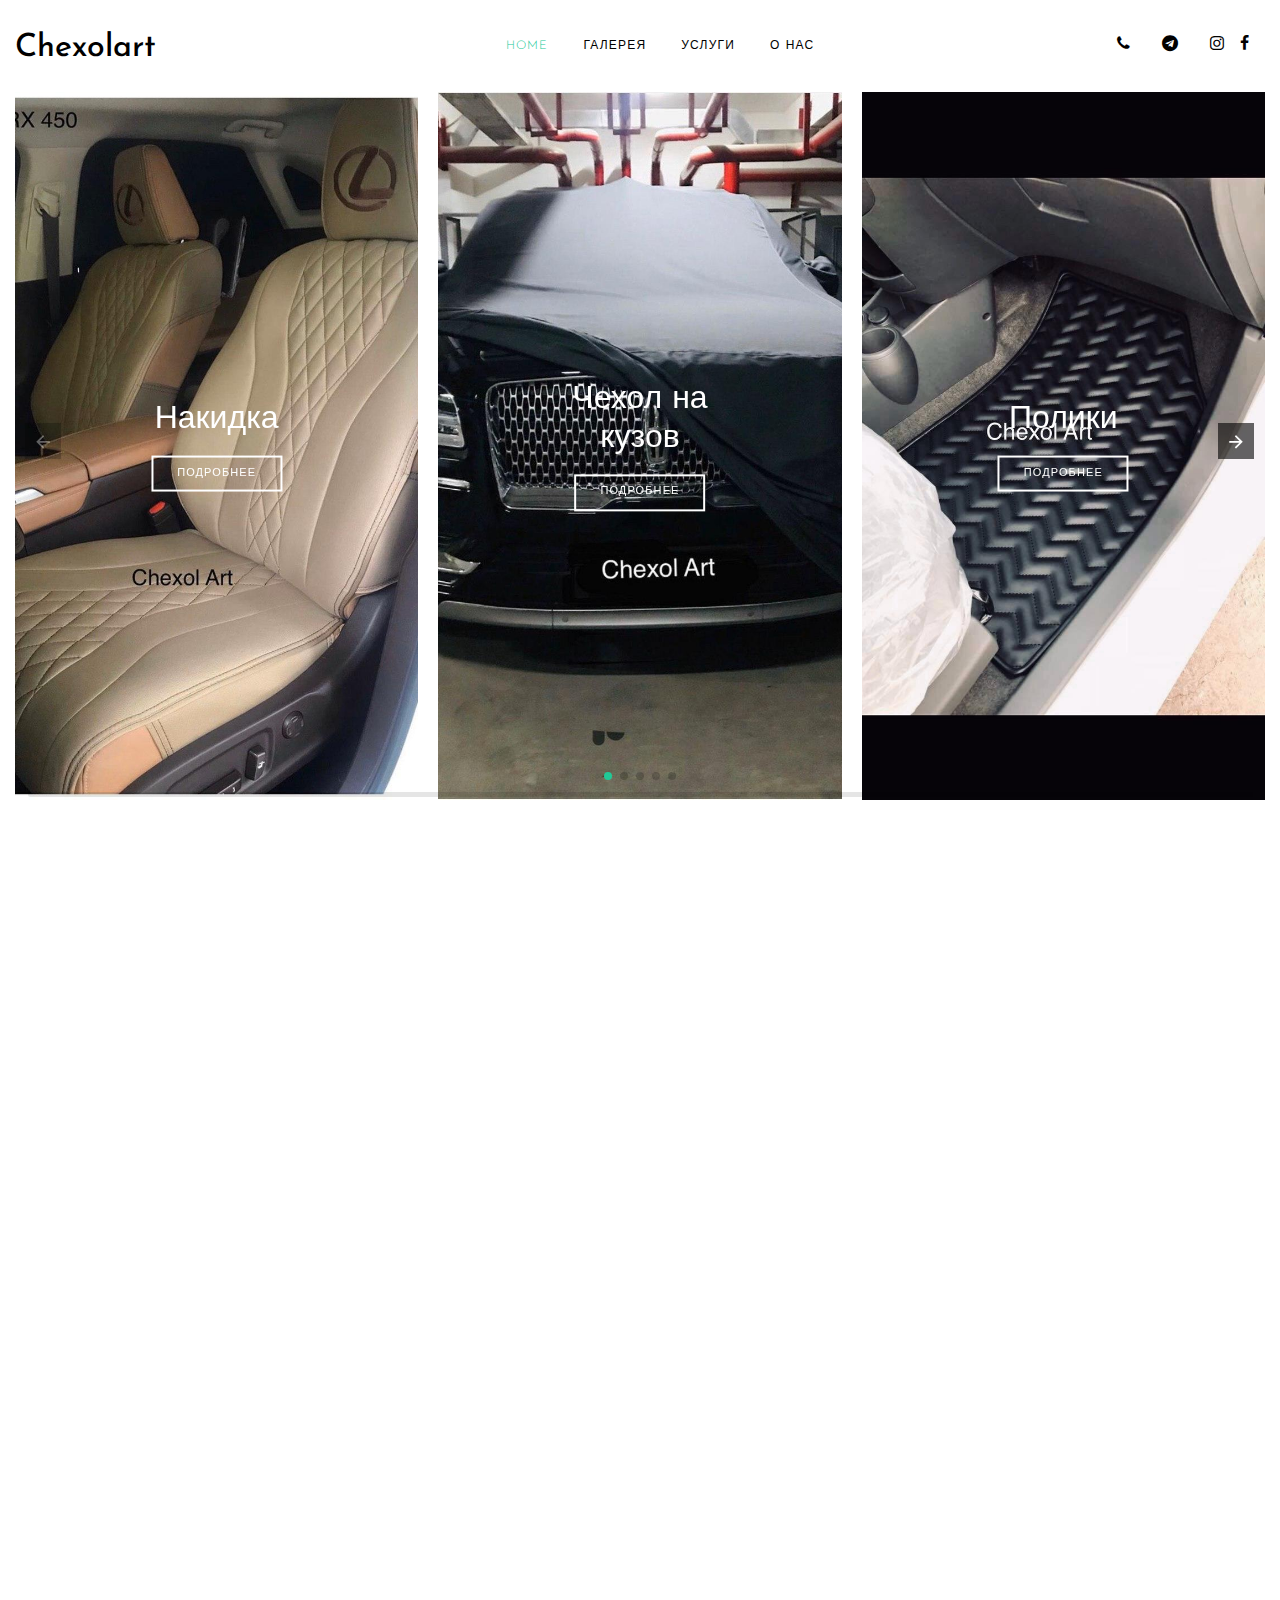
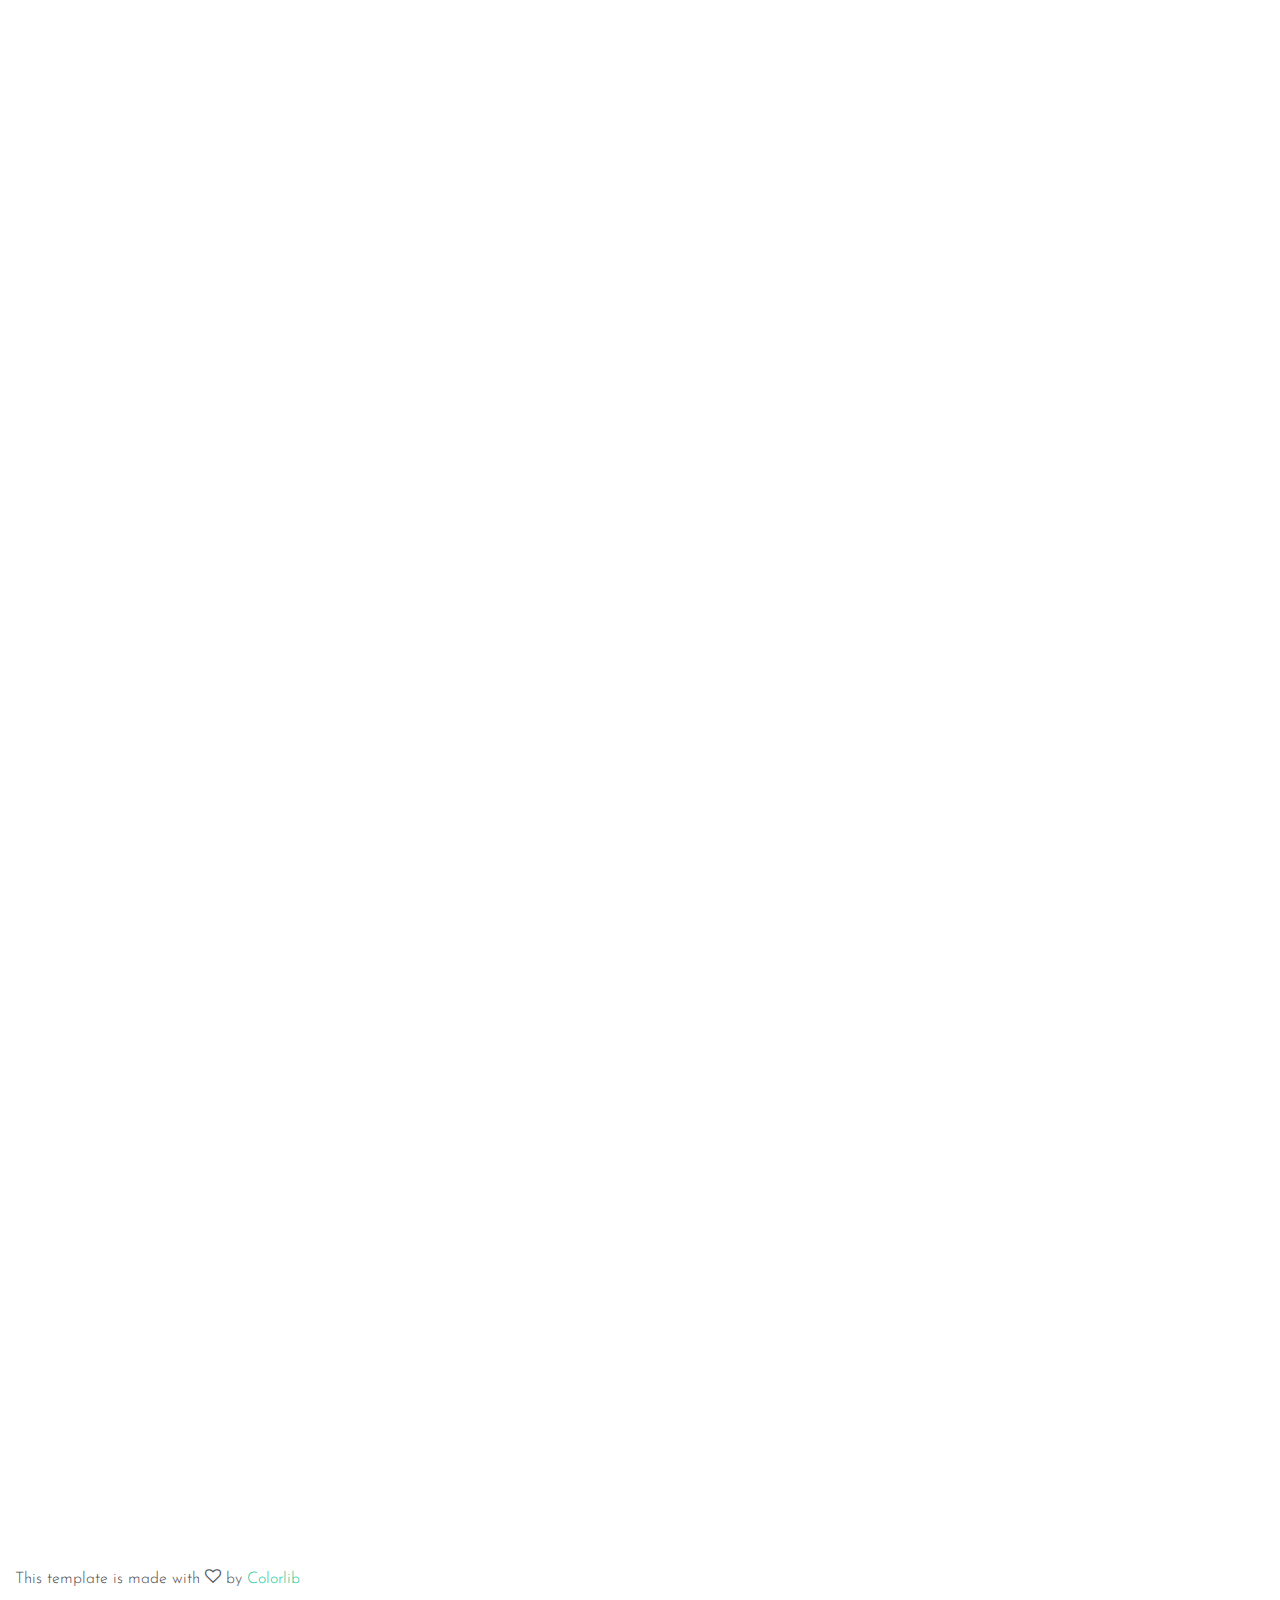
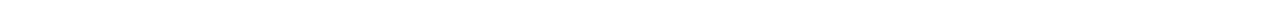
<file: index.html>
<!DOCTYPE html>
<html lang="en">
  <head>
    <title>ChexolArt</title>
    <meta charset="utf-8">
    <meta name="viewport" content="width=device-width, initial-scale=1, shrink-to-fit=no">

    <link href="https://fonts.googleapis.com/css?family=Josefin+Sans:300i,400,700" rel="stylesheet">
    <link rel="stylesheet" href="fonts/icomoon/style.css">

    <link rel="stylesheet" href="css/bootstrap.min.css">
    <link rel="stylesheet" href="css/magnific-popup.css">
    <link rel="stylesheet" href="css/jquery-ui.css">
    <link rel="stylesheet" href="css/owl.carousel.min.css">
    <link rel="stylesheet" href="css/owl.theme.default.min.css">

    <link rel="stylesheet" href="css/lightgallery.min.css">    
    
    <link rel="stylesheet" href="css/bootstrap-datepicker.css">

    <link rel="stylesheet" href="fonts/flaticon/font/flaticon.css">
    
    <link rel="stylesheet" href="css/swiper.css">

    <link rel="stylesheet" href="css/aos.css">

    <link rel="stylesheet" href="css/style.css">
    
  </head>
  <body>
  
  <div class="site-wrap">

    <div class="site-mobile-menu">
      <div class="site-mobile-menu-header">
        <div class="site-mobile-menu-close mt-3">
          <span class="icon-close2 js-menu-toggle"></span>
        </div>
      </div>
      <div class="site-mobile-menu-body"></div>
    </div>
    



    <header class="site-navbar py-3" role="banner">

      <div class="container-fluid">
        <div class="row align-items-center">
          
          <div class="col-6 col-xl-2" data-aos="fade-down">
            <h1 class="mb-0"><a href="index.html" class="text-black h2 mb-0">Chexolart</a></h1>
          </div>
          <div class="col-10 col-md-8 d-none d-xl-block" data-aos="fade-down">
            <nav class="site-navigation position-relative text-right text-lg-center" role="navigation">

              <ul class="site-menu js-clone-nav mx-auto d-none d-lg-block">
                <li class="active"><a href="index.html">Home</a></li>
                <li class="">
                  <a href="single.html">Галерея</a>
        
                </li>
                <li><a href="services.html">Услуги</a></li>
                <li><a href="about.html">О нас</a></li>
               <!--  <li><a href="contact.html">Contact</a></li> -->
              </ul>
            </nav>
          </div>

                          <div class="col-6 col-xl-2 text-right" data-aos="fade-down">
                    <div class="d-none d-xl-inline-block">
                        <ul class="site-menu js-clone-nav ml-auto list-unstyled d-flex text-right mb-0" data-class="social">
                            <li>
                                <a href="tel:+99893 5073800" class="pl-3 pr-3"><span class="icon-phone"></span></a>
                            </li>

                            <li>
                                <a href="https://t.me/chexolart" class="pl-3 pr-3"><span class="icon-telegram"></span></a>
                            </li>
                            <li>
                                <a href="https://www.instagram.com/chexolart/?hl=ru" class="pl-3 pr-3"><span class="icon-instagram"></span></a>
                            </li>
                            <li>
                                <a href="https://www.facebook.com/chexolart1/" class="pl-0 pr-3"><span class="icon-facebook"></span></a>
                            </li>

                        </ul>
                    </div>

                    <div class="d-inline-block d-xl-none ml-md-0 mr-auto py-3" style="position: relative; top: 3px;"><a href="#" class="site-menu-toggle js-menu-toggle text-black"><span class="icon-menu h3"></span></a></div>

                </div>

        </div>
      </div>
      
    </header>



  <div class="container-fluid" data-aos="fade" data-aos-delay="500">
    <div class="swiper-container images-carousel">
        <div class="swiper-wrapper">
            <div class="swiper-slide">
              <div class="image-wrap">
                <div class="image-info">
                  <h2 class="mb-3">Накидка</h2>
                  <a href="single.html" class="btn btn-outline-white py-2 px-4">Подробнее</a>
                </div>
                <img src="images/img1.jpg" alt="Image">
              </div>
            </div>
            <div class="swiper-slide">
              <div class="image-wrap">
                <div class="image-info">
                  <h2 class="mb-3">Чехол на кузов</h2>
                  <a href="single.html" class="btn btn-outline-white py-2 px-4">Подробнее</a>
                </div>
                <img src="images/img2.jpg" alt="Image">
              </div>
            </div>
            <div class="swiper-slide">
              <div class="image-wrap">
                <div class="image-info">
                  <h2 class="mb-3">Полики</h2>
                  <a href="single.html" class="btn btn-outline-white py-2 px-4">Подробнее</a>
                </div>
                <img src="images/img7.jpg" alt="Image">
              </div>
            </div>
            <div class="swiper-slide">
              <div class="image-wrap">
                <div class="image-info">
                  <h2 class="mb-3">People</h2>
                  <a href="single.html" class="btn btn-outline-white py-2 px-4">Подробнее</a>
                </div>
                <img src="images/img3.jpg" alt="Image">
              </div>
            </div>

            <div class="swiper-slide">
              <div class="image-wrap">
                <div class="image-info">
                  <h2 class="mb-3">Подлокотник чехол для бара</h2>
                  <a href="single.html" class="btn btn-outline-white py-2 px-4">Подробнее</a>
                </div>
                <img src="images/img5.jpg" alt="Image">
              </div>
            </div>
            <div class="swiper-slide">
              <div class="image-wrap">
                <div class="image-info">
                  <h2 class="mb-3">Очень комфортно</h2>
                  <a href="single.html" class="btn btn-outline-white py-2 px-4">Подробнее</a>
                </div>
                <img src="images/img4.jpg" alt="Image">
              </div>
            </div>
            <div class="swiper-slide">
              <div class="image-wrap">
                <div class="image-info">
                  <h2 class="mb-3">Mercedes Benz</h2>
                  <a href="single.html" class="btn btn-outline-white py-2 px-4">Подробнее</a>
                </div>
                <img src="images/img6.jpg" alt="Image">
              </div>
            </div>
        </div>

        <div class="swiper-pagination"></div>
        <div class="swiper-button-prev"></div>
        <div class="swiper-button-next"></div>
        <div class="swiper-scrollbar"></div>
    </div>

       <div class="container-xl">
      <div class="col-12 cen pl-3">
        <div class="row">
          <div class="iframe-container">
                <iframe width="560" height="315" src="https://www.youtube.com/embed/JoiAlnuZCJw" frameborder="0" allow="accelerometer; autoplay; encrypted-media; gyroscope; picture-in-picture" allowfullscreen></iframe>
          </div>
        </div>
        <div class="row">
            <div class="iframe-container">
                <iframe  width="560" height="315" src="https://www.youtube.com/embed/muRujBncQ5w" frameborder="0" allow="accelerometer; autoplay; encrypted-media; gyroscope; picture-in-picture" allowfullscreen></iframe>
            </div>
        </div>
        <div class="row">
            <div class="iframe-container"> 
              <iframe width="560" height="315" src="https://www.youtube.com/embed/Iblhha1KH5Y?start=3" frameborder="0" allow="accelerometer; autoplay; encrypted-media; gyroscope; picture-in-picture" allowfullscreen></iframe>
            </div>        
        </div>
      </div>
     




    </div>
    
    
  </div>

  <div class="mb-5"></div>
  <div class="footer pt-5">
    <div class="container-fluid">
      <p>
      <!-- Link back to Colorlib can't be removed. Template is licensed under CC BY 3.0. -->
       This template is made with <i class="icon-heart-o" aria-hidden="true"></i> by <a href="https://colorlib.com" target="_blank" >Colorlib</a>
      <!-- Link back to Colorlib can't be removed. Template is licensed under CC BY 3.0. -->
      </p>
    </div>
  </div>

    

    
    
  </div>

  <script src="js/jquery-3.3.1.min.js"></script>
  <script src="js/jquery-migrate-3.0.1.min.js"></script>
  <script src="js/jquery-ui.js"></script>
  <script src="js/popper.min.js"></script>
  <script src="js/bootstrap.min.js"></script>
  <script src="js/owl.carousel.min.js"></script>
  <script src="js/jquery.stellar.min.js"></script>
  <script src="js/jquery.countdown.min.js"></script>
  <script src="js/jquery.magnific-popup.min.js"></script>
  <script src="js/bootstrap-datepicker.min.js"></script>
  <script src="js/swiper.min.js"></script>
  <script src="js/aos.js"></script>

  <script src="js/picturefill.min.js"></script>
  <script src="js/lightgallery-all.min.js"></script>
  <script src="js/jquery.mousewheel.min.js"></script>

  <script src="js/main.js"></script>
  
  <script>
    $(document).ready(function(){
      $('#lightgallery').lightGallery();
    });
  </script>
    
  </body>
</html>
</file>
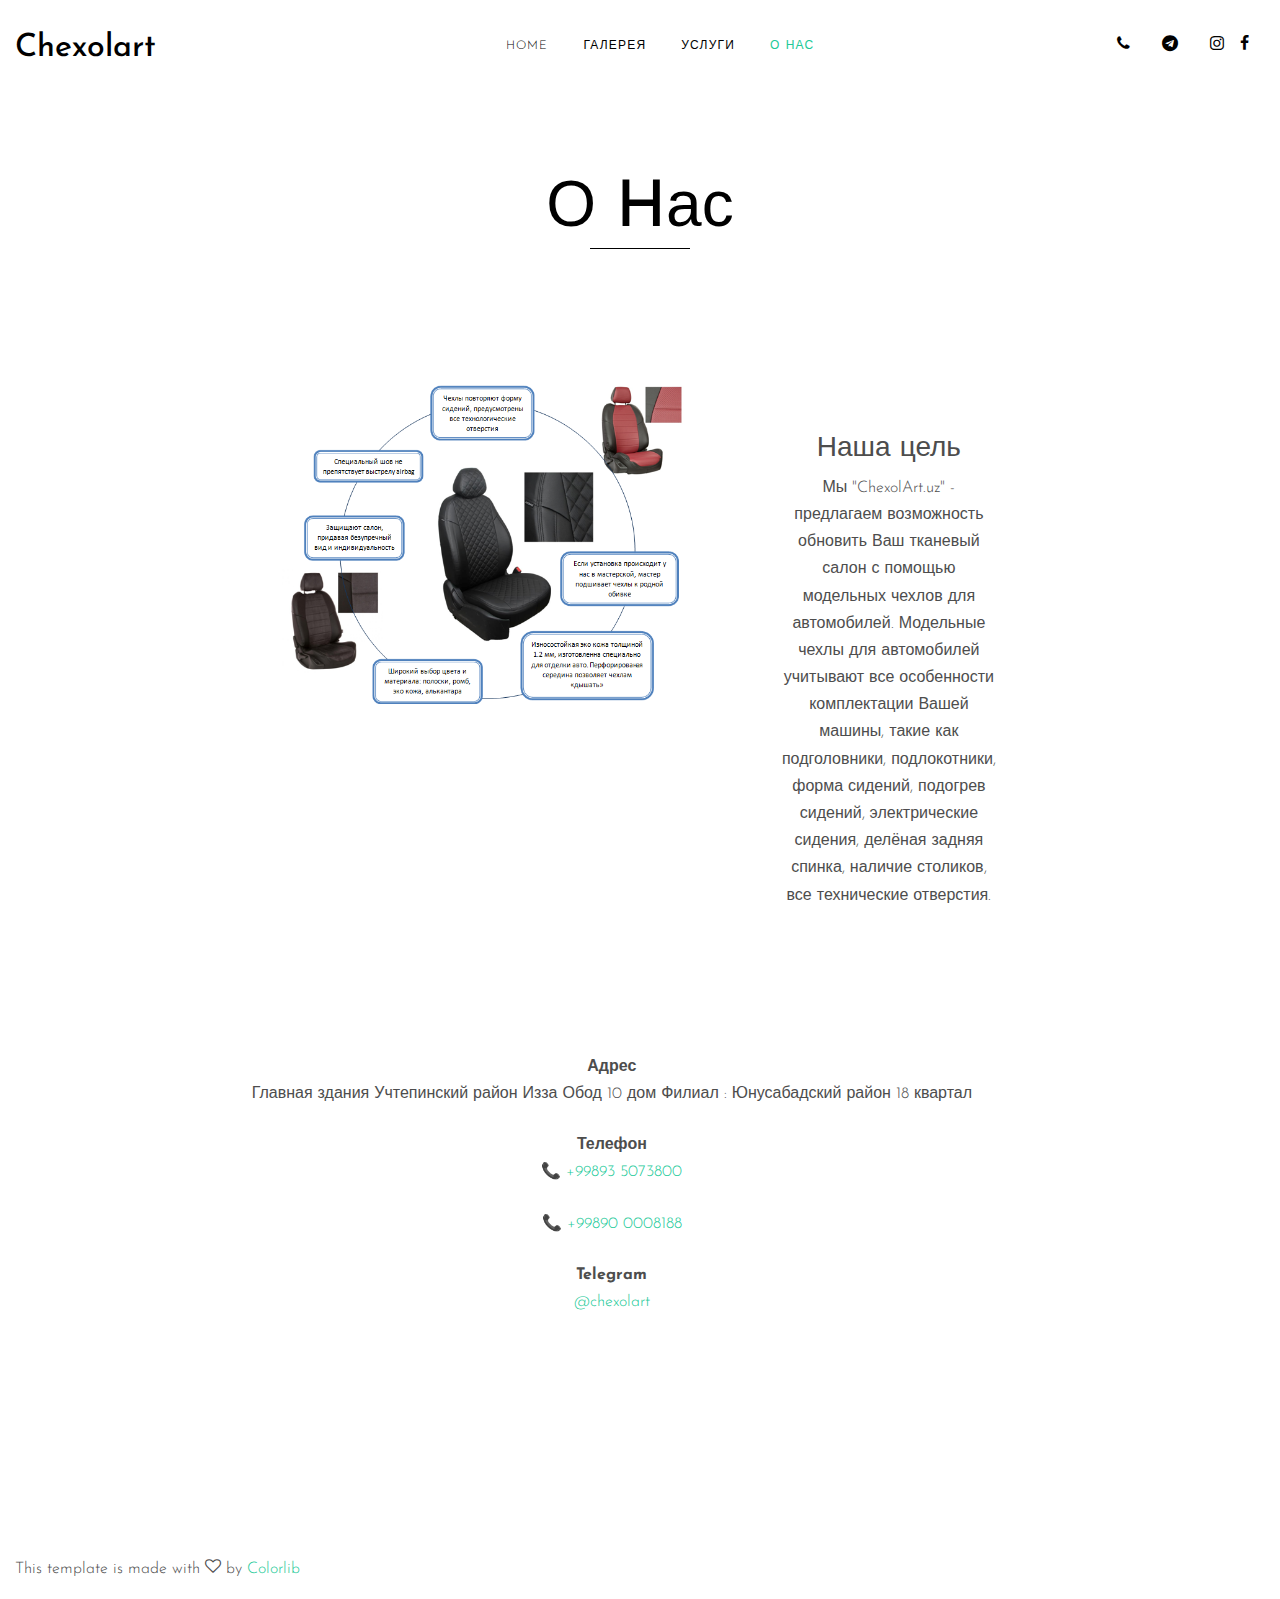
<file: about.html>
<!DOCTYPE html>
<html lang="en">
  <head>
    <title>ChexolArt</title>
    <meta charset="utf-8">
    <meta name="viewport" content="width=device-width, initial-scale=1, shrink-to-fit=no">

    <link href="https://fonts.googleapis.com/css?family=Josefin+Sans:300i,400,700" rel="stylesheet">
    <link rel="stylesheet" href="fonts/icomoon/style.css">

    <link rel="stylesheet" href="css/bootstrap.min.css">
    <link rel="stylesheet" href="css/magnific-popup.css">
    <link rel="stylesheet" href="css/jquery-ui.css">
    <link rel="stylesheet" href="css/owl.carousel.min.css">
    <link rel="stylesheet" href="css/owl.theme.default.min.css">

    <link rel="stylesheet" href="css/lightgallery.min.css">    
    
    <link rel="stylesheet" href="css/bootstrap-datepicker.css">

    <link rel="stylesheet" href="fonts/flaticon/font/flaticon.css">
    
    <link rel="stylesheet" href="css/swiper.css">

    <link rel="stylesheet" href="css/aos.css">

    <link rel="stylesheet" href="css/style.css">
    
  </head>
  <body>
  
  <div class="site-wrap">

    <div class="site-mobile-menu">
      <div class="site-mobile-menu-header">
        <div class="site-mobile-menu-close mt-3">
          <span class="icon-close2 js-menu-toggle"></span>
        </div>
      </div>
      <div class="site-mobile-menu-body"></div>
    </div>
    



    <header class="site-navbar py-3" role="banner">

      <div class="container-fluid">
        <div class="row align-items-center">
          
          <div class="col-6 col-xl-2" data-aos="fade-down">
            <h1 class="mb-0"><a href="index.html" class="text-black h2 mb-0">Chexolart</a></h1>
          </div>
          <div class="col-10 col-md-8 d-none d-xl-block" data-aos="fade-down">
            <nav class="site-navigation position-relative text-right text-lg-center" role="navigation">

              <ul class="site-menu js-clone-nav mx-auto d-none d-lg-block">
                <li ><a href="index.html">Home</a></li>
                <li class="">
                  <a href="single.html">Галерея</a>
        
                </li>
                <li><a href="services.html">Услуги</a></li>
                <li class="active"><a href="about.html">О нас</a></li>
               
              </ul>
            </nav>
          </div>

                          <div class="col-6 col-xl-2 text-right" data-aos="fade-down">
                    <div class="d-none d-xl-inline-block">
                        <ul class="site-menu js-clone-nav ml-auto list-unstyled d-flex text-right mb-0" data-class="social">
                            <li>
                                <a href="tel:+99893 5073800" class="pl-3 pr-3"><span class="icon-phone"></span></a>
                            </li>

                            <li>
                                <a href="https://t.me/chexolart" class="pl-3 pr-3"><span class="icon-telegram"></span></a>
                            </li>
                            <li>
                                <a href="https://www.instagram.com/chexolart/?hl=ru" class="pl-3 pr-3"><span class="icon-instagram"></span></a>
                            </li>
                            <li>
                                <a href="https://www.facebook.com/chexolart1/" class="pl-0 pr-3"><span class="icon-facebook"></span></a>
                            </li>

                        </ul>
                    </div>

                    <div class="d-inline-block d-xl-none ml-md-0 mr-auto py-3" style="position: relative; top: 3px;"><a href="#" class="site-menu-toggle js-menu-toggle text-black"><span class="icon-menu h3"></span></a></div>

                </div>

        </div>
      </div>
      
    </header>




  <div class=""  data-aos="fade">
    <div class="container-fluid">
      
      <div class="row justify-content-center">
        <div class="col-md-7">
          <div class="row mb-5 site-section">
            <div class="col-12 ">
              <h2 class="site-section-heading text-center">О Hас</h2>
            </div>
          </div>

          <div class="row my-5 text-center">
            <div class="col-md-7">
              <img src="images/info.png" alt="Images" class="img-fluid">
            </div>
            <div class="col-md-4 ml-auto my-5 text-center">
              <h3>Наша цель</h3>
              <p>Мы "ChexolArt.uz" - предлагаем возможность обновить Ваш тканевый салон с помощью модельных чехлов для автомобилей. Модельные чехлы для автомобилей учитывают все особенности комплектации Вашей машины, такие как подголовники, подлокотники, форма сидений,  подогрев сидений, электрические сидения, делёная  задняя спинка, наличие столиков, все технические отверстия.</p>
             


    
     
                 </div>
                 <div class="row site-section text-center">
            <div class="mb-3 bg-white">
                <p class="mb-0 font-weight-bold">Адрес</p>
                <p class="mb-4">Главная здания Учтепинский район
                    Изза Обод 10 дом
                    Филиал : Юнусабадский район 18 квартал </p>

                <p class="mb-0 font-weight-bold">Телефон</p>
                <p class="mb-4"><a href="tel:+99893 5073800">📞 +99893 5073800</a></p>
                <p class="mb-4"><a href="tel:+99890 0008188">📞 +99890 0008188</a></p>

                <p class="mb-0 font-weight-bold">Telegram</p>
                <p class="mb-0"><a href="https://t.me/chexolart">@chexolart</a></p>

            </div>
          </div>
          </div>

         
          
        </div>
    
      </div>
    </div>
  </div>

    <div class="mb-5"></div>
  <div class="footer pt-5">
    <div class="container-fluid">
      <p>
      <!-- Link back to Colorlib can't be removed. Template is licensed under CC BY 3.0. -->
       This template is made with <i class="icon-heart-o" aria-hidden="true"></i> by <a href="https://colorlib.com" target="_blank" >Colorlib</a>
      <!-- Link back to Colorlib can't be removed. Template is licensed under CC BY 3.0. -->
      </p>
    </div>
  </div>

    

    
    
  </div>

  <script src="js/jquery-3.3.1.min.js"></script>
  <script src="js/jquery-migrate-3.0.1.min.js"></script>
  <script src="js/jquery-ui.js"></script>
  <script src="js/popper.min.js"></script>
  <script src="js/bootstrap.min.js"></script>
  <script src="js/owl.carousel.min.js"></script>
  <script src="js/jquery.stellar.min.js"></script>
  <script src="js/jquery.countdown.min.js"></script>
  <script src="js/jquery.magnific-popup.min.js"></script>
  <script src="js/bootstrap-datepicker.min.js"></script>
  <script src="js/swiper.min.js"></script>
  <script src="js/aos.js"></script>

  <script src="js/picturefill.min.js"></script>
  <script src="js/lightgallery-all.min.js"></script>
  <script src="js/jquery.mousewheel.min.js"></script>

  <script src="js/main.js"></script>
  
  <script>
    $(document).ready(function(){
      $('#lightgallery').lightGallery();
    });
  </script>
    
  </body>
</html>
</file>
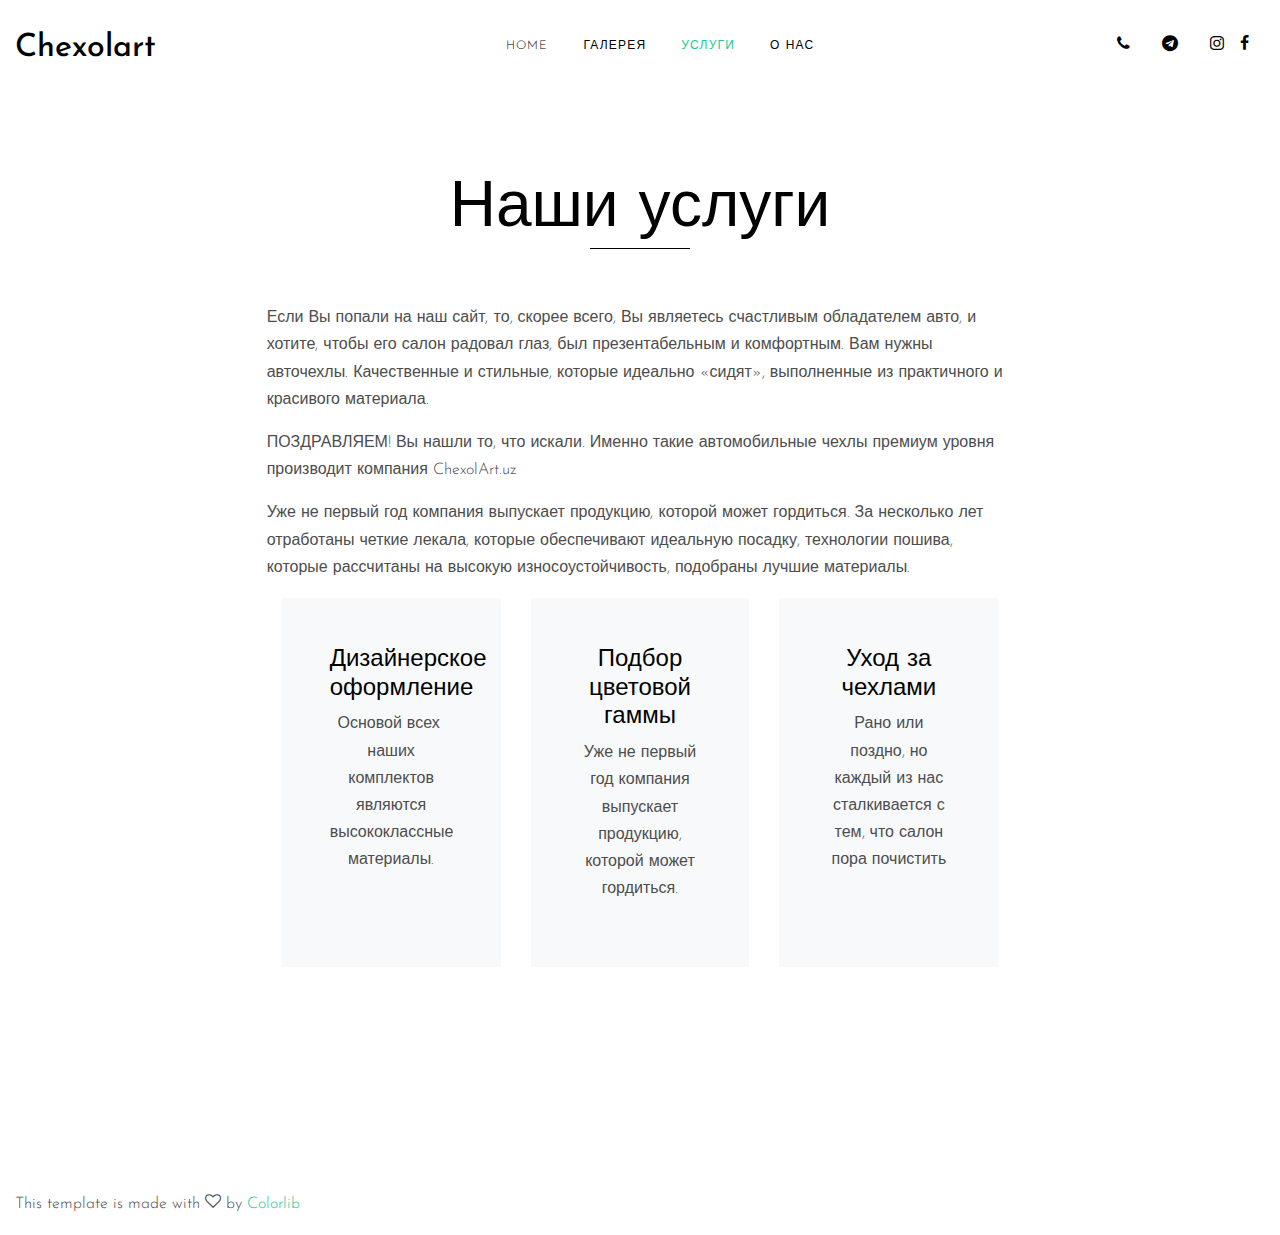
<file: services.html>
<!DOCTYPE html>
<html lang="en">
  <head>
   <title>ChexolArt</title>
    <meta charset="utf-8">
    <meta name="viewport" content="width=device-width, initial-scale=1, shrink-to-fit=no">

    <link href="https://fonts.googleapis.com/css?family=Josefin+Sans:300i,400,700" rel="stylesheet">
    <link rel="stylesheet" href="fonts/icomoon/style.css">

    <link rel="stylesheet" href="css/bootstrap.min.css">
    <link rel="stylesheet" href="css/magnific-popup.css">
    <link rel="stylesheet" href="css/jquery-ui.css">
    <link rel="stylesheet" href="css/owl.carousel.min.css">
    <link rel="stylesheet" href="css/owl.theme.default.min.css">

    <link rel="stylesheet" href="css/lightgallery.min.css">    
    
    <link rel="stylesheet" href="css/bootstrap-datepicker.css">

    <link rel="stylesheet" href="fonts/flaticon/font/flaticon.css">
    
    <link rel="stylesheet" href="css/swiper.css">

    <link rel="stylesheet" href="css/aos.css">

    <link rel="stylesheet" href="css/style.css">
    
  </head>
  <body>
  
  <div class="site-wrap">

    <div class="site-mobile-menu">
      <div class="site-mobile-menu-header">
        <div class="site-mobile-menu-close mt-3">
          <span class="icon-close2 js-menu-toggle"></span>
        </div>
      </div>
      <div class="site-mobile-menu-body"></div>
    </div>
    



    <header class="site-navbar py-3" role="banner">

      <div class="container-fluid">
        <div class="row align-items-center">
          
          <div class="col-6 col-xl-2" data-aos="fade-down">
            <h1 class="mb-0"><a href="index.html" class="text-black h2 mb-0">Chexolart</a></h1>
          </div>
          <div class="col-10 col-md-8 d-none d-xl-block" data-aos="fade-down">
            <nav class="site-navigation position-relative text-right text-lg-center" role="navigation">

              <ul class="site-menu js-clone-nav mx-auto d-none d-lg-block">
                <li><a href="index.html">Home</a></li>
                <li class="">
                  <a href="single.html">Галерея</a>
        
                </li>
                <li class="active"><a href="services.html">Услуги</a></li>
                <li><a href="about.html">О нас</a></li>
 
              </ul>
            </nav>
          </div>

                         <div class="col-6 col-xl-2 text-right" data-aos="fade-down">
                    <div class="d-none d-xl-inline-block">
                        <ul class="site-menu js-clone-nav ml-auto list-unstyled d-flex text-right mb-0" data-class="social">
                            <li>
                                <a href="tel:+99893 5073800" class="pl-3 pr-3"><span class="icon-phone"></span></a>
                            </li>

                            <li>
                                <a href="https://t.me/chexolart" class="pl-3 pr-3"><span class="icon-telegram"></span></a>
                            </li>
                            <li>
                                <a href="https://www.instagram.com/chexolart/?hl=ru" class="pl-3 pr-3"><span class="icon-instagram"></span></a>
                            </li>
                            <li>
                                <a href="https://www.facebook.com/chexolart1/" class="pl-0 pr-3"><span class="icon-facebook"></span></a>
                            </li>

                        </ul>
                    </div>

                    <div class="d-inline-block d-xl-none ml-md-0 mr-auto py-3" style="position: relative; top: 3px;"><a href="#" class="site-menu-toggle js-menu-toggle text-black"><span class="icon-menu h3"></span></a></div>

                </div>

        </div>
      </div>
      
    </header>



  <div class="site-section"  data-aos="fade">
    <div class="container-fluid">
      
      <div class="row justify-content-center">
        <div class="col-md-7">
          <div class="row mb-5">
            <div class="col-12 ">
              <h2 class="site-section-heading text-center">Наши услуги</h2>
            </div>
          </div>
          <div class="row">
            <p>
    Если Вы попали на наш сайт, то, скорее всего, Вы являетесь счастливым обладателем авто, и хотите, чтобы его салон радовал глаз, был презентабельным и комфортным. Вам нужны авточехлы. Качественные и стильные, которые идеально &laquo;сидят&raquo;, выполненные из практичного и красивого материала.</p>
  <p>
    ПОЗДРАВЛЯЕМ! Вы нашли то, что искали. Именно такие автомобильные чехлы премиум уровня производит компания ChexolArt.uz</p>
  <p>
    Уже не первый год компания выпускает продукцию, которой может гордиться. За несколько лет отработаны четкие лекала, которые обеспечивают идеальную посадку, технологии пошива, которые рассчитаны на высокую износоустойчивость, подобраны лучшие материалы.</p>
            <div class="col-md-6 col-lg-6 col-xl-4 text-center mb-5 mb-lg-5">
              <div class="h-100 p-4 p-lg-5 bg-light site-block-feature-7">
 
                <h3 class="text-black h4">Дизайнерское оформление</h3>
                <p>Основой всех&nbsp; наших комплектов являются высококлассные материалы.</p>

              </div>
            </div>
            <div class="col-md-6 col-lg-6 col-xl-4 text-center mb-5 mb-lg-5">
              <div class="h-100 p-4 p-lg-5 bg-light site-block-feature-7">
                <!-- <span class="icon flaticon-picture display-3 text-primary mb-4 d-block"></span> -->
                <h3 class="text-black h4">Подбор цветовой гаммы</h3>
                <p>Уже не первый год компания выпускает продукцию, которой может гордиться.</p>
                
              </div>
            </div>
            <div class="col-md-6 col-lg-6 col-xl-4 text-center mb-5 mb-lg-5">
              <div class="h-100 p-4 p-lg-5 bg-light site-block-feature-7">
               <!--  <span class="icon flaticon-sheep display-3 text-primary mb-4 d-block"></span> -->
                <h3 class="text-black h4">Уход за чехлами</h3>
                <p>Рано или поздно, но каждый из нас сталкивается с тем, что салон пора почистить</p>
              
              </div>
            </div>

           

          </div>
        </div>
      </div>
    </div>
  </div>

  <div class="mb-5"></div>
  <div class="footer pt-5">
    <div class="container-fluid">
      <p>
      <!-- Link back to Colorlib can't be removed. Template is licensed under CC BY 3.0. -->
       This template is made with <i class="icon-heart-o" aria-hidden="true"></i> by <a href="https://colorlib.com" target="_blank" >Colorlib</a>
      <!-- Link back to Colorlib can't be removed. Template is licensed under CC BY 3.0. -->
      </p>
    </div>
  </div>

    

    
    
  </div>

  <script src="js/jquery-3.3.1.min.js"></script>
  <script src="js/jquery-migrate-3.0.1.min.js"></script>
  <script src="js/jquery-ui.js"></script>
  <script src="js/popper.min.js"></script>
  <script src="js/bootstrap.min.js"></script>
  <script src="js/owl.carousel.min.js"></script>
  <script src="js/jquery.stellar.min.js"></script>
  <script src="js/jquery.countdown.min.js"></script>
  <script src="js/jquery.magnific-popup.min.js"></script>
  <script src="js/bootstrap-datepicker.min.js"></script>
  <script src="js/swiper.min.js"></script>
  <script src="js/aos.js"></script>

  <script src="js/picturefill.min.js"></script>
  <script src="js/lightgallery-all.min.js"></script>
  <script src="js/jquery.mousewheel.min.js"></script>

  <script src="js/main.js"></script>
  
  <script>
    $(document).ready(function(){
      $('#lightgallery').lightGallery();
    });
  </script>
    
  </body>
</html>
</file>
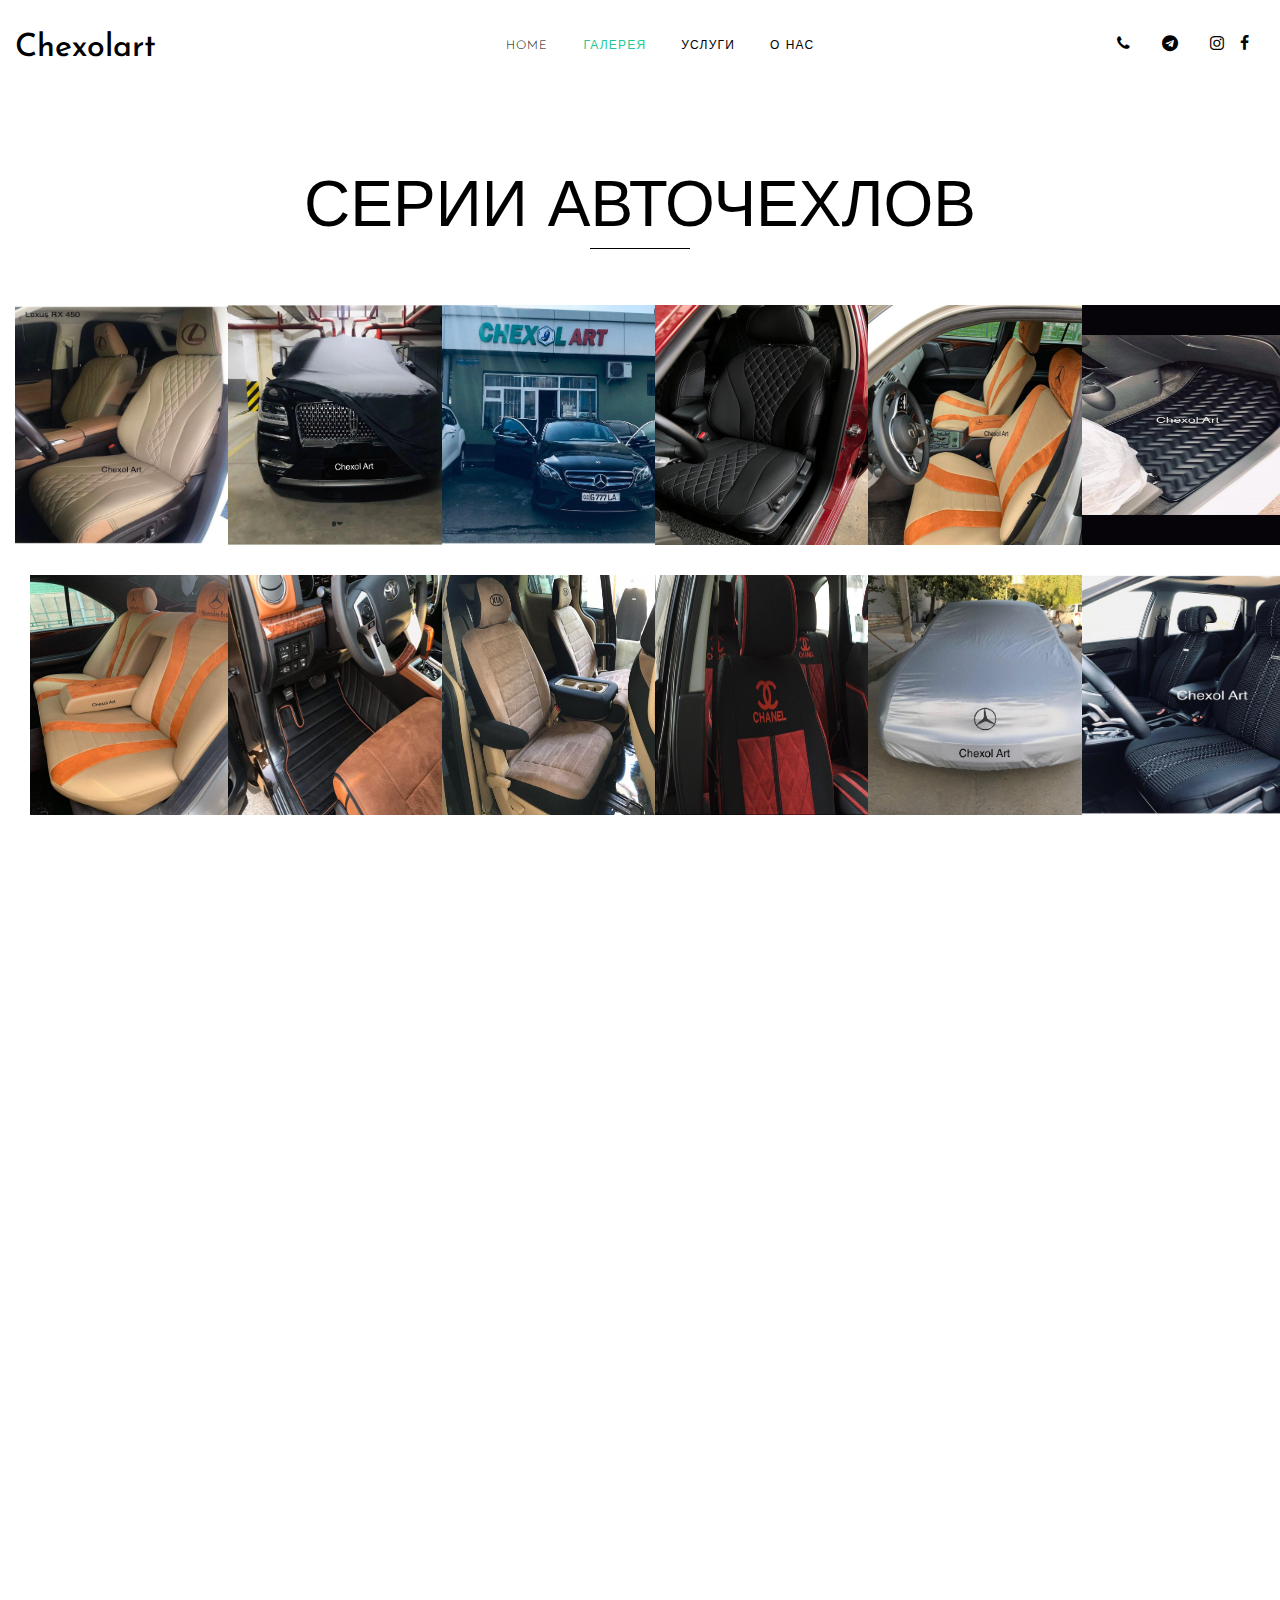
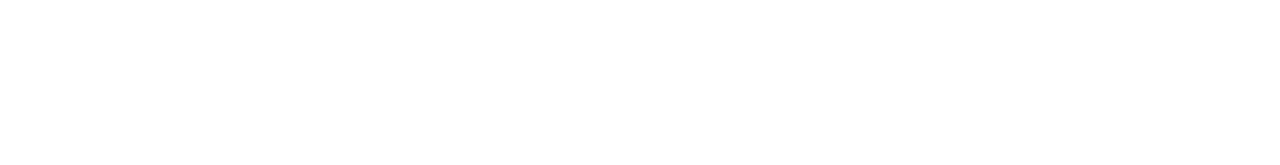
<file: single.html>
<!DOCTYPE html>
<html lang="en">
  <head>
    <title>ChexolArt</title>
    <meta charset="utf-8">
    <meta name="viewport" content="width=device-width, initial-scale=1, shrink-to-fit=no">

    <link href="https://fonts.googleapis.com/css?family=Josefin+Sans:300i,400,700" rel="stylesheet">
    <link rel="stylesheet" href="fonts/icomoon/style.css">

    <link rel="stylesheet" href="css/bootstrap.min.css">
    <link rel="stylesheet" href="css/magnific-popup.css">
    <link rel="stylesheet" href="css/jquery-ui.css">
    <link rel="stylesheet" href="css/owl.carousel.min.css">
    <link rel="stylesheet" href="css/owl.theme.default.min.css">

    <link rel="stylesheet" href="css/lightgallery.min.css">    
    
    <link rel="stylesheet" href="css/bootstrap-datepicker.css">

    <link rel="stylesheet" href="fonts/flaticon/font/flaticon.css">
    
    <link rel="stylesheet" href="css/swiper.css">

    <link rel="stylesheet" href="css/aos.css">

    <link rel="stylesheet" href="css/style.css">
    
  </head>
  <body>
  
  <div class="site-wrap">

    <div class="site-mobile-menu">
      <div class="site-mobile-menu-header">
        <div class="site-mobile-menu-close mt-3">
          <span class="icon-close2 js-menu-toggle"></span>
        </div>
      </div>
      <div class="site-mobile-menu-body"></div>
    </div>
    



    <header class="site-navbar py-3" role="banner">

      <div class="container-fluid">
        <div class="row align-items-center">
          
          <div class="col-6 col-xl-2" data-aos="fade-down">
            <h1 class="mb-0"><a href="index.html" class="text-black h2 mb-0">Chexolart</a></h1>
          </div>
          <div class="col-10 col-md-8 d-none d-xl-block" data-aos="fade-down">
            <nav class="site-navigation position-relative text-right text-lg-center" role="navigation">

              <ul class="site-menu js-clone-nav mx-auto d-none d-lg-block">
                <li ><a href="index.html">Home</a></li>
                <li class="active">
                  <a href="single.html">Галерея</a>
        
                </li>
                <li><a href="services.html">Услуги</a></li>
                <li><a href="about.html">О нас</a></li>
               
              </ul>
            </nav>
          </div>

                          <div class="col-6 col-xl-2 text-right" data-aos="fade-down">
                    <div class="d-none d-xl-inline-block">
                        <ul class="site-menu js-clone-nav ml-auto list-unstyled d-flex text-right mb-0" data-class="social">
                            <li>
                                <a href="tel:+99893 5073800" class="pl-3 pr-3"><span class="icon-phone"></span></a>
                            </li>

                            <li>
                                <a href="https://t.me/chexolart" class="pl-3 pr-3"><span class="icon-telegram"></span></a>
                            </li>
                            <li>
                                <a href="https://www.instagram.com/chexolart/?hl=ru" class="pl-3 pr-3"><span class="icon-instagram"></span></a>
                            </li>
                            <li>
                                <a href="https://www.facebook.com/chexolart1/" class="pl-0 pr-3"><span class="icon-facebook"></span></a>
                            </li>

                        </ul>
                    </div>

                    <div class="d-inline-block d-xl-none ml-md-0 mr-auto py-3" style="position: relative; top: 3px;"><a href="#" class="site-menu-toggle js-menu-toggle text-black"><span class="icon-menu h3"></span></a></div>

                </div>

        </div>
      </div>
      
    </header>




  <div class="site-section"  data-aos="fade">
    <div class="container-fluid">
      
      <div class="row justify-content-center">
        
        <div class="col-md-7">
          <div class="row mb-5">
            <div class="col-12 ">
              <h2 class="site-section-heading text-center">СЕРИИ АВТОЧЕХЛОВ</h2>
            </div>
          </div>
        </div>
    
      </div>
     <div class="row" id="lightgallery">
       <div class="col-sm-6 col-md-4 col-lg-3 col-xl-2 item" data-aos="fade" data-src="images/big-images/img1.jpg">
        <img class="dumy"  src="images/img1.jpg" alt="IMage" class="img-fluid"></a>
        
       </div>
       <div class="col-sm-6 col-md-4 col-lg-3 col-xl-2 item" data-aos="fade" data-src="images/big-images/img2.jpg">
        <div >
            <a href="#"><img class="dumy" src="images/img2.jpg" alt="IMage" class="img-fluid"></a>
        </div>
       
       </div>
       <div class="col-sm-6 col-md-4 col-lg-3 col-xl-2 item" data-aos="fade" data-src="images/big-images/img3.jpg">
     
         <a href="#"><img class="dumy"   src="images/img3.jpg" alt="IMage" class="img-fluid"></a>
       </div>
       <div class="col-sm-6 col-md-4 col-lg-3 col-xl-2 item" data-aos="fade" data-src="images/big-images/img4.jpg">
         <a href="#"><img class="dumy"  src="images/img4.jpg" alt="IMage" class="img-fluid"></a>
       </div>
       <div class="col-sm-6 col-md-4 col-lg-3 col-xl-2 item" data-aos="fade" data-src="images/big-images/img5.jpg">
         <a href="#"><img class="dumy"  src="images/img5.jpg" alt="IMage" class="img-fluid"></a>
       </div>
       <div class="col-sm-6 col-md-4 col-lg-3 col-xl-2 item" data-aos="fade" data-src="images/big-images/img7.jpg">
         <a href="#"><img class="dumy"  src="images/img7.jpg" alt="IMage" class="img-fluid"></a>
       </div>
     
       <div class="col-sm-6 col-md-4 col-lg-3 col-xl-2 item" data-aos="fade" data-src="images/big-images/img6.jpg">
         <div class="col-sm-6 col-md-4 col-lg-3 col-xl-2 item">
           <a href="#"><img class="dumy"  src="images/img6.jpg" alt="IMage"></a>
         </div>
         
       </div>
       <div class="col-sm-6 col-md-4 col-lg-3 col-xl-2 item" data-aos="fade" data-src="images/big-images/img8.jpg">
         <a href="#"><img class="dumy"  src="images/img8.jpg" alt="IMage" class="img-fluid"></a>
       </div>
       <div class="col-sm-6 col-md-4 col-lg-3 col-xl-2 item" data-aos="fade" data-src="images/big-images/img9.jpg">
         <a href="#"><img class="dumy"  src="images/img9.jpg" alt="IMage" class="img-fluid"></a>
       </div>
     
       <div class="col-sm-6 col-md-4 col-lg-3 col-xl-2 item" data-aos="fade" data-src="images/big-images/img10.jpg">
         <a href="#"><img class="dumy"  src="images/img10.jpg" alt="IMage" class="img-fluid"></a>
       </div>
       <div class="col-sm-6 col-md-4 col-lg-3 col-xl-2 item" data-aos="fade" data-src="images/big-images/img11.jpg">
         <a href="#"><img class="dumy"  src="images/img11.jpg" alt="IMage" class="img-fluid"></a>
       </div>
       <div class="col-sm-6 col-md-4 col-lg-3 col-xl-2 item" data-aos="fade" data-src="images/big-images/img12.jpg">
         <a href="#"><img class="dumy"   src="images/img12.jpg" alt="IMage" class="img-fluid"></a>
       </div>
       <div class="col-sm-6 col-md-4 col-lg-3 col-xl-2 item" data-aos="fade" data-src="images/big-images/img13.jpg">
         <a href="#"><img class="dumy"  src="images/img13.jpg" alt="IMage" class="img-fluid"></a>
       </div>
       <div class="col-sm-6 col-md-4 col-lg-3 col-xl-2 item" data-aos="fade" data-src="images/big-images/img14.jpg">
         <a href="#"><img class="dumy"  src="images/img14.jpg" alt="IMage" class="img-fluid"></a>
       </div>
       <div class="col-sm-6 col-md-4 col-lg-3 col-xl-2 item" data-aos="fade" data-src="images/big-images/img15.jpg">
         <a href="#"><img class="dumy"  src="images/img15.jpg" alt="IMage" class="img-fluid"></a>
       </div>
     
       <div class="col-sm-6 col-md-4 col-lg-3 col-xl-2 item" data-aos="fade" data-src="images/big-images/img16.jpg">
         <a href="#"><img class="dumy"  src="images/img16.jpg" alt="IMage" class="img-fluid"></a>
       </div>
       <div class="col-sm-6 col-md-4 col-lg-3 col-xl-2 item" data-aos="fade" data-src="images/big-images/img17.jpg">
         <a href="#"><img class="dumy"  src="images/img17.jpg" alt="IMage" class="img-fluid"></a>
       </div>
       <div class="col-sm-6 col-md-4 col-lg-3 col-xl-2 item" data-aos="fade" data-src="images/big-images/img18.jpg">
         <a href="#"><img class="dumy"  src="images/img18.jpg" alt="IMage" class="img-fluid"></a>
       </div>
     
     
       <div class="col-sm-6 col-md-4 col-lg-3 col-xl-2 item" data-aos="fade" data-src="images/big-images/img19.jpg">
         <a href="#"><img class="dumy" src="images/img19.jpg" alt="IMage" class="img-fluid"></a>
       </div>
       <div class="col-sm-6 col-md-4 col-lg-3 col-xl-2 item" data-aos="fade" data-src="images/big-images/img20.jpg">
         <a href="#"><img class="dumy" src="images/img20.jpg" alt="IMage" class="img-fluid"></a>
       </div>
       <div class="col-sm-6 col-md-4 col-lg-3 col-xl-2 item" data-aos="fade" data-src="images/big-images/img21.jpg" >
         <a href="#"><img class="dumy" src="images/img21.jpg" alt="IMage" class="img-fluid"></a>
       </div>
       <div class="col-sm-6 col-md-4 col-lg-3 col-xl-2 item" data-aos="fade" data-src="images/big-images/info.png">
         <a href="#"><img class="dumy" src="images/info.png" alt="IMage" class="img-fluid"></a>
       </div>
       <div class="col-sm-6 col-md-4 col-lg-3 col-xl-2 item" data-aos="fade" data-src="images/big-images/img1.jpg">
         <a href="#"><img class="dumy" src="images/img1.jpg" alt="IMage" class="img-fluid"></a>
       </div>
       <div class="col-sm-6 col-md-4 col-lg-3 col-xl-2 item" data-aos="fade" data-src="images/big-images/img2.jpg">
         <a href="#"><img class="dumy" src="images/img2.jpg" alt="IMage" class="img-fluid"></a>
       </div>
        <div class="col-sm-6 col-md-4 col-lg-3 col-xl-2 item" data-aos="fade" data-src="images/big-images/img22.jpg">
         <a href="#"><img class="dumy" src="images/img22.jpg" alt="IMage" class="img-fluid"></a>
       </div>
       <div class="col-sm-6 col-md-4 col-lg-3 col-xl-2 item" data-aos="fade" data-src="images/big-images/img23.jpg">
         <a href="#"><img class="dumy" src="images/img23.jpg" alt="IMage" class="img-fluid"></a>
       </div>
       <div class="col-sm-6 col-md-4 col-lg-3 col-xl-2 item" data-aos="fade" data-src="images/big-images/img24.jpg">
         <a href="#"><img class="dumy" src="images/img24.jpg" alt="IMage" class="img-fluid"></a>
       </div>
     
    

      </div>
    </div>
  </div>

  
    

    
    
  </div>

  <script src="js/jquery-3.3.1.min.js"></script>
  <script src="js/jquery-migrate-3.0.1.min.js"></script>
  <script src="js/jquery-ui.js"></script>
  <script src="js/popper.min.js"></script>
  <script src="js/bootstrap.min.js"></script>
  <script src="js/owl.carousel.min.js"></script>
  <script src="js/jquery.stellar.min.js"></script>
  <script src="js/jquery.countdown.min.js"></script>
  <script src="js/jquery.magnific-popup.min.js"></script>
  <script src="js/bootstrap-datepicker.min.js"></script>
  <script src="js/swiper.min.js"></script>
  <script src="js/aos.js"></script>

  <script src="js/picturefill.min.js"></script>
  <script src="js/lightgallery-all.min.js"></script>
  <script src="js/jquery.mousewheel.min.js"></script>

  <script src="js/main.js"></script>
  
  <script>
    $(document).ready(function(){
      $('#lightgallery').lightGallery();
    });
  </script>
    
  </body>
</html>
</file>
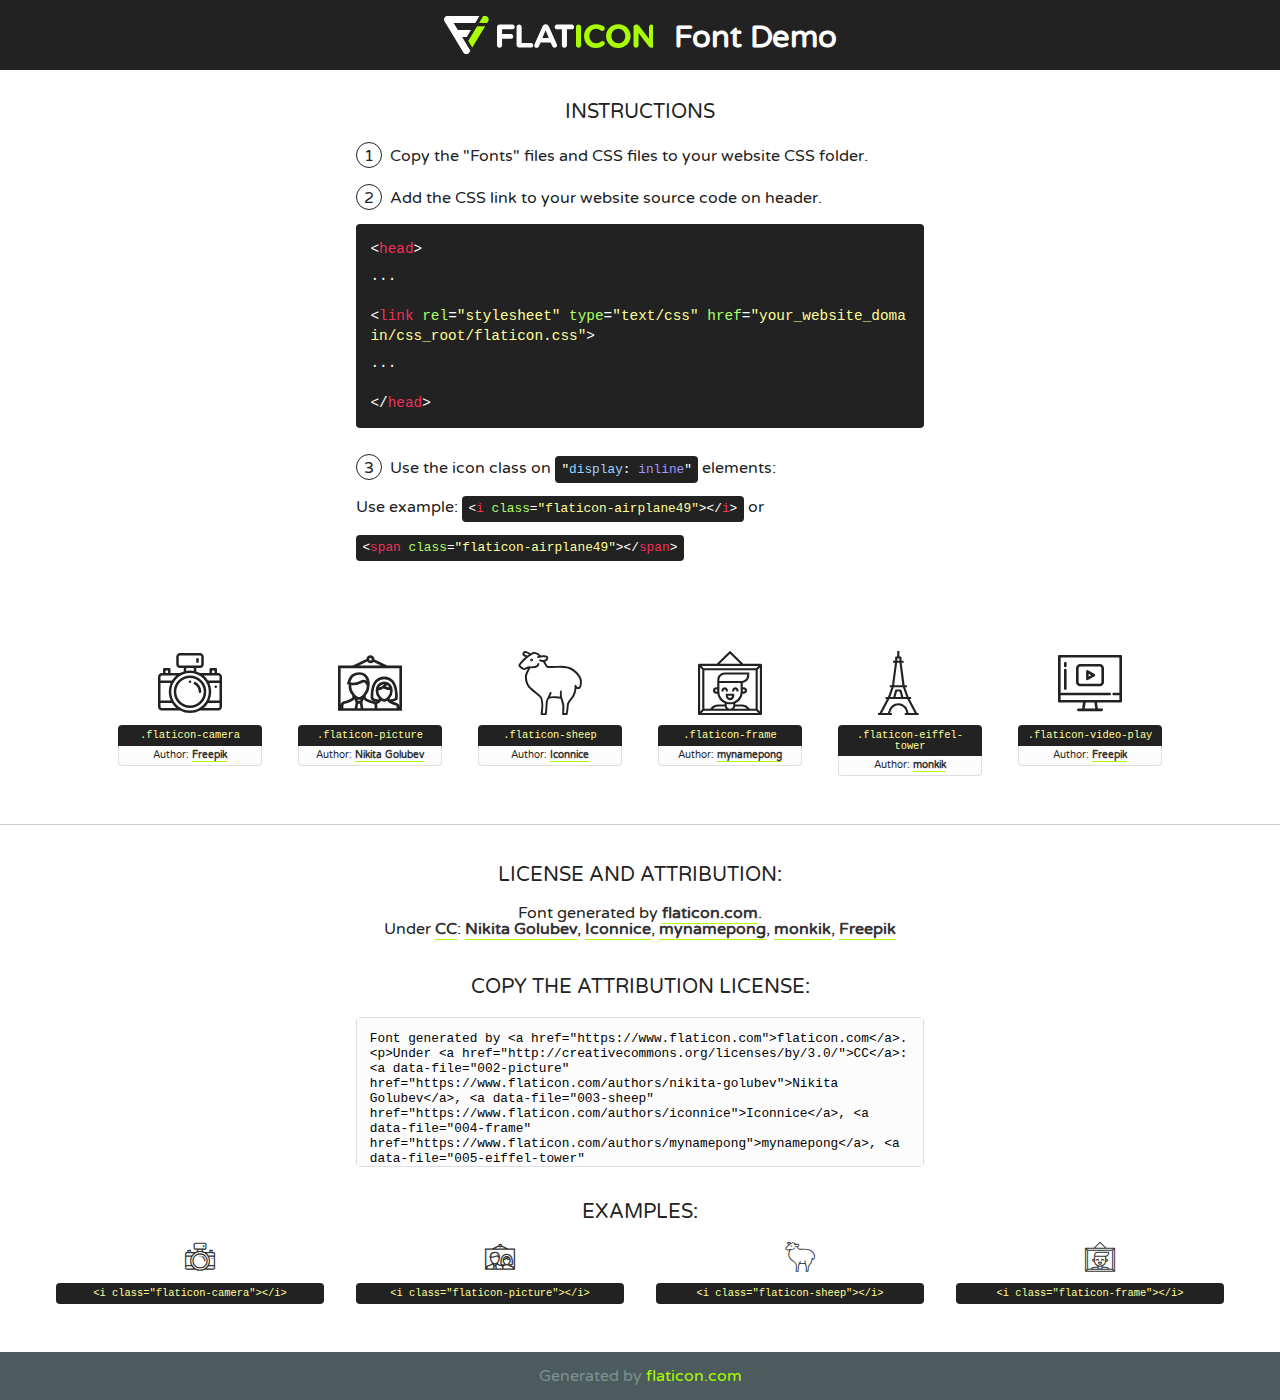
<file: fonts/flaticon/font/flaticon.html>
<!DOCTYPE html>
<!--
  Flaticon icon font: Flaticon
  Creation date: 07/12/2018 03:18
-->
<html>
<!DOCTYPE html>
<html>

<head>
    <title>Flaticon WebFont</title>
    <link href="http://fonts.googleapis.com/css?family=Varela+Round" rel="stylesheet" type="text/css" />
    <link rel="stylesheet" type="text/css" href="flaticon.css">
    <meta charset="UTF-8">
    <style>
    html, body, div, span, applet, object, iframe,
    h1, h2, h3, h4, h5, h6, p, blockquote, pre,
    a, abbr, acronym, address, big, cite, code,
    del, dfn, em, img, ins, kbd, q, s, samp,
    small, strike, strong, sub, sup, tt, var,
    b, u, i, center,
    dl, dt, dd, ol, ul, li,
    fieldset, form, label, legend,
    table, caption, tbody, tfoot, thead, tr, th, td,
    article, aside, canvas, details, embed, 
    figure, figcaption, footer, header, hgroup, 
    menu, nav, output, ruby, section, summary,
    time, mark, audio, video {
        margin: 0;
        padding: 0;
        border: 0;
        font-size: 100%;
        font: inherit;
        vertical-align: baseline;
    }
    /* HTML5 display-role reset for older browsers */
    article, aside, details, figcaption, figure, 
    footer, header, hgroup, menu, nav, section {
        display: block;
    }
    body {
        line-height: 1;
    }
    ol, ul {
        list-style: none;
    }
    blockquote, q {
        quotes: none;
    }
    blockquote:before, blockquote:after,
    q:before, q:after {
        content: '';
        content: none;
    }
    table {
        border-collapse: collapse;
        border-spacing: 0;
    }
    body {
        font-family: 'Varela Round', Helvetica, Arial, sans-serif;
        font-size: 16px;
        color: #222;
    }
    a {
        color: #333;
        border-bottom: 1px solid #a9fd00;
        font-weight: bold;
        text-decoration: none;
    }
    * {
        -moz-box-sizing: border-box;
        -webkit-box-sizing: border-box;
        box-sizing: border-box;
        margin: 0;
        padding: 0;
    }
    [class^="flaticon-"]:before, [class*=" flaticon-"]:before, [class^="flaticon-"]:after, [class*=" flaticon-"]:after {
        font-family: Flaticon;
        font-size: 30px;
        font-style: normal;
        margin-left: 20px;
        color: #333;
    }
    .wrapper {
        max-width: 600px;
        margin: auto;
        padding: 0 1em;
    }
    .title {
        font-size: 1.25em;
        text-align: center;
        margin-bottom: 1em;
        text-transform: uppercase;
    }
    header {
        text-align: center;
        background-color: #222;
        color: #fff;
        padding: 1em;
    }
    header .logo {
        width: 210px;
        height: 38px;
        display: inline-block;
        vertical-align: middle;
        margin-right: 1em;
        border: none;
    }
    header strong {
        font-size: 1.95em;
        font-weight: bold;
        vertical-align: middle;
        margin-top: 5px;
        display: inline-block;
    }
    .demo {
        margin: 2em auto;
        line-height: 1.25em;
    }
    .demo ul li {
        margin-bottom: 1em;
    }
    .demo ul li .num {
        color: #222;
        border-radius: 20px;
        display: inline-block;
        width: 26px;
        padding: 3px;
        height: 26px;
        text-align: center;
        margin-right: 0.5em;
        border: 1px solid #222;
    }
    .demo ul li code {
        background-color: #222;
        border-radius: 4px;
        padding: 0.25em 0.5em;
        display: inline-block;
        color: #fff;
        font-family: Consolas,Monaco,Lucida Console,Liberation Mono,DejaVu Sans Mono,Bitstream Vera Sans Mono,Courier New, monospace;
        font-weight: lighter;
        margin-top: 1em;
        font-size: 0.8em;
        word-break: break-all;
    }
    .demo ul li code.big {
        padding: 1em;
        font-size: 0.9em;
    }
    .demo ul li code .red {
        color: #EF3159;
    }
    .demo ul li code .green {
        color: #ACFF65;
    }
    .demo ul li code .yellow {
        color: #FFFF99;
    }
    .demo ul li code .blue {
        color: #99D3FF;
    }
    .demo ul li code .purple {
        color: #A295FF;
    }
    .demo ul li code .dots {
        margin-top: 0.5em;
        display: block;
    }
    #glyphs {
        border-bottom: 1px solid #ccc;
        padding: 2em 0;
        text-align: center;
    }
    .glyph {
        display: inline-block;
        width: 9em;
        margin: 1em;
        text-align: center;
        vertical-align: top;
        background: #FFF;
    }
    .glyph .glyph-icon {
        padding: 10px;
        display: block;
        font-family:"Flaticon";
        font-size: 64px;
        line-height: 1;
    }
    .glyph .glyph-icon:before {
        font-size: 64px;
        color: #222;
        margin-left: 0;
    }
    .class-name {
        font-size: 0.65em;
        background-color: #222;
        color: #fff;
        border-radius: 4px 4px 0 0;
        padding: 0.5em;
        color: #FFFF99;
        font-family: Consolas,Monaco,Lucida Console,Liberation Mono,DejaVu Sans Mono,Bitstream Vera Sans Mono,Courier New, monospace;
    }
    .author-name {
        font-size: 0.6em;
        background-color: #fcfcfd;
        border: 1px solid #DEDEE4;
        border-top: 0;
        border-radius: 0 0 4px 4px;
        padding: 0.5em;
    }
    .class-name:last-child {
        font-size: 10px;
        color:#888;
    }
    .class-name:last-child a {
        font-size: 10px;
        color:#555;
    }
    .class-name:last-child a:hover {
        color:#a9fd00;
    }
    .glyph > input {
        display: block;
        width: 100px;
        margin: 5px auto;
        text-align: center;
        font-size: 12px;
        cursor: text;
    }
    .glyph > input.icon-input {
        font-family:"Flaticon";
        font-size: 16px;
        margin-bottom: 10px;
    }
    .attribution .title {
        margin-top: 2em;
    }
    .attribution textarea {
        background-color: #fcfcfd;
        padding: 1em;
        border: none;
        box-shadow: none;
        border: 1px solid #DEDEE4;
        border-radius: 4px;
        resize: none;
        width: 100%;
        height: 150px;
        font-size: 0.8em;
        font-family: Consolas,Monaco,Lucida Console,Liberation Mono,DejaVu Sans Mono,Bitstream Vera Sans Mono,Courier New, monospace;
        -webkit-appearance: none;
    }
    .iconsuse {
        margin: 2em auto;
        text-align: center;
        max-width: 1200px;
    }
    .iconsuse:after {
        content: '';
        display: table;
        clear: both;
    }
    .iconsuse .image {
        float: left;
        width: 25%;
        padding: 0 1em;
    }
    .iconsuse .image p {
        margin-bottom: 1em;
    }
    .iconsuse .image span {
        display: block;
        font-size: 0.65em;
        background-color: #222;
        color: #fff;
        border-radius: 4px;
        padding: 0.5em;
        color: #FFFF99;
        margin-top: 1em;
        font-family: Consolas,Monaco,Lucida Console,Liberation Mono,DejaVu Sans Mono,Bitstream Vera Sans Mono,Courier New, monospace;
    }
    #footer {
        text-align: center;
        background-color: #4C5B5C;
        color: #7c9192;
        padding: 1em;
    }
    #footer a {
        border: none;
        color: #a9fd00;
        font-weight: normal;
    }
    @media (max-width: 960px) {
        .iconsuse .image {
            width: 50%;
        }
    }
    @media (max-width: 560px) {
        .iconsuse .image {
            width: 100%;
        }
    }
    </style>
</head>

<body class="characters-off">

    <header>
        <a href="https://www.flaticon.com" target="_blank" class="logo">
            <svg version="1.1" xmlns="http://www.w3.org/2000/svg" xmlns:xlink="http://www.w3.org/1999/xlink" xmlns:a="http://ns.adobe.com/AdobeSVGViewerExtensions/3.0/" viewBox="0 0 560.875 102.036" enable-background="new 0 0 560.875 102.036" xml:space="preserve">
                <defs>
                </defs>
                <g>
                    <g class="letters">
                        <path fill="#ffffff" d="M141.596,29.675c0-3.777,2.985-6.767,6.764-6.767h34.438c3.426,0,6.15,2.728,6.15,6.15
                        c0,3.43-2.724,6.149-6.15,6.149h-27.674v13.091h23.719c3.429,0,6.151,2.724,6.151,6.15c0,3.43-2.723,6.149-6.151,6.149h-23.719
                        v17.574c0,3.773-2.986,6.761-6.764,6.761c-3.779,0-6.764-2.989-6.764-6.761V29.675z"></path>
                        <path fill="#ffffff" d="M193.844,29.149c0-3.781,2.985-6.767,6.764-6.767c3.776,0,6.763,2.985,6.763,6.767v42.957h25.039
                        c3.426,0,6.149,2.726,6.149,6.153c0,3.425-2.723,6.15-6.149,6.15h-31.802c-3.779,0-6.764-2.986-6.764-6.768V29.149z"></path>
                        <path fill="#ffffff" d="M241.891,75.71l21.438-48.407c1.492-3.341,4.215-5.357,7.906-5.357h0.792
                        c3.686,0,6.323,2.017,7.815,5.357l21.439,48.407c0.436,0.967,0.701,1.845,0.701,2.723c0,3.602-2.809,6.501-6.414,6.501
                        c-3.161,0-5.269-1.845-6.499-4.655l-4.132-9.661h-27.059l-4.301,10.102c-1.144,2.631-3.426,4.214-6.237,4.214
                        c-3.517,0-6.24-2.81-6.24-6.325C241.1,77.64,241.451,76.677,241.891,75.71z M279.932,58.666l-8.521-20.297l-8.526,20.297H279.932
                        z"></path>
                        <path fill="#ffffff" d="M314.864,35.387H301.86c-3.429,0-6.239-2.813-6.239-6.238c0-3.429,2.811-6.24,6.239-6.24h39.533
                        c3.426,0,6.237,2.811,6.237,6.24c0,3.425-2.811,6.238-6.237,6.238h-13.001v42.785c0,3.773-2.99,6.761-6.764,6.761
                        c-3.779,0-6.764-2.989-6.764-6.761V35.387z"></path>
                        <path fill="#A9FD00" d="M352.615,29.149c0-3.781,2.985-6.767,6.767-6.767c3.774,0,6.761,2.985,6.761,6.767v49.024
                        c0,3.773-2.987,6.761-6.761,6.761c-3.781,0-6.767-2.989-6.767-6.761V29.149z"></path>
                        <path fill="#A9FD00" d="M374.132,53.836v-0.179c0-17.481,13.178-31.801,32.065-31.801c9.22,0,15.459,2.458,20.557,6.238
                        c1.402,1.054,2.637,2.985,2.637,5.357c0,3.692-2.985,6.59-6.681,6.59c-1.845,0-3.071-0.702-4.044-1.319
                        c-3.776-2.813-7.729-4.393-12.562-4.393c-10.364,0-17.831,8.611-17.831,19.154v0.173c0,10.542,7.291,19.329,17.831,19.329
                        c5.715,0,9.492-1.756,13.359-4.834c1.049-0.874,2.458-1.491,4.039-1.491c3.429,0,6.325,2.813,6.325,6.236
                        c0,2.106-1.056,3.78-2.282,4.834c-5.539,4.834-12.036,7.733-21.878,7.733C387.572,85.464,374.132,71.493,374.132,53.836z"></path>
                        <path fill="#A9FD00" d="M433.009,53.836v-0.179c0-17.481,13.79-31.801,32.766-31.801c18.981,0,32.592,14.143,32.592,31.628v0.173
                        c0,17.483-13.785,31.807-32.769,31.807C446.625,85.464,433.009,71.32,433.009,53.836z M484.224,53.836v-0.179
                        c0-10.539-7.725-19.326-18.626-19.326c-10.893,0-18.449,8.611-18.449,19.154v0.173c0,10.542,7.73,19.329,18.626,19.329
                        C476.676,72.986,484.224,64.378,484.224,53.836z"></path>
                        <path fill="#A9FD00" d="M506.233,29.321c0-3.774,2.99-6.763,6.767-6.763h1.401c3.252,0,5.183,1.583,7.029,3.953l26.093,34.265
                        V29.059c0-3.692,2.99-6.677,6.681-6.677c3.683,0,6.671,2.985,6.671,6.677v48.934c0,3.78-2.987,6.765-6.764,6.765h-0.436
                        c-3.257,0-5.188-1.581-7.034-3.953l-27.056-35.492v32.944c0,3.687-2.985,6.676-6.678,6.676c-3.683,0-6.673-2.989-6.673-6.676
                        V29.321z"></path>
                    </g>
                    <g class="insignia">
                        <path fill="#ffffff" d="M48.372,56.137h12.517l11.156-18.537H37.186L25.688,18.539h57.825L94.668,0H9.271
                        C5.925,0,2.842,1.801,1.198,4.716c-1.644,2.907-1.593,6.482,0.134,9.343l50.38,83.501c1.678,2.781,4.689,4.476,7.938,4.476
                        c3.246,0,6.257-1.695,7.935-4.476l2.898-4.804L48.372,56.137z"></path>
                        <g class="i">
                            <path fill="#A9FD00" d="M93.575,18.539h0.031v0.004l21.652,0.004l2.705-4.488c1.727-2.861,1.778-6.436,0.133-9.343
                            C116.454,1.801,113.371,0,110.026,0h-5.294L93.575,18.539z"></path>
                            <polygon fill="#A9FD00" points="88.291,27.356 64.725,66.486 75.519,84.404 109.942,27.356"></polygon>
                        </g>
                    </g>
                </g>
            </svg>
        </a>
        <strong>Font Demo</strong>
    </header>


    <section class="demo wrapper">

        <p class="title">Instructions</p>

        <ul>
            <li>
                <span class="num">1</span>Copy the "Fonts" files and CSS files to your website CSS folder.
            </li>
            <li>
                <span class="num">2</span>Add the CSS link to your website source code on header.
                <code class="big">
                    &lt;<span class="red">head</span>&gt;
                    <br/><span class="dots">...</span>
                    <br/>&lt;<span class="red">link</span> <span class="green">rel</span>=<span class="yellow">"stylesheet"</span> <span class="green">type</span>=<span class="yellow">"text/css"</span> <span class="green">href</span>=<span class="yellow">"your_website_domain/css_root/flaticon.css"</span>&gt;
                    <br/><span class="dots">...</span>
                    <br/>&lt;/<span class="red">head</span>&gt;
                </code>
            </li>

            <li>
                <p>
                    <span class="num">3</span>Use the icon class on <code>"<span class="blue">display</span>:<span class="purple"> inline</span>"</code> elements:
                    <br />
                    Use example: <code>&lt;<span class="red">i</span> <span class="green">class</span>=<span class="yellow">&quot;flaticon-airplane49&quot;</span>&gt;&lt;/<span class="red">i</span>&gt;</code> or <code>&lt;<span class="red">span</span> <span class="green">class</span>=<span class="yellow">&quot;flaticon-airplane49&quot;</span>&gt;&lt;/<span class="red">span</span>&gt;</code>
            </li>
        </ul>

    </section>




   <section id="glyphs">          
    
      
        <div class="glyph"><div class="glyph-icon flaticon-camera"></div>
            <div class="class-name">.flaticon-camera</div>
            <div class="author-name">Author: <a data-file="001-camera" href="http://www.freepik.com">Freepik</a> </div> 
        </div>        
        
        <div class="glyph"><div class="glyph-icon flaticon-picture"></div>
            <div class="class-name">.flaticon-picture</div>
            <div class="author-name">Author: <a data-file="002-picture" href="https://www.flaticon.com/authors/nikita-golubev">Nikita Golubev</a> </div> 
        </div>        
        
        <div class="glyph"><div class="glyph-icon flaticon-sheep"></div>
            <div class="class-name">.flaticon-sheep</div>
            <div class="author-name">Author: <a data-file="003-sheep" href="https://www.flaticon.com/authors/iconnice">Iconnice</a> </div> 
        </div>        
        
        <div class="glyph"><div class="glyph-icon flaticon-frame"></div>
            <div class="class-name">.flaticon-frame</div>
            <div class="author-name">Author: <a data-file="004-frame" href="https://www.flaticon.com/authors/mynamepong">mynamepong</a> </div> 
        </div>        
        
        <div class="glyph"><div class="glyph-icon flaticon-eiffel-tower"></div>
            <div class="class-name">.flaticon-eiffel-tower</div>
            <div class="author-name">Author: <a data-file="005-eiffel-tower" href="https://www.flaticon.com/authors/monkik">monkik</a> </div> 
        </div>        
        
        <div class="glyph"><div class="glyph-icon flaticon-video-play"></div>
            <div class="class-name">.flaticon-video-play</div>
            <div class="author-name">Author: <a data-file="006-video-play" href="http://www.freepik.com">Freepik</a> </div> 
        </div>        
        

    </section>



    <section class="attribution wrapper"   style="text-align:center;">

      <div class="title">License and attribution:</div><div class="attrDiv">Font generated by <a href="https://www.flaticon.com">flaticon.com</a>. <div><p>Under <a href="http://creativecommons.org/licenses/by/3.0/">CC</a>: <a data-file="002-picture" href="https://www.flaticon.com/authors/nikita-golubev">Nikita Golubev</a>, <a data-file="003-sheep" href="https://www.flaticon.com/authors/iconnice">Iconnice</a>, <a data-file="004-frame" href="https://www.flaticon.com/authors/mynamepong">mynamepong</a>, <a data-file="005-eiffel-tower" href="https://www.flaticon.com/authors/monkik">monkik</a>, <a data-file="001-camera" href="http://www.freepik.com">Freepik</a></p>  </div>
      </div>
      <div class="title">Copy the Attribution License:</div>

    <textarea onclick="this.focus();this.select();">Font generated by &lt;a href=&quot;https://www.flaticon.com&quot;&gt;flaticon.com&lt;/a&gt;. <p>Under <a href="http://creativecommons.org/licenses/by/3.0/">CC</a>: <a data-file="002-picture" href="https://www.flaticon.com/authors/nikita-golubev">Nikita Golubev</a>, <a data-file="003-sheep" href="https://www.flaticon.com/authors/iconnice">Iconnice</a>, <a data-file="004-frame" href="https://www.flaticon.com/authors/mynamepong">mynamepong</a>, <a data-file="005-eiffel-tower" href="https://www.flaticon.com/authors/monkik">monkik</a>, <a data-file="001-camera" href="http://www.freepik.com">Freepik</a></p>  
     </textarea>

    </section>

    <section class="iconsuse">

          <div class="title">Examples:</div>            
             
            <div class="image">
                <p>
                    <i class="glyph-icon flaticon-camera"></i> 
                    <span>&lt;i class=&quot;flaticon-camera&quot;&gt;&lt;/i&gt;</span>
                </p>
            </div>
            
            <div class="image">
                <p>
                    <i class="glyph-icon flaticon-picture"></i> 
                    <span>&lt;i class=&quot;flaticon-picture&quot;&gt;&lt;/i&gt;</span>
                </p>
            </div>
            
            <div class="image">
                <p>
                    <i class="glyph-icon flaticon-sheep"></i> 
                    <span>&lt;i class=&quot;flaticon-sheep&quot;&gt;&lt;/i&gt;</span>
                </p>
            </div>
            
            <div class="image">
                <p>
                    <i class="glyph-icon flaticon-frame"></i> 
                    <span>&lt;i class=&quot;flaticon-frame&quot;&gt;&lt;/i&gt;</span>
                </p>
            </div>
                       
        </div>
                            
    </section>

<div id="footer">
    <div>Generated by <a href="https://www.flaticon.com">flaticon.com</a>
    </div>
</div>



</body>
</html>
</file>
<file: fonts/icomoon/style.css>
@font-face {
  font-family: 'icomoon';
  src:  url('fonts/icomoon.eot?10si43');
  src:  url('fonts/icomoon.eot?10si43#iefix') format('embedded-opentype'),
    url('fonts/icomoon.ttf?10si43') format('truetype'),
    url('fonts/icomoon.woff?10si43') format('woff'),
    url('fonts/icomoon.svg?10si43#icomoon') format('svg');
  font-weight: normal;
  font-style: normal;
}

[class^="icon-"], [class*=" icon-"] {
  /* use !important to prevent issues with browser extensions that change fonts */
  font-family: 'icomoon' !important;
  speak: none;
  font-style: normal;
  font-weight: normal;
  font-variant: normal;
  text-transform: none;
  line-height: 1;

  /* Better Font Rendering =========== */
  -webkit-font-smoothing: antialiased;
  -moz-osx-font-smoothing: grayscale;
}

.icon-asterisk:before {
  content: "\f069";
}
.icon-plus:before {
  content: "\f067";
}
.icon-question:before {
  content: "\f128";
}
.icon-minus:before {
  content: "\f068";
}
.icon-glass:before {
  content: "\f000";
}
.icon-music:before {
  content: "\f001";
}
.icon-search:before {
  content: "\f002";
}
.icon-envelope-o:before {
  content: "\f003";
}
.icon-heart:before {
  content: "\f004";
}
.icon-star:before {
  content: "\f005";
}
.icon-star-o:before {
  content: "\f006";
}
.icon-user:before {
  content: "\f007";
}
.icon-film:before {
  content: "\f008";
}
.icon-th-large:before {
  content: "\f009";
}
.icon-th:before {
  content: "\f00a";
}
.icon-th-list:before {
  content: "\f00b";
}
.icon-check:before {
  content: "\f00c";
}
.icon-close:before {
  content: "\f00d";
}
.icon-remove:before {
  content: "\f00d";
}
.icon-times:before {
  content: "\f00d";
}
.icon-search-plus:before {
  content: "\f00e";
}
.icon-search-minus:before {
  content: "\f010";
}
.icon-power-off:before {
  content: "\f011";
}
.icon-signal:before {
  content: "\f012";
}
.icon-cog:before {
  content: "\f013";
}
.icon-gear:before {
  content: "\f013";
}
.icon-trash-o:before {
  content: "\f014";
}
.icon-home:before {
  content: "\f015";
}
.icon-file-o:before {
  content: "\f016";
}
.icon-clock-o:before {
  content: "\f017";
}
.icon-road:before {
  content: "\f018";
}
.icon-download:before {
  content: "\f019";
}
.icon-arrow-circle-o-down:before {
  content: "\f01a";
}
.icon-arrow-circle-o-up:before {
  content: "\f01b";
}
.icon-inbox:before {
  content: "\f01c";
}
.icon-play-circle-o:before {
  content: "\f01d";
}
.icon-repeat:before {
  content: "\f01e";
}
.icon-rotate-right:before {
  content: "\f01e";
}
.icon-refresh:before {
  content: "\f021";
}
.icon-list-alt:before {
  content: "\f022";
}
.icon-lock:before {
  content: "\f023";
}
.icon-flag:before {
  content: "\f024";
}
.icon-headphones:before {
  content: "\f025";
}
.icon-volume-off:before {
  content: "\f026";
}
.icon-volume-down:before {
  content: "\f027";
}
.icon-volume-up:before {
  content: "\f028";
}
.icon-qrcode:before {
  content: "\f029";
}
.icon-barcode:before {
  content: "\f02a";
}
.icon-tag:before {
  content: "\f02b";
}
.icon-tags:before {
  content: "\f02c";
}
.icon-book:before {
  content: "\f02d";
}
.icon-bookmark:before {
  content: "\f02e";
}
.icon-print:before {
  content: "\f02f";
}
.icon-camera:before {
  content: "\f030";
}
.icon-font:before {
  content: "\f031";
}
.icon-bold:before {
  content: "\f032";
}
.icon-italic:before {
  content: "\f033";
}
.icon-text-height:before {
  content: "\f034";
}
.icon-text-width:before {
  content: "\f035";
}
.icon-align-left:before {
  content: "\f036";
}
.icon-align-center:before {
  content: "\f037";
}
.icon-align-right:before {
  content: "\f038";
}
.icon-align-justify:before {
  content: "\f039";
}
.icon-list:before {
  content: "\f03a";
}
.icon-dedent:before {
  content: "\f03b";
}
.icon-outdent:before {
  content: "\f03b";
}
.icon-indent:before {
  content: "\f03c";
}
.icon-video-camera:before {
  content: "\f03d";
}
.icon-image:before {
  content: "\f03e";
}
.icon-photo:before {
  content: "\f03e";
}
.icon-picture-o:before {
  content: "\f03e";
}
.icon-pencil:before {
  content: "\f040";
}
.icon-map-marker:before {
  content: "\f041";
}
.icon-adjust:before {
  content: "\f042";
}
.icon-tint:before {
  content: "\f043";
}
.icon-edit:before {
  content: "\f044";
}
.icon-pencil-square-o:before {
  content: "\f044";
}
.icon-share-square-o:before {
  content: "\f045";
}
.icon-check-square-o:before {
  content: "\f046";
}
.icon-arrows:before {
  content: "\f047";
}
.icon-step-backward:before {
  content: "\f048";
}
.icon-fast-backward:before {
  content: "\f049";
}
.icon-backward:before {
  content: "\f04a";
}
.icon-play:before {
  content: "\f04b";
}
.icon-pause:before {
  content: "\f04c";
}
.icon-stop:before {
  content: "\f04d";
}
.icon-forward:before {
  content: "\f04e";
}
.icon-fast-forward:before {
  content: "\f050";
}
.icon-step-forward:before {
  content: "\f051";
}
.icon-eject:before {
  content: "\f052";
}
.icon-chevron-left:before {
  content: "\f053";
}
.icon-chevron-right:before {
  content: "\f054";
}
.icon-plus-circle:before {
  content: "\f055";
}
.icon-minus-circle:before {
  content: "\f056";
}
.icon-times-circle:before {
  content: "\f057";
}
.icon-check-circle:before {
  content: "\f058";
}
.icon-question-circle:before {
  content: "\f059";
}
.icon-info-circle:before {
  content: "\f05a";
}
.icon-crosshairs:before {
  content: "\f05b";
}
.icon-times-circle-o:before {
  content: "\f05c";
}
.icon-check-circle-o:before {
  content: "\f05d";
}
.icon-ban:before {
  content: "\f05e";
}
.icon-arrow-left:before {
  content: "\f060";
}
.icon-arrow-right:before {
  content: "\f061";
}
.icon-arrow-up:before {
  content: "\f062";
}
.icon-arrow-down:before {
  content: "\f063";
}
.icon-mail-forward:before {
  content: "\f064";
}
.icon-share:before {
  content: "\f064";
}
.icon-expand:before {
  content: "\f065";
}
.icon-compress:before {
  content: "\f066";
}
.icon-exclamation-circle:before {
  content: "\f06a";
}
.icon-gift:before {
  content: "\f06b";
}
.icon-leaf:before {
  content: "\f06c";
}
.icon-fire:before {
  content: "\f06d";
}
.icon-eye:before {
  content: "\f06e";
}
.icon-eye-slash:before {
  content: "\f070";
}
.icon-exclamation-triangle:before {
  content: "\f071";
}
.icon-warning:before {
  content: "\f071";
}
.icon-plane:before {
  content: "\f072";
}
.icon-calendar:before {
  content: "\f073";
}
.icon-random:before {
  content: "\f074";
}
.icon-comment:before {
  content: "\f075";
}
.icon-magnet:before {
  content: "\f076";
}
.icon-chevron-up:before {
  content: "\f077";
}
.icon-chevron-down:before {
  content: "\f078";
}
.icon-retweet:before {
  content: "\f079";
}
.icon-shopping-cart:before {
  content: "\f07a";
}
.icon-folder:before {
  content: "\f07b";
}
.icon-folder-open:before {
  content: "\f07c";
}
.icon-arrows-v:before {
  content: "\f07d";
}
.icon-arrows-h:before {
  content: "\f07e";
}
.icon-bar-chart:before {
  content: "\f080";
}
.icon-bar-chart-o:before {
  content: "\f080";
}
.icon-twitter-square:before {
  content: "\f081";
}
.icon-facebook-square:before {
  content: "\f082";
}
.icon-camera-retro:before {
  content: "\f083";
}
.icon-key:before {
  content: "\f084";
}
.icon-cogs:before {
  content: "\f085";
}
.icon-gears:before {
  content: "\f085";
}
.icon-comments:before {
  content: "\f086";
}
.icon-thumbs-o-up:before {
  content: "\f087";
}
.icon-thumbs-o-down:before {
  content: "\f088";
}
.icon-star-half:before {
  content: "\f089";
}
.icon-heart-o:before {
  content: "\f08a";
}
.icon-sign-out:before {
  content: "\f08b";
}
.icon-linkedin-square:before {
  content: "\f08c";
}
.icon-thumb-tack:before {
  content: "\f08d";
}
.icon-external-link:before {
  content: "\f08e";
}
.icon-sign-in:before {
  content: "\f090";
}
.icon-trophy:before {
  content: "\f091";
}
.icon-github-square:before {
  content: "\f092";
}
.icon-upload:before {
  content: "\f093";
}
.icon-lemon-o:before {
  content: "\f094";
}
.icon-phone:before {
  content: "\f095";
}
.icon-square-o:before {
  content: "\f096";
}
.icon-bookmark-o:before {
  content: "\f097";
}
.icon-phone-square:before {
  content: "\f098";
}
.icon-twitter:before {
  content: "\f099";
}
.icon-facebook:before {
  content: "\f09a";
}
.icon-facebook-f:before {
  content: "\f09a";
}
.icon-github:before {
  content: "\f09b";
}
.icon-unlock:before {
  content: "\f09c";
}
.icon-credit-card:before {
  content: "\f09d";
}
.icon-feed:before {
  content: "\f09e";
}
.icon-rss:before {
  content: "\f09e";
}
.icon-hdd-o:before {
  content: "\f0a0";
}
.icon-bullhorn:before {
  content: "\f0a1";
}
.icon-bell-o:before {
  content: "\f0a2";
}
.icon-certificate:before {
  content: "\f0a3";
}
.icon-hand-o-right:before {
  content: "\f0a4";
}
.icon-hand-o-left:before {
  content: "\f0a5";
}
.icon-hand-o-up:before {
  content: "\f0a6";
}
.icon-hand-o-down:before {
  content: "\f0a7";
}
.icon-arrow-circle-left:before {
  content: "\f0a8";
}
.icon-arrow-circle-right:before {
  content: "\f0a9";
}
.icon-arrow-circle-up:before {
  content: "\f0aa";
}
.icon-arrow-circle-down:before {
  content: "\f0ab";
}
.icon-globe:before {
  content: "\f0ac";
}
.icon-wrench:before {
  content: "\f0ad";
}
.icon-tasks:before {
  content: "\f0ae";
}
.icon-filter:before {
  content: "\f0b0";
}
.icon-briefcase:before {
  content: "\f0b1";
}
.icon-arrows-alt:before {
  content: "\f0b2";
}
.icon-group:before {
  content: "\f0c0";
}
.icon-users:before {
  content: "\f0c0";
}
.icon-chain:before {
  content: "\f0c1";
}
.icon-link:before {
  content: "\f0c1";
}
.icon-cloud:before {
  content: "\f0c2";
}
.icon-flask:before {
  content: "\f0c3";
}
.icon-cut:before {
  content: "\f0c4";
}
.icon-scissors:before {
  content: "\f0c4";
}
.icon-copy:before {
  content: "\f0c5";
}
.icon-files-o:before {
  content: "\f0c5";
}
.icon-paperclip:before {
  content: "\f0c6";
}
.icon-floppy-o:before {
  content: "\f0c7";
}
.icon-save:before {
  content: "\f0c7";
}
.icon-square:before {
  content: "\f0c8";
}
.icon-bars:before {
  content: "\f0c9";
}
.icon-navicon:before {
  content: "\f0c9";
}
.icon-reorder:before {
  content: "\f0c9";
}
.icon-list-ul:before {
  content: "\f0ca";
}
.icon-list-ol:before {
  content: "\f0cb";
}
.icon-strikethrough:before {
  content: "\f0cc";
}
.icon-underline:before {
  content: "\f0cd";
}
.icon-table:before {
  content: "\f0ce";
}
.icon-magic:before {
  content: "\f0d0";
}
.icon-truck:before {
  content: "\f0d1";
}
.icon-pinterest:before {
  content: "\f0d2";
}
.icon-pinterest-square:before {
  content: "\f0d3";
}
.icon-google-plus-square:before {
  content: "\f0d4";
}
.icon-google-plus:before {
  content: "\f0d5";
}
.icon-money:before {
  content: "\f0d6";
}
.icon-caret-down:before {
  content: "\f0d7";
}
.icon-caret-up:before {
  content: "\f0d8";
}
.icon-caret-left:before {
  content: "\f0d9";
}
.icon-caret-right:before {
  content: "\f0da";
}
.icon-columns:before {
  content: "\f0db";
}
.icon-sort:before {
  content: "\f0dc";
}
.icon-unsorted:before {
  content: "\f0dc";
}
.icon-sort-desc:before {
  content: "\f0dd";
}
.icon-sort-down:before {
  content: "\f0dd";
}
.icon-sort-asc:before {
  content: "\f0de";
}
.icon-sort-up:before {
  content: "\f0de";
}
.icon-envelope:before {
  content: "\f0e0";
}
.icon-linkedin:before {
  content: "\f0e1";
}
.icon-rotate-left:before {
  content: "\f0e2";
}
.icon-undo:before {
  content: "\f0e2";
}
.icon-gavel:before {
  content: "\f0e3";
}
.icon-legal:before {
  content: "\f0e3";
}
.icon-dashboard:before {
  content: "\f0e4";
}
.icon-tachometer:before {
  content: "\f0e4";
}
.icon-comment-o:before {
  content: "\f0e5";
}
.icon-comments-o:before {
  content: "\f0e6";
}
.icon-bolt:before {
  content: "\f0e7";
}
.icon-flash:before {
  content: "\f0e7";
}
.icon-sitemap:before {
  content: "\f0e8";
}
.icon-umbrella:before {
  content: "\f0e9";
}
.icon-clipboard:before {
  content: "\f0ea";
}
.icon-paste:before {
  content: "\f0ea";
}
.icon-lightbulb-o:before {
  content: "\f0eb";
}
.icon-exchange:before {
  content: "\f0ec";
}
.icon-cloud-download:before {
  content: "\f0ed";
}
.icon-cloud-upload:before {
  content: "\f0ee";
}
.icon-user-md:before {
  content: "\f0f0";
}
.icon-stethoscope:before {
  content: "\f0f1";
}
.icon-suitcase:before {
  content: "\f0f2";
}
.icon-bell:before {
  content: "\f0f3";
}
.icon-coffee:before {
  content: "\f0f4";
}
.icon-cutlery:before {
  content: "\f0f5";
}
.icon-file-text-o:before {
  content: "\f0f6";
}
.icon-building-o:before {
  content: "\f0f7";
}
.icon-hospital-o:before {
  content: "\f0f8";
}
.icon-ambulance:before {
  content: "\f0f9";
}
.icon-medkit:before {
  content: "\f0fa";
}
.icon-fighter-jet:before {
  content: "\f0fb";
}
.icon-beer:before {
  content: "\f0fc";
}
.icon-h-square:before {
  content: "\f0fd";
}
.icon-plus-square:before {
  content: "\f0fe";
}
.icon-angle-double-left:before {
  content: "\f100";
}
.icon-angle-double-right:before {
  content: "\f101";
}
.icon-angle-double-up:before {
  content: "\f102";
}
.icon-angle-double-down:before {
  content: "\f103";
}
.icon-angle-left:before {
  content: "\f104";
}
.icon-angle-right:before {
  content: "\f105";
}
.icon-angle-up:before {
  content: "\f106";
}
.icon-angle-down:before {
  content: "\f107";
}
.icon-desktop:before {
  content: "\f108";
}
.icon-laptop:before {
  content: "\f109";
}
.icon-tablet:before {
  content: "\f10a";
}
.icon-mobile:before {
  content: "\f10b";
}
.icon-mobile-phone:before {
  content: "\f10b";
}
.icon-circle-o:before {
  content: "\f10c";
}
.icon-quote-left:before {
  content: "\f10d";
}
.icon-quote-right:before {
  content: "\f10e";
}
.icon-spinner:before {
  content: "\f110";
}
.icon-circle:before {
  content: "\f111";
}
.icon-mail-reply:before {
  content: "\f112";
}
.icon-reply:before {
  content: "\f112";
}
.icon-github-alt:before {
  content: "\f113";
}
.icon-folder-o:before {
  content: "\f114";
}
.icon-folder-open-o:before {
  content: "\f115";
}
.icon-smile-o:before {
  content: "\f118";
}
.icon-frown-o:before {
  content: "\f119";
}
.icon-meh-o:before {
  content: "\f11a";
}
.icon-gamepad:before {
  content: "\f11b";
}
.icon-keyboard-o:before {
  content: "\f11c";
}
.icon-flag-o:before {
  content: "\f11d";
}
.icon-flag-checkered:before {
  content: "\f11e";
}
.icon-terminal:before {
  content: "\f120";
}
.icon-code:before {
  content: "\f121";
}
.icon-mail-reply-all:before {
  content: "\f122";
}
.icon-reply-all:before {
  content: "\f122";
}
.icon-star-half-empty:before {
  content: "\f123";
}
.icon-star-half-full:before {
  content: "\f123";
}
.icon-star-half-o:before {
  content: "\f123";
}
.icon-location-arrow:before {
  content: "\f124";
}
.icon-crop:before {
  content: "\f125";
}
.icon-code-fork:before {
  content: "\f126";
}
.icon-chain-broken:before {
  content: "\f127";
}
.icon-unlink:before {
  content: "\f127";
}
.icon-info:before {
  content: "\f129";
}
.icon-exclamation:before {
  content: "\f12a";
}
.icon-superscript:before {
  content: "\f12b";
}
.icon-subscript:before {
  content: "\f12c";
}
.icon-eraser:before {
  content: "\f12d";
}
.icon-puzzle-piece:before {
  content: "\f12e";
}
.icon-microphone:before {
  content: "\f130";
}
.icon-microphone-slash:before {
  content: "\f131";
}
.icon-shield:before {
  content: "\f132";
}
.icon-calendar-o:before {
  content: "\f133";
}
.icon-fire-extinguisher:before {
  content: "\f134";
}
.icon-rocket:before {
  content: "\f135";
}
.icon-maxcdn:before {
  content: "\f136";
}
.icon-chevron-circle-left:before {
  content: "\f137";
}
.icon-chevron-circle-right:before {
  content: "\f138";
}
.icon-chevron-circle-up:before {
  content: "\f139";
}
.icon-chevron-circle-down:before {
  content: "\f13a";
}
.icon-html5:before {
  content: "\f13b";
}
.icon-css3:before {
  content: "\f13c";
}
.icon-anchor:before {
  content: "\f13d";
}
.icon-unlock-alt:before {
  content: "\f13e";
}
.icon-bullseye:before {
  content: "\f140";
}
.icon-ellipsis-h:before {
  content: "\f141";
}
.icon-ellipsis-v:before {
  content: "\f142";
}
.icon-rss-square:before {
  content: "\f143";
}
.icon-play-circle:before {
  content: "\f144";
}
.icon-ticket:before {
  content: "\f145";
}
.icon-minus-square:before {
  content: "\f146";
}
.icon-minus-square-o:before {
  content: "\f147";
}
.icon-level-up:before {
  content: "\f148";
}
.icon-level-down:before {
  content: "\f149";
}
.icon-check-square:before {
  content: "\f14a";
}
.icon-pencil-square:before {
  content: "\f14b";
}
.icon-external-link-square:before {
  content: "\f14c";
}
.icon-share-square:before {
  content: "\f14d";
}
.icon-compass:before {
  content: "\f14e";
}
.icon-caret-square-o-down:before {
  content: "\f150";
}
.icon-toggle-down:before {
  content: "\f150";
}
.icon-caret-square-o-up:before {
  content: "\f151";
}
.icon-toggle-up:before {
  content: "\f151";
}
.icon-caret-square-o-right:before {
  content: "\f152";
}
.icon-toggle-right:before {
  content: "\f152";
}
.icon-eur:before {
  content: "\f153";
}
.icon-euro:before {
  content: "\f153";
}
.icon-gbp:before {
  content: "\f154";
}
.icon-dollar:before {
  content: "\f155";
}
.icon-usd:before {
  content: "\f155";
}
.icon-inr:before {
  content: "\f156";
}
.icon-rupee:before {
  content: "\f156";
}
.icon-cny:before {
  content: "\f157";
}
.icon-jpy:before {
  content: "\f157";
}
.icon-rmb:before {
  content: "\f157";
}
.icon-yen:before {
  content: "\f157";
}
.icon-rouble:before {
  content: "\f158";
}
.icon-rub:before {
  content: "\f158";
}
.icon-ruble:before {
  content: "\f158";
}
.icon-krw:before {
  content: "\f159";
}
.icon-won:before {
  content: "\f159";
}
.icon-bitcoin:before {
  content: "\f15a";
}
.icon-btc:before {
  content: "\f15a";
}
.icon-file:before {
  content: "\f15b";
}
.icon-file-text:before {
  content: "\f15c";
}
.icon-sort-alpha-asc:before {
  content: "\f15d";
}
.icon-sort-alpha-desc:before {
  content: "\f15e";
}
.icon-sort-amount-asc:before {
  content: "\f160";
}
.icon-sort-amount-desc:before {
  content: "\f161";
}
.icon-sort-numeric-asc:before {
  content: "\f162";
}
.icon-sort-numeric-desc:before {
  content: "\f163";
}
.icon-thumbs-up:before {
  content: "\f164";
}
.icon-thumbs-down:before {
  content: "\f165";
}
.icon-youtube-square:before {
  content: "\f166";
}
.icon-youtube:before {
  content: "\f167";
}
.icon-xing:before {
  content: "\f168";
}
.icon-xing-square:before {
  content: "\f169";
}
.icon-youtube-play:before {
  content: "\f16a";
}
.icon-dropbox:before {
  content: "\f16b";
}
.icon-stack-overflow:before {
  content: "\f16c";
}
.icon-instagram:before {
  content: "\f16d";
}
.icon-flickr:before {
  content: "\f16e";
}
.icon-adn:before {
  content: "\f170";
}
.icon-bitbucket:before {
  content: "\f171";
}
.icon-bitbucket-square:before {
  content: "\f172";
}
.icon-tumblr:before {
  content: "\f173";
}
.icon-tumblr-square:before {
  content: "\f174";
}
.icon-long-arrow-down:before {
  content: "\f175";
}
.icon-long-arrow-up:before {
  content: "\f176";
}
.icon-long-arrow-left:before {
  content: "\f177";
}
.icon-long-arrow-right:before {
  content: "\f178";
}
.icon-apple:before {
  content: "\f179";
}
.icon-windows:before {
  content: "\f17a";
}
.icon-android:before {
  content: "\f17b";
}
.icon-linux:before {
  content: "\f17c";
}
.icon-dribbble:before {
  content: "\f17d";
}
.icon-skype:before {
  content: "\f17e";
}
.icon-foursquare:before {
  content: "\f180";
}
.icon-trello:before {
  content: "\f181";
}
.icon-female:before {
  content: "\f182";
}
.icon-male:before {
  content: "\f183";
}
.icon-gittip:before {
  content: "\f184";
}
.icon-gratipay:before {
  content: "\f184";
}
.icon-sun-o:before {
  content: "\f185";
}
.icon-moon-o:before {
  content: "\f186";
}
.icon-archive:before {
  content: "\f187";
}
.icon-bug:before {
  content: "\f188";
}
.icon-vk:before {
  content: "\f189";
}
.icon-weibo:before {
  content: "\f18a";
}
.icon-renren:before {
  content: "\f18b";
}
.icon-pagelines:before {
  content: "\f18c";
}
.icon-stack-exchange:before {
  content: "\f18d";
}
.icon-arrow-circle-o-right:before {
  content: "\f18e";
}
.icon-arrow-circle-o-left:before {
  content: "\f190";
}
.icon-caret-square-o-left:before {
  content: "\f191";
}
.icon-toggle-left:before {
  content: "\f191";
}
.icon-dot-circle-o:before {
  content: "\f192";
}
.icon-wheelchair:before {
  content: "\f193";
}
.icon-vimeo-square:before {
  content: "\f194";
}
.icon-try:before {
  content: "\f195";
}
.icon-turkish-lira:before {
  content: "\f195";
}
.icon-plus-square-o:before {
  content: "\f196";
}
.icon-space-shuttle:before {
  content: "\f197";
}
.icon-slack:before {
  content: "\f198";
}
.icon-envelope-square:before {
  content: "\f199";
}
.icon-wordpress:before {
  content: "\f19a";
}
.icon-openid:before {
  content: "\f19b";
}
.icon-bank:before {
  content: "\f19c";
}
.icon-institution:before {
  content: "\f19c";
}
.icon-university:before {
  content: "\f19c";
}
.icon-graduation-cap:before {
  content: "\f19d";
}
.icon-mortar-board:before {
  content: "\f19d";
}
.icon-yahoo:before {
  content: "\f19e";
}
.icon-google:before {
  content: "\f1a0";
}
.icon-reddit:before {
  content: "\f1a1";
}
.icon-reddit-square:before {
  content: "\f1a2";
}
.icon-stumbleupon-circle:before {
  content: "\f1a3";
}
.icon-stumbleupon:before {
  content: "\f1a4";
}
.icon-delicious:before {
  content: "\f1a5";
}
.icon-digg:before {
  content: "\f1a6";
}
.icon-pied-piper-pp:before {
  content: "\f1a7";
}
.icon-pied-piper-alt:before {
  content: "\f1a8";
}
.icon-drupal:before {
  content: "\f1a9";
}
.icon-joomla:before {
  content: "\f1aa";
}
.icon-language:before {
  content: "\f1ab";
}
.icon-fax:before {
  content: "\f1ac";
}
.icon-building:before {
  content: "\f1ad";
}
.icon-child:before {
  content: "\f1ae";
}
.icon-paw:before {
  content: "\f1b0";
}
.icon-spoon:before {
  content: "\f1b1";
}
.icon-cube:before {
  content: "\f1b2";
}
.icon-cubes:before {
  content: "\f1b3";
}
.icon-behance:before {
  content: "\f1b4";
}
.icon-behance-square:before {
  content: "\f1b5";
}
.icon-steam:before {
  content: "\f1b6";
}
.icon-steam-square:before {
  content: "\f1b7";
}
.icon-recycle:before {
  content: "\f1b8";
}
.icon-automobile:before {
  content: "\f1b9";
}
.icon-car:before {
  content: "\f1b9";
}
.icon-cab:before {
  content: "\f1ba";
}
.icon-taxi:before {
  content: "\f1ba";
}
.icon-tree:before {
  content: "\f1bb";
}
.icon-spotify:before {
  content: "\f1bc";
}
.icon-deviantart:before {
  content: "\f1bd";
}
.icon-soundcloud:before {
  content: "\f1be";
}
.icon-database:before {
  content: "\f1c0";
}
.icon-file-pdf-o:before {
  content: "\f1c1";
}
.icon-file-word-o:before {
  content: "\f1c2";
}
.icon-file-excel-o:before {
  content: "\f1c3";
}
.icon-file-powerpoint-o:before {
  content: "\f1c4";
}
.icon-file-image-o:before {
  content: "\f1c5";
}
.icon-file-photo-o:before {
  content: "\f1c5";
}
.icon-file-picture-o:before {
  content: "\f1c5";
}
.icon-file-archive-o:before {
  content: "\f1c6";
}
.icon-file-zip-o:before {
  content: "\f1c6";
}
.icon-file-audio-o:before {
  content: "\f1c7";
}
.icon-file-sound-o:before {
  content: "\f1c7";
}
.icon-file-movie-o:before {
  content: "\f1c8";
}
.icon-file-video-o:before {
  content: "\f1c8";
}
.icon-file-code-o:before {
  content: "\f1c9";
}
.icon-vine:before {
  content: "\f1ca";
}
.icon-codepen:before {
  content: "\f1cb";
}
.icon-jsfiddle:before {
  content: "\f1cc";
}
.icon-life-bouy:before {
  content: "\f1cd";
}
.icon-life-buoy:before {
  content: "\f1cd";
}
.icon-life-ring:before {
  content: "\f1cd";
}
.icon-life-saver:before {
  content: "\f1cd";
}
.icon-support:before {
  content: "\f1cd";
}
.icon-circle-o-notch:before {
  content: "\f1ce";
}
.icon-ra:before {
  content: "\f1d0";
}
.icon-rebel:before {
  content: "\f1d0";
}
.icon-resistance:before {
  content: "\f1d0";
}
.icon-empire:before {
  content: "\f1d1";
}
.icon-ge:before {
  content: "\f1d1";
}
.icon-git-square:before {
  content: "\f1d2";
}
.icon-git:before {
  content: "\f1d3";
}
.icon-hacker-news:before {
  content: "\f1d4";
}
.icon-y-combinator-square:before {
  content: "\f1d4";
}
.icon-yc-square:before {
  content: "\f1d4";
}
.icon-tencent-weibo:before {
  content: "\f1d5";
}
.icon-qq:before {
  content: "\f1d6";
}
.icon-wechat:before {
  content: "\f1d7";
}
.icon-weixin:before {
  content: "\f1d7";
}
.icon-paper-plane:before {
  content: "\f1d8";
}
.icon-send:before {
  content: "\f1d8";
}
.icon-paper-plane-o:before {
  content: "\f1d9";
}
.icon-send-o:before {
  content: "\f1d9";
}
.icon-history:before {
  content: "\f1da";
}
.icon-circle-thin:before {
  content: "\f1db";
}
.icon-header:before {
  content: "\f1dc";
}
.icon-paragraph:before {
  content: "\f1dd";
}
.icon-sliders:before {
  content: "\f1de";
}
.icon-share-alt:before {
  content: "\f1e0";
}
.icon-share-alt-square:before {
  content: "\f1e1";
}
.icon-bomb:before {
  content: "\f1e2";
}
.icon-futbol-o:before {
  content: "\f1e3";
}
.icon-soccer-ball-o:before {
  content: "\f1e3";
}
.icon-tty:before {
  content: "\f1e4";
}
.icon-binoculars:before {
  content: "\f1e5";
}
.icon-plug:before {
  content: "\f1e6";
}
.icon-slideshare:before {
  content: "\f1e7";
}
.icon-twitch:before {
  content: "\f1e8";
}
.icon-yelp:before {
  content: "\f1e9";
}
.icon-newspaper-o:before {
  content: "\f1ea";
}
.icon-wifi:before {
  content: "\f1eb";
}
.icon-calculator:before {
  content: "\f1ec";
}
.icon-paypal:before {
  content: "\f1ed";
}
.icon-google-wallet:before {
  content: "\f1ee";
}
.icon-cc-visa:before {
  content: "\f1f0";
}
.icon-cc-mastercard:before {
  content: "\f1f1";
}
.icon-cc-discover:before {
  content: "\f1f2";
}
.icon-cc-amex:before {
  content: "\f1f3";
}
.icon-cc-paypal:before {
  content: "\f1f4";
}
.icon-cc-stripe:before {
  content: "\f1f5";
}
.icon-bell-slash:before {
  content: "\f1f6";
}
.icon-bell-slash-o:before {
  content: "\f1f7";
}
.icon-trash:before {
  content: "\f1f8";
}
.icon-copyright:before {
  content: "\f1f9";
}
.icon-at:before {
  content: "\f1fa";
}
.icon-eyedropper:before {
  content: "\f1fb";
}
.icon-paint-brush:before {
  content: "\f1fc";
}
.icon-birthday-cake:before {
  content: "\f1fd";
}
.icon-area-chart:before {
  content: "\f1fe";
}
.icon-pie-chart:before {
  content: "\f200";
}
.icon-line-chart:before {
  content: "\f201";
}
.icon-lastfm:before {
  content: "\f202";
}
.icon-lastfm-square:before {
  content: "\f203";
}
.icon-toggle-off:before {
  content: "\f204";
}
.icon-toggle-on:before {
  content: "\f205";
}
.icon-bicycle:before {
  content: "\f206";
}
.icon-bus:before {
  content: "\f207";
}
.icon-ioxhost:before {
  content: "\f208";
}
.icon-angellist:before {
  content: "\f209";
}
.icon-cc:before {
  content: "\f20a";
}
.icon-ils:before {
  content: "\f20b";
}
.icon-shekel:before {
  content: "\f20b";
}
.icon-sheqel:before {
  content: "\f20b";
}
.icon-meanpath:before {
  content: "\f20c";
}
.icon-buysellads:before {
  content: "\f20d";
}
.icon-connectdevelop:before {
  content: "\f20e";
}
.icon-dashcube:before {
  content: "\f210";
}
.icon-forumbee:before {
  content: "\f211";
}
.icon-leanpub:before {
  content: "\f212";
}
.icon-sellsy:before {
  content: "\f213";
}
.icon-shirtsinbulk:before {
  content: "\f214";
}
.icon-simplybuilt:before {
  content: "\f215";
}
.icon-skyatlas:before {
  content: "\f216";
}
.icon-cart-plus:before {
  content: "\f217";
}
.icon-cart-arrow-down:before {
  content: "\f218";
}
.icon-diamond:before {
  content: "\f219";
}
.icon-ship:before {
  content: "\f21a";
}
.icon-user-secret:before {
  content: "\f21b";
}
.icon-motorcycle:before {
  content: "\f21c";
}
.icon-street-view:before {
  content: "\f21d";
}
.icon-heartbeat:before {
  content: "\f21e";
}
.icon-venus:before {
  content: "\f221";
}
.icon-mars:before {
  content: "\f222";
}
.icon-mercury:before {
  content: "\f223";
}
.icon-intersex:before {
  content: "\f224";
}
.icon-transgender:before {
  content: "\f224";
}
.icon-transgender-alt:before {
  content: "\f225";
}
.icon-venus-double:before {
  content: "\f226";
}
.icon-mars-double:before {
  content: "\f227";
}
.icon-venus-mars:before {
  content: "\f228";
}
.icon-mars-stroke:before {
  content: "\f229";
}
.icon-mars-stroke-v:before {
  content: "\f22a";
}
.icon-mars-stroke-h:before {
  content: "\f22b";
}
.icon-neuter:before {
  content: "\f22c";
}
.icon-genderless:before {
  content: "\f22d";
}
.icon-facebook-official:before {
  content: "\f230";
}
.icon-pinterest-p:before {
  content: "\f231";
}
.icon-whatsapp:before {
  content: "\f232";
}
.icon-server:before {
  content: "\f233";
}
.icon-user-plus:before {
  content: "\f234";
}
.icon-user-times:before {
  content: "\f235";
}
.icon-bed:before {
  content: "\f236";
}
.icon-hotel:before {
  content: "\f236";
}
.icon-viacoin:before {
  content: "\f237";
}
.icon-train:before {
  content: "\f238";
}
.icon-subway:before {
  content: "\f239";
}
.icon-medium:before {
  content: "\f23a";
}
.icon-y-combinator:before {
  content: "\f23b";
}
.icon-yc:before {
  content: "\f23b";
}
.icon-optin-monster:before {
  content: "\f23c";
}
.icon-opencart:before {
  content: "\f23d";
}
.icon-expeditedssl:before {
  content: "\f23e";
}
.icon-battery:before {
  content: "\f240";
}
.icon-battery-4:before {
  content: "\f240";
}
.icon-battery-full:before {
  content: "\f240";
}
.icon-battery-3:before {
  content: "\f241";
}
.icon-battery-three-quarters:before {
  content: "\f241";
}
.icon-battery-2:before {
  content: "\f242";
}
.icon-battery-half:before {
  content: "\f242";
}
.icon-battery-1:before {
  content: "\f243";
}
.icon-battery-quarter:before {
  content: "\f243";
}
.icon-battery-0:before {
  content: "\f244";
}
.icon-battery-empty:before {
  content: "\f244";
}
.icon-mouse-pointer:before {
  content: "\f245";
}
.icon-i-cursor:before {
  content: "\f246";
}
.icon-object-group:before {
  content: "\f247";
}
.icon-object-ungroup:before {
  content: "\f248";
}
.icon-sticky-note:before {
  content: "\f249";
}
.icon-sticky-note-o:before {
  content: "\f24a";
}
.icon-cc-jcb:before {
  content: "\f24b";
}
.icon-cc-diners-club:before {
  content: "\f24c";
}
.icon-clone:before {
  content: "\f24d";
}
.icon-balance-scale:before {
  content: "\f24e";
}
.icon-hourglass-o:before {
  content: "\f250";
}
.icon-hourglass-1:before {
  content: "\f251";
}
.icon-hourglass-start:before {
  content: "\f251";
}
.icon-hourglass-2:before {
  content: "\f252";
}
.icon-hourglass-half:before {
  content: "\f252";
}
.icon-hourglass-3:before {
  content: "\f253";
}
.icon-hourglass-end:before {
  content: "\f253";
}
.icon-hourglass:before {
  content: "\f254";
}
.icon-hand-grab-o:before {
  content: "\f255";
}
.icon-hand-rock-o:before {
  content: "\f255";
}
.icon-hand-paper-o:before {
  content: "\f256";
}
.icon-hand-stop-o:before {
  content: "\f256";
}
.icon-hand-scissors-o:before {
  content: "\f257";
}
.icon-hand-lizard-o:before {
  content: "\f258";
}
.icon-hand-spock-o:before {
  content: "\f259";
}
.icon-hand-pointer-o:before {
  content: "\f25a";
}
.icon-hand-peace-o:before {
  content: "\f25b";
}
.icon-trademark:before {
  content: "\f25c";
}
.icon-registered:before {
  content: "\f25d";
}
.icon-creative-commons:before {
  content: "\f25e";
}
.icon-gg:before {
  content: "\f260";
}
.icon-gg-circle:before {
  content: "\f261";
}
.icon-tripadvisor:before {
  content: "\f262";
}
.icon-odnoklassniki:before {
  content: "\f263";
}
.icon-odnoklassniki-square:before {
  content: "\f264";
}
.icon-get-pocket:before {
  content: "\f265";
}
.icon-wikipedia-w:before {
  content: "\f266";
}
.icon-safari:before {
  content: "\f267";
}
.icon-chrome:before {
  content: "\f268";
}
.icon-firefox:before {
  content: "\f269";
}
.icon-opera:before {
  content: "\f26a";
}
.icon-internet-explorer:before {
  content: "\f26b";
}
.icon-television:before {
  content: "\f26c";
}
.icon-tv:before {
  content: "\f26c";
}
.icon-contao:before {
  content: "\f26d";
}
.icon-500px:before {
  content: "\f26e";
}
.icon-amazon:before {
  content: "\f270";
}
.icon-calendar-plus-o:before {
  content: "\f271";
}
.icon-calendar-minus-o:before {
  content: "\f272";
}
.icon-calendar-times-o:before {
  content: "\f273";
}
.icon-calendar-check-o:before {
  content: "\f274";
}
.icon-industry:before {
  content: "\f275";
}
.icon-map-pin:before {
  content: "\f276";
}
.icon-map-signs:before {
  content: "\f277";
}
.icon-map-o:before {
  content: "\f278";
}
.icon-map:before {
  content: "\f279";
}
.icon-commenting:before {
  content: "\f27a";
}
.icon-commenting-o:before {
  content: "\f27b";
}
.icon-houzz:before {
  content: "\f27c";
}
.icon-vimeo:before {
  content: "\f27d";
}
.icon-black-tie:before {
  content: "\f27e";
}
.icon-fonticons:before {
  content: "\f280";
}
.icon-reddit-alien:before {
  content: "\f281";
}
.icon-edge:before {
  content: "\f282";
}
.icon-credit-card-alt:before {
  content: "\f283";
}
.icon-codiepie:before {
  content: "\f284";
}
.icon-modx:before {
  content: "\f285";
}
.icon-fort-awesome:before {
  content: "\f286";
}
.icon-usb:before {
  content: "\f287";
}
.icon-product-hunt:before {
  content: "\f288";
}
.icon-mixcloud:before {
  content: "\f289";
}
.icon-scribd:before {
  content: "\f28a";
}
.icon-pause-circle:before {
  content: "\f28b";
}
.icon-pause-circle-o:before {
  content: "\f28c";
}
.icon-stop-circle:before {
  content: "\f28d";
}
.icon-stop-circle-o:before {
  content: "\f28e";
}
.icon-shopping-bag:before {
  content: "\f290";
}
.icon-shopping-basket:before {
  content: "\f291";
}
.icon-hashtag:before {
  content: "\f292";
}
.icon-bluetooth:before {
  content: "\f293";
}
.icon-bluetooth-b:before {
  content: "\f294";
}
.icon-percent:before {
  content: "\f295";
}
.icon-gitlab:before {
  content: "\f296";
}
.icon-wpbeginner:before {
  content: "\f297";
}
.icon-wpforms:before {
  content: "\f298";
}
.icon-envira:before {
  content: "\f299";
}
.icon-universal-access:before {
  content: "\f29a";
}
.icon-wheelchair-alt:before {
  content: "\f29b";
}
.icon-question-circle-o:before {
  content: "\f29c";
}
.icon-blind:before {
  content: "\f29d";
}
.icon-audio-description:before {
  content: "\f29e";
}
.icon-volume-control-phone:before {
  content: "\f2a0";
}
.icon-braille:before {
  content: "\f2a1";
}
.icon-assistive-listening-systems:before {
  content: "\f2a2";
}
.icon-american-sign-language-interpreting:before {
  content: "\f2a3";
}
.icon-asl-interpreting:before {
  content: "\f2a3";
}
.icon-deaf:before {
  content: "\f2a4";
}
.icon-deafness:before {
  content: "\f2a4";
}
.icon-hard-of-hearing:before {
  content: "\f2a4";
}
.icon-glide:before {
  content: "\f2a5";
}
.icon-glide-g:before {
  content: "\f2a6";
}
.icon-sign-language:before {
  content: "\f2a7";
}
.icon-signing:before {
  content: "\f2a7";
}
.icon-low-vision:before {
  content: "\f2a8";
}
.icon-viadeo:before {
  content: "\f2a9";
}
.icon-viadeo-square:before {
  content: "\f2aa";
}
.icon-snapchat:before {
  content: "\f2ab";
}
.icon-snapchat-ghost:before {
  content: "\f2ac";
}
.icon-snapchat-square:before {
  content: "\f2ad";
}
.icon-pied-piper:before {
  content: "\f2ae";
}
.icon-first-order:before {
  content: "\f2b0";
}
.icon-yoast:before {
  content: "\f2b1";
}
.icon-themeisle:before {
  content: "\f2b2";
}
.icon-google-plus-circle:before {
  content: "\f2b3";
}
.icon-google-plus-official:before {
  content: "\f2b3";
}
.icon-fa:before {
  content: "\f2b4";
}
.icon-font-awesome:before {
  content: "\f2b4";
}
.icon-handshake-o:before {
  content: "\f2b5";
}
.icon-envelope-open:before {
  content: "\f2b6";
}
.icon-envelope-open-o:before {
  content: "\f2b7";
}
.icon-linode:before {
  content: "\f2b8";
}
.icon-address-book:before {
  content: "\f2b9";
}
.icon-address-book-o:before {
  content: "\f2ba";
}
.icon-address-card:before {
  content: "\f2bb";
}
.icon-vcard:before {
  content: "\f2bb";
}
.icon-address-card-o:before {
  content: "\f2bc";
}
.icon-vcard-o:before {
  content: "\f2bc";
}
.icon-user-circle:before {
  content: "\f2bd";
}
.icon-user-circle-o:before {
  content: "\f2be";
}
.icon-user-o:before {
  content: "\f2c0";
}
.icon-id-badge:before {
  content: "\f2c1";
}
.icon-drivers-license:before {
  content: "\f2c2";
}
.icon-id-card:before {
  content: "\f2c2";
}
.icon-drivers-license-o:before {
  content: "\f2c3";
}
.icon-id-card-o:before {
  content: "\f2c3";
}
.icon-quora:before {
  content: "\f2c4";
}
.icon-free-code-camp:before {
  content: "\f2c5";
}
.icon-telegram:before {
  content: "\f2c6";
}
.icon-thermometer:before {
  content: "\f2c7";
}
.icon-thermometer-4:before {
  content: "\f2c7";
}
.icon-thermometer-full:before {
  content: "\f2c7";
}
.icon-thermometer-3:before {
  content: "\f2c8";
}
.icon-thermometer-three-quarters:before {
  content: "\f2c8";
}
.icon-thermometer-2:before {
  content: "\f2c9";
}
.icon-thermometer-half:before {
  content: "\f2c9";
}
.icon-thermometer-1:before {
  content: "\f2ca";
}
.icon-thermometer-quarter:before {
  content: "\f2ca";
}
.icon-thermometer-0:before {
  content: "\f2cb";
}
.icon-thermometer-empty:before {
  content: "\f2cb";
}
.icon-shower:before {
  content: "\f2cc";
}
.icon-bath:before {
  content: "\f2cd";
}
.icon-bathtub:before {
  content: "\f2cd";
}
.icon-s15:before {
  content: "\f2cd";
}
.icon-podcast:before {
  content: "\f2ce";
}
.icon-window-maximize:before {
  content: "\f2d0";
}
.icon-window-minimize:before {
  content: "\f2d1";
}
.icon-window-restore:before {
  content: "\f2d2";
}
.icon-times-rectangle:before {
  content: "\f2d3";
}
.icon-window-close:before {
  content: "\f2d3";
}
.icon-times-rectangle-o:before {
  content: "\f2d4";
}
.icon-window-close-o:before {
  content: "\f2d4";
}
.icon-bandcamp:before {
  content: "\f2d5";
}
.icon-grav:before {
  content: "\f2d6";
}
.icon-etsy:before {
  content: "\f2d7";
}
.icon-imdb:before {
  content: "\f2d8";
}
.icon-ravelry:before {
  content: "\f2d9";
}
.icon-eercast:before {
  content: "\f2da";
}
.icon-microchip:before {
  content: "\f2db";
}
.icon-snowflake-o:before {
  content: "\f2dc";
}
.icon-superpowers:before {
  content: "\f2dd";
}
.icon-wpexplorer:before {
  content: "\f2de";
}
.icon-meetup:before {
  content: "\f2e0";
}
.icon-3d_rotation:before {
  content: "\e84d";
}
.icon-ac_unit:before {
  content: "\eb3b";
}
.icon-alarm:before {
  content: "\e855";
}
.icon-access_alarms:before {
  content: "\e191";
}
.icon-schedule:before {
  content: "\e8b5";
}
.icon-accessibility:before {
  content: "\e84e";
}
.icon-accessible:before {
  content: "\e914";
}
.icon-account_balance:before {
  content: "\e84f";
}
.icon-account_balance_wallet:before {
  content: "\e850";
}
.icon-account_box:before {
  content: "\e851";
}
.icon-account_circle:before {
  content: "\e853";
}
.icon-adb:before {
  content: "\e60e";
}
.icon-add:before {
  content: "\e145";
}
.icon-add_a_photo:before {
  content: "\e439";
}
.icon-alarm_add:before {
  content: "\e856";
}
.icon-add_alert:before {
  content: "\e003";
}
.icon-add_box:before {
  content: "\e146";
}
.icon-add_circle:before {
  content: "\e147";
}
.icon-control_point:before {
  content: "\e3ba";
}
.icon-add_location:before {
  content: "\e567";
}
.icon-add_shopping_cart:before {
  content: "\e854";
}
.icon-queue:before {
  content: "\e03c";
}
.icon-add_to_queue:before {
  content: "\e05c";
}
.icon-adjust2:before {
  content: "\e39e";
}
.icon-airline_seat_flat:before {
  content: "\e630";
}
.icon-airline_seat_flat_angled:before {
  content: "\e631";
}
.icon-airline_seat_individual_suite:before {
  content: "\e632";
}
.icon-airline_seat_legroom_extra:before {
  content: "\e633";
}
.icon-airline_seat_legroom_normal:before {
  content: "\e634";
}
.icon-airline_seat_legroom_reduced:before {
  content: "\e635";
}
.icon-airline_seat_recline_extra:before {
  content: "\e636";
}
.icon-airline_seat_recline_normal:before {
  content: "\e637";
}
.icon-flight:before {
  content: "\e539";
}
.icon-airplanemode_inactive:before {
  content: "\e194";
}
.icon-airplay:before {
  content: "\e055";
}
.icon-airport_shuttle:before {
  content: "\eb3c";
}
.icon-alarm_off:before {
  content: "\e857";
}
.icon-alarm_on:before {
  content: "\e858";
}
.icon-album:before {
  content: "\e019";
}
.icon-all_inclusive:before {
  content: "\eb3d";
}
.icon-all_out:before {
  content: "\e90b";
}
.icon-android2:before {
  content: "\e859";
}
.icon-announcement:before {
  content: "\e85a";
}
.icon-apps:before {
  content: "\e5c3";
}
.icon-archive2:before {
  content: "\e149";
}
.icon-arrow_back:before {
  content: "\e5c4";
}
.icon-arrow_downward:before {
  content: "\e5db";
}
.icon-arrow_drop_down:before {
  content: "\e5c5";
}
.icon-arrow_drop_down_circle:before {
  content: "\e5c6";
}
.icon-arrow_drop_up:before {
  content: "\e5c7";
}
.icon-arrow_forward:before {
  content: "\e5c8";
}
.icon-arrow_upward:before {
  content: "\e5d8";
}
.icon-art_track:before {
  content: "\e060";
}
.icon-aspect_ratio:before {
  content: "\e85b";
}
.icon-poll:before {
  content: "\e801";
}
.icon-assignment:before {
  content: "\e85d";
}
.icon-assignment_ind:before {
  content: "\e85e";
}
.icon-assignment_late:before {
  content: "\e85f";
}
.icon-assignment_return:before {
  content: "\e860";
}
.icon-assignment_returned:before {
  content: "\e861";
}
.icon-assignment_turned_in:before {
  content: "\e862";
}
.icon-assistant:before {
  content: "\e39f";
}
.icon-flag2:before {
  content: "\e153";
}
.icon-attach_file:before {
  content: "\e226";
}
.icon-attach_money:before {
  content: "\e227";
}
.icon-attachment:before {
  content: "\e2bc";
}
.icon-audiotrack:before {
  content: "\e3a1";
}
.icon-autorenew:before {
  content: "\e863";
}
.icon-av_timer:before {
  content: "\e01b";
}
.icon-backspace:before {
  content: "\e14a";
}
.icon-cloud_upload:before {
  content: "\e2c3";
}
.icon-battery_alert:before {
  content: "\e19c";
}
.icon-battery_charging_full:before {
  content: "\e1a3";
}
.icon-battery_std:before {
  content: "\e1a5";
}
.icon-battery_unknown:before {
  content: "\e1a6";
}
.icon-beach_access:before {
  content: "\eb3e";
}
.icon-beenhere:before {
  content: "\e52d";
}
.icon-block:before {
  content: "\e14b";
}
.icon-bluetooth2:before {
  content: "\e1a7";
}
.icon-bluetooth_searching:before {
  content: "\e1aa";
}
.icon-bluetooth_connected:before {
  content: "\e1a8";
}
.icon-bluetooth_disabled:before {
  content: "\e1a9";
}
.icon-blur_circular:before {
  content: "\e3a2";
}
.icon-blur_linear:before {
  content: "\e3a3";
}
.icon-blur_off:before {
  content: "\e3a4";
}
.icon-blur_on:before {
  content: "\e3a5";
}
.icon-class:before {
  content: "\e86e";
}
.icon-turned_in:before {
  content: "\e8e6";
}
.icon-turned_in_not:before {
  content: "\e8e7";
}
.icon-border_all:before {
  content: "\e228";
}
.icon-border_bottom:before {
  content: "\e229";
}
.icon-border_clear:before {
  content: "\e22a";
}
.icon-border_color:before {
  content: "\e22b";
}
.icon-border_horizontal:before {
  content: "\e22c";
}
.icon-border_inner:before {
  content: "\e22d";
}
.icon-border_left:before {
  content: "\e22e";
}
.icon-border_outer:before {
  content: "\e22f";
}
.icon-border_right:before {
  content: "\e230";
}
.icon-border_style:before {
  content: "\e231";
}
.icon-border_top:before {
  content: "\e232";
}
.icon-border_vertical:before {
  content: "\e233";
}
.icon-branding_watermark:before {
  content: "\e06b";
}
.icon-brightness_1:before {
  content: "\e3a6";
}
.icon-brightness_2:before {
  content: "\e3a7";
}
.icon-brightness_3:before {
  content: "\e3a8";
}
.icon-brightness_4:before {
  content: "\e3a9";
}
.icon-brightness_low:before {
  content: "\e1ad";
}
.icon-brightness_medium:before {
  content: "\e1ae";
}
.icon-brightness_high:before {
  content: "\e1ac";
}
.icon-brightness_auto:before {
  content: "\e1ab";
}
.icon-broken_image:before {
  content: "\e3ad";
}
.icon-brush:before {
  content: "\e3ae";
}
.icon-bubble_chart:before {
  content: "\e6dd";
}
.icon-bug_report:before {
  content: "\e868";
}
.icon-build:before {
  content: "\e869";
}
.icon-burst_mode:before {
  content: "\e43c";
}
.icon-domain:before {
  content: "\e7ee";
}
.icon-business_center:before {
  content: "\eb3f";
}
.icon-cached:before {
  content: "\e86a";
}
.icon-cake:before {
  content: "\e7e9";
}
.icon-phone2:before {
  content: "\e0cd";
}
.icon-call_end:before {
  content: "\e0b1";
}
.icon-call_made:before {
  content: "\e0b2";
}
.icon-merge_type:before {
  content: "\e252";
}
.icon-call_missed:before {
  content: "\e0b4";
}
.icon-call_missed_outgoing:before {
  content: "\e0e4";
}
.icon-call_received:before {
  content: "\e0b5";
}
.icon-call_split:before {
  content: "\e0b6";
}
.icon-call_to_action:before {
  content: "\e06c";
}
.icon-camera2:before {
  content: "\e3af";
}
.icon-photo_camera:before {
  content: "\e412";
}
.icon-camera_enhance:before {
  content: "\e8fc";
}
.icon-camera_front:before {
  content: "\e3b1";
}
.icon-camera_rear:before {
  content: "\e3b2";
}
.icon-camera_roll:before {
  content: "\e3b3";
}
.icon-cancel:before {
  content: "\e5c9";
}
.icon-redeem:before {
  content: "\e8b1";
}
.icon-card_membership:before {
  content: "\e8f7";
}
.icon-card_travel:before {
  content: "\e8f8";
}
.icon-casino:before {
  content: "\eb40";
}
.icon-cast:before {
  content: "\e307";
}
.icon-cast_connected:before {
  content: "\e308";
}
.icon-center_focus_strong:before {
  content: "\e3b4";
}
.icon-center_focus_weak:before {
  content: "\e3b5";
}
.icon-change_history:before {
  content: "\e86b";
}
.icon-chat:before {
  content: "\e0b7";
}
.icon-chat_bubble:before {
  content: "\e0ca";
}
.icon-chat_bubble_outline:before {
  content: "\e0cb";
}
.icon-check2:before {
  content: "\e5ca";
}
.icon-check_box:before {
  content: "\e834";
}
.icon-check_box_outline_blank:before {
  content: "\e835";
}
.icon-check_circle:before {
  content: "\e86c";
}
.icon-navigate_before:before {
  content: "\e408";
}
.icon-navigate_next:before {
  content: "\e409";
}
.icon-child_care:before {
  content: "\eb41";
}
.icon-child_friendly:before {
  content: "\eb42";
}
.icon-chrome_reader_mode:before {
  content: "\e86d";
}
.icon-close2:before {
  content: "\e5cd";
}
.icon-clear_all:before {
  content: "\e0b8";
}
.icon-closed_caption:before {
  content: "\e01c";
}
.icon-wb_cloudy:before {
  content: "\e42d";
}
.icon-cloud_circle:before {
  content: "\e2be";
}
.icon-cloud_done:before {
  content: "\e2bf";
}
.icon-cloud_download:before {
  content: "\e2c0";
}
.icon-cloud_off:before {
  content: "\e2c1";
}
.icon-cloud_queue:before {
  content: "\e2c2";
}
.icon-code2:before {
  content: "\e86f";
}
.icon-photo_library:before {
  content: "\e413";
}
.icon-collections_bookmark:before {
  content: "\e431";
}
.icon-palette:before {
  content: "\e40a";
}
.icon-colorize:before {
  content: "\e3b8";
}
.icon-comment2:before {
  content: "\e0b9";
}
.icon-compare:before {
  content: "\e3b9";
}
.icon-compare_arrows:before {
  content: "\e915";
}
.icon-laptop2:before {
  content: "\e31e";
}
.icon-confirmation_number:before {
  content: "\e638";
}
.icon-contact_mail:before {
  content: "\e0d0";
}
.icon-contact_phone:before {
  content: "\e0cf";
}
.icon-contacts:before {
  content: "\e0ba";
}
.icon-content_copy:before {
  content: "\e14d";
}
.icon-content_cut:before {
  content: "\e14e";
}
.icon-content_paste:before {
  content: "\e14f";
}
.icon-control_point_duplicate:before {
  content: "\e3bb";
}
.icon-copyright2:before {
  content: "\e90c";
}
.icon-mode_edit:before {
  content: "\e254";
}
.icon-create_new_folder:before {
  content: "\e2cc";
}
.icon-payment:before {
  content: "\e8a1";
}
.icon-crop2:before {
  content: "\e3be";
}
.icon-crop_16_9:before {
  content: "\e3bc";
}
.icon-crop_3_2:before {
  content: "\e3bd";
}
.icon-crop_landscape:before {
  content: "\e3c3";
}
.icon-crop_7_5:before {
  content: "\e3c0";
}
.icon-crop_din:before {
  content: "\e3c1";
}
.icon-crop_free:before {
  content: "\e3c2";
}
.icon-crop_original:before {
  content: "\e3c4";
}
.icon-crop_portrait:before {
  content: "\e3c5";
}
.icon-crop_rotate:before {
  content: "\e437";
}
.icon-crop_square:before {
  content: "\e3c6";
}
.icon-dashboard2:before {
  content: "\e871";
}
.icon-data_usage:before {
  content: "\e1af";
}
.icon-date_range:before {
  content: "\e916";
}
.icon-dehaze:before {
  content: "\e3c7";
}
.icon-delete:before {
  content: "\e872";
}
.icon-delete_forever:before {
  content: "\e92b";
}
.icon-delete_sweep:before {
  content: "\e16c";
}
.icon-description:before {
  content: "\e873";
}
.icon-desktop_mac:before {
  content: "\e30b";
}
.icon-desktop_windows:before {
  content: "\e30c";
}
.icon-details:before {
  content: "\e3c8";
}
.icon-developer_board:before {
  content: "\e30d";
}
.icon-developer_mode:before {
  content: "\e1b0";
}
.icon-device_hub:before {
  content: "\e335";
}
.icon-phonelink:before {
  content: "\e326";
}
.icon-devices_other:before {
  content: "\e337";
}
.icon-dialer_sip:before {
  content: "\e0bb";
}
.icon-dialpad:before {
  content: "\e0bc";
}
.icon-directions:before {
  content: "\e52e";
}
.icon-directions_bike:before {
  content: "\e52f";
}
.icon-directions_boat:before {
  content: "\e532";
}
.icon-directions_bus:before {
  content: "\e530";
}
.icon-directions_car:before {
  content: "\e531";
}
.icon-directions_railway:before {
  content: "\e534";
}
.icon-directions_run:before {
  content: "\e566";
}
.icon-directions_transit:before {
  content: "\e535";
}
.icon-directions_walk:before {
  content: "\e536";
}
.icon-disc_full:before {
  content: "\e610";
}
.icon-dns:before {
  content: "\e875";
}
.icon-not_interested:before {
  content: "\e033";
}
.icon-do_not_disturb_alt:before {
  content: "\e611";
}
.icon-do_not_disturb_off:before {
  content: "\e643";
}
.icon-remove_circle:before {
  content: "\e15c";
}
.icon-dock:before {
  content: "\e30e";
}
.icon-done:before {
  content: "\e876";
}
.icon-done_all:before {
  content: "\e877";
}
.icon-donut_large:before {
  content: "\e917";
}
.icon-donut_small:before {
  content: "\e918";
}
.icon-drafts:before {
  content: "\e151";
}
.icon-drag_handle:before {
  content: "\e25d";
}
.icon-time_to_leave:before {
  content: "\e62c";
}
.icon-dvr:before {
  content: "\e1b2";
}
.icon-edit_location:before {
  content: "\e568";
}
.icon-eject2:before {
  content: "\e8fb";
}
.icon-markunread:before {
  content: "\e159";
}
.icon-enhanced_encryption:before {
  content: "\e63f";
}
.icon-equalizer:before {
  content: "\e01d";
}
.icon-error:before {
  content: "\e000";
}
.icon-error_outline:before {
  content: "\e001";
}
.icon-euro_symbol:before {
  content: "\e926";
}
.icon-ev_station:before {
  content: "\e56d";
}
.icon-insert_invitation:before {
  content: "\e24f";
}
.icon-event_available:before {
  content: "\e614";
}
.icon-event_busy:before {
  content: "\e615";
}
.icon-event_note:before {
  content: "\e616";
}
.icon-event_seat:before {
  content: "\e903";
}
.icon-exit_to_app:before {
  content: "\e879";
}
.icon-expand_less:before {
  content: "\e5ce";
}
.icon-expand_more:before {
  content: "\e5cf";
}
.icon-explicit:before {
  content: "\e01e";
}
.icon-explore:before {
  content: "\e87a";
}
.icon-exposure:before {
  content: "\e3ca";
}
.icon-exposure_neg_1:before {
  content: "\e3cb";
}
.icon-exposure_neg_2:before {
  content: "\e3cc";
}
.icon-exposure_plus_1:before {
  content: "\e3cd";
}
.icon-exposure_plus_2:before {
  content: "\e3ce";
}
.icon-exposure_zero:before {
  content: "\e3cf";
}
.icon-extension:before {
  content: "\e87b";
}
.icon-face:before {
  content: "\e87c";
}
.icon-fast_forward:before {
  content: "\e01f";
}
.icon-fast_rewind:before {
  content: "\e020";
}
.icon-favorite:before {
  content: "\e87d";
}
.icon-favorite_border:before {
  content: "\e87e";
}
.icon-featured_play_list:before {
  content: "\e06d";
}
.icon-featured_video:before {
  content: "\e06e";
}
.icon-sms_failed:before {
  content: "\e626";
}
.icon-fiber_dvr:before {
  content: "\e05d";
}
.icon-fiber_manual_record:before {
  content: "\e061";
}
.icon-fiber_new:before {
  content: "\e05e";
}
.icon-fiber_pin:before {
  content: "\e06a";
}
.icon-fiber_smart_record:before {
  content: "\e062";
}
.icon-get_app:before {
  content: "\e884";
}
.icon-file_upload:before {
  content: "\e2c6";
}
.icon-filter2:before {
  content: "\e3d3";
}
.icon-filter_1:before {
  content: "\e3d0";
}
.icon-filter_2:before {
  content: "\e3d1";
}
.icon-filter_3:before {
  content: "\e3d2";
}
.icon-filter_4:before {
  content: "\e3d4";
}
.icon-filter_5:before {
  content: "\e3d5";
}
.icon-filter_6:before {
  content: "\e3d6";
}
.icon-filter_7:before {
  content: "\e3d7";
}
.icon-filter_8:before {
  content: "\e3d8";
}
.icon-filter_9:before {
  content: "\e3d9";
}
.icon-filter_9_plus:before {
  content: "\e3da";
}
.icon-filter_b_and_w:before {
  content: "\e3db";
}
.icon-filter_center_focus:before {
  content: "\e3dc";
}
.icon-filter_drama:before {
  content: "\e3dd";
}
.icon-filter_frames:before {
  content: "\e3de";
}
.icon-terrain:before {
  content: "\e564";
}
.icon-filter_list:before {
  content: "\e152";
}
.icon-filter_none:before {
  content: "\e3e0";
}
.icon-filter_tilt_shift:before {
  content: "\e3e2";
}
.icon-filter_vintage:before {
  content: "\e3e3";
}
.icon-find_in_page:before {
  content: "\e880";
}
.icon-find_replace:before {
  content: "\e881";
}
.icon-fingerprint:before {
  content: "\e90d";
}
.icon-first_page:before {
  content: "\e5dc";
}
.icon-fitness_center:before {
  content: "\eb43";
}
.icon-flare:before {
  content: "\e3e4";
}
.icon-flash_auto:before {
  content: "\e3e5";
}
.icon-flash_off:before {
  content: "\e3e6";
}
.icon-flash_on:before {
  content: "\e3e7";
}
.icon-flight_land:before {
  content: "\e904";
}
.icon-flight_takeoff:before {
  content: "\e905";
}
.icon-flip:before {
  content: "\e3e8";
}
.icon-flip_to_back:before {
  content: "\e882";
}
.icon-flip_to_front:before {
  content: "\e883";
}
.icon-folder2:before {
  content: "\e2c7";
}
.icon-folder_open:before {
  content: "\e2c8";
}
.icon-folder_shared:before {
  content: "\e2c9";
}
.icon-folder_special:before {
  content: "\e617";
}
.icon-font_download:before {
  content: "\e167";
}
.icon-format_align_center:before {
  content: "\e234";
}
.icon-format_align_justify:before {
  content: "\e235";
}
.icon-format_align_left:before {
  content: "\e236";
}
.icon-format_align_right:before {
  content: "\e237";
}
.icon-format_bold:before {
  content: "\e238";
}
.icon-format_clear:before {
  content: "\e239";
}
.icon-format_color_fill:before {
  content: "\e23a";
}
.icon-format_color_reset:before {
  content: "\e23b";
}
.icon-format_color_text:before {
  content: "\e23c";
}
.icon-format_indent_decrease:before {
  content: "\e23d";
}
.icon-format_indent_increase:before {
  content: "\e23e";
}
.icon-format_italic:before {
  content: "\e23f";
}
.icon-format_line_spacing:before {
  content: "\e240";
}
.icon-format_list_bulleted:before {
  content: "\e241";
}
.icon-format_list_numbered:before {
  content: "\e242";
}
.icon-format_paint:before {
  content: "\e243";
}
.icon-format_quote:before {
  content: "\e244";
}
.icon-format_shapes:before {
  content: "\e25e";
}
.icon-format_size:before {
  content: "\e245";
}
.icon-format_strikethrough:before {
  content: "\e246";
}
.icon-format_textdirection_l_to_r:before {
  content: "\e247";
}
.icon-format_textdirection_r_to_l:before {
  content: "\e248";
}
.icon-format_underlined:before {
  content: "\e249";
}
.icon-question_answer:before {
  content: "\e8af";
}
.icon-forward2:before {
  content: "\e154";
}
.icon-forward_10:before {
  content: "\e056";
}
.icon-forward_30:before {
  content: "\e057";
}
.icon-forward_5:before {
  content: "\e058";
}
.icon-free_breakfast:before {
  content: "\eb44";
}
.icon-fullscreen:before {
  content: "\e5d0";
}
.icon-fullscreen_exit:before {
  content: "\e5d1";
}
.icon-functions:before {
  content: "\e24a";
}
.icon-g_translate:before {
  content: "\e927";
}
.icon-games:before {
  content: "\e021";
}
.icon-gavel2:before {
  content: "\e90e";
}
.icon-gesture:before {
  content: "\e155";
}
.icon-gif:before {
  content: "\e908";
}
.icon-goat:before {
  content: "\e900";
}
.icon-golf_course:before {
  content: "\eb45";
}
.icon-my_location:before {
  content: "\e55c";
}
.icon-location_searching:before {
  content: "\e1b7";
}
.icon-location_disabled:before {
  content: "\e1b6";
}
.icon-star2:before {
  content: "\e838";
}
.icon-gradient:before {
  content: "\e3e9";
}
.icon-grain:before {
  content: "\e3ea";
}
.icon-graphic_eq:before {
  content: "\e1b8";
}
.icon-grid_off:before {
  content: "\e3eb";
}
.icon-grid_on:before {
  content: "\e3ec";
}
.icon-people:before {
  content: "\e7fb";
}
.icon-group_add:before {
  content: "\e7f0";
}
.icon-group_work:before {
  content: "\e886";
}
.icon-hd:before {
  content: "\e052";
}
.icon-hdr_off:before {
  content: "\e3ed";
}
.icon-hdr_on:before {
  content: "\e3ee";
}
.icon-hdr_strong:before {
  content: "\e3f1";
}
.icon-hdr_weak:before {
  content: "\e3f2";
}
.icon-headset:before {
  content: "\e310";
}
.icon-headset_mic:before {
  content: "\e311";
}
.icon-healing:before {
  content: "\e3f3";
}
.icon-hearing:before {
  content: "\e023";
}
.icon-help:before {
  content: "\e887";
}
.icon-help_outline:before {
  content: "\e8fd";
}
.icon-high_quality:before {
  content: "\e024";
}
.icon-highlight:before {
  content: "\e25f";
}
.icon-highlight_off:before {
  content: "\e888";
}
.icon-restore:before {
  content: "\e8b3";
}
.icon-home2:before {
  content: "\e88a";
}
.icon-hot_tub:before {
  content: "\eb46";
}
.icon-local_hotel:before {
  content: "\e549";
}
.icon-hourglass_empty:before {
  content: "\e88b";
}
.icon-hourglass_full:before {
  content: "\e88c";
}
.icon-http:before {
  content: "\e902";
}
.icon-lock2:before {
  content: "\e897";
}
.icon-photo2:before {
  content: "\e410";
}
.icon-image_aspect_ratio:before {
  content: "\e3f5";
}
.icon-import_contacts:before {
  content: "\e0e0";
}
.icon-import_export:before {
  content: "\e0c3";
}
.icon-important_devices:before {
  content: "\e912";
}
.icon-inbox2:before {
  content: "\e156";
}
.icon-indeterminate_check_box:before {
  content: "\e909";
}
.icon-info2:before {
  content: "\e88e";
}
.icon-info_outline:before {
  content: "\e88f";
}
.icon-input:before {
  content: "\e890";
}
.icon-insert_comment:before {
  content: "\e24c";
}
.icon-insert_drive_file:before {
  content: "\e24d";
}
.icon-tag_faces:before {
  content: "\e420";
}
.icon-link2:before {
  content: "\e157";
}
.icon-invert_colors:before {
  content: "\e891";
}
.icon-invert_colors_off:before {
  content: "\e0c4";
}
.icon-iso:before {
  content: "\e3f6";
}
.icon-keyboard:before {
  content: "\e312";
}
.icon-keyboard_arrow_down:before {
  content: "\e313";
}
.icon-keyboard_arrow_left:before {
  content: "\e314";
}
.icon-keyboard_arrow_right:before {
  content: "\e315";
}
.icon-keyboard_arrow_up:before {
  content: "\e316";
}
.icon-keyboard_backspace:before {
  content: "\e317";
}
.icon-keyboard_capslock:before {
  content: "\e318";
}
.icon-keyboard_hide:before {
  content: "\e31a";
}
.icon-keyboard_return:before {
  content: "\e31b";
}
.icon-keyboard_tab:before {
  content: "\e31c";
}
.icon-keyboard_voice:before {
  content: "\e31d";
}
.icon-kitchen:before {
  content: "\eb47";
}
.icon-label:before {
  content: "\e892";
}
.icon-label_outline:before {
  content: "\e893";
}
.icon-language2:before {
  content: "\e894";
}
.icon-laptop_chromebook:before {
  content: "\e31f";
}
.icon-laptop_mac:before {
  content: "\e320";
}
.icon-laptop_windows:before {
  content: "\e321";
}
.icon-last_page:before {
  content: "\e5dd";
}
.icon-open_in_new:before {
  content: "\e89e";
}
.icon-layers:before {
  content: "\e53b";
}
.icon-layers_clear:before {
  content: "\e53c";
}
.icon-leak_add:before {
  content: "\e3f8";
}
.icon-leak_remove:before {
  content: "\e3f9";
}
.icon-lens:before {
  content: "\e3fa";
}
.icon-library_books:before {
  content: "\e02f";
}
.icon-library_music:before {
  content: "\e030";
}
.icon-lightbulb_outline:before {
  content: "\e90f";
}
.icon-line_style:before {
  content: "\e919";
}
.icon-line_weight:before {
  content: "\e91a";
}
.icon-linear_scale:before {
  content: "\e260";
}
.icon-linked_camera:before {
  content: "\e438";
}
.icon-list2:before {
  content: "\e896";
}
.icon-live_help:before {
  content: "\e0c6";
}
.icon-live_tv:before {
  content: "\e639";
}
.icon-local_play:before {
  content: "\e553";
}
.icon-local_airport:before {
  content: "\e53d";
}
.icon-local_atm:before {
  content: "\e53e";
}
.icon-local_bar:before {
  content: "\e540";
}
.icon-local_cafe:before {
  content: "\e541";
}
.icon-local_car_wash:before {
  content: "\e542";
}
.icon-local_convenience_store:before {
  content: "\e543";
}
.icon-restaurant_menu:before {
  content: "\e561";
}
.icon-local_drink:before {
  content: "\e544";
}
.icon-local_florist:before {
  content: "\e545";
}
.icon-local_gas_station:before {
  content: "\e546";
}
.icon-shopping_cart:before {
  content: "\e8cc";
}
.icon-local_hospital:before {
  content: "\e548";
}
.icon-local_laundry_service:before {
  content: "\e54a";
}
.icon-local_library:before {
  content: "\e54b";
}
.icon-local_mall:before {
  content: "\e54c";
}
.icon-theaters:before {
  content: "\e8da";
}
.icon-local_offer:before {
  content: "\e54e";
}
.icon-local_parking:before {
  content: "\e54f";
}
.icon-local_pharmacy:before {
  content: "\e550";
}
.icon-local_pizza:before {
  content: "\e552";
}
.icon-print2:before {
  content: "\e8ad";
}
.icon-local_shipping:before {
  content: "\e558";
}
.icon-local_taxi:before {
  content: "\e559";
}
.icon-location_city:before {
  content: "\e7f1";
}
.icon-location_off:before {
  content: "\e0c7";
}
.icon-room:before {
  content: "\e8b4";
}
.icon-lock_open:before {
  content: "\e898";
}
.icon-lock_outline:before {
  content: "\e899";
}
.icon-looks:before {
  content: "\e3fc";
}
.icon-looks_3:before {
  content: "\e3fb";
}
.icon-looks_4:before {
  content: "\e3fd";
}
.icon-looks_5:before {
  content: "\e3fe";
}
.icon-looks_6:before {
  content: "\e3ff";
}
.icon-looks_one:before {
  content: "\e400";
}
.icon-looks_two:before {
  content: "\e401";
}
.icon-sync:before {
  content: "\e627";
}
.icon-loupe:before {
  content: "\e402";
}
.icon-low_priority:before {
  content: "\e16d";
}
.icon-loyalty:before {
  content: "\e89a";
}
.icon-mail_outline:before {
  content: "\e0e1";
}
.icon-map2:before {
  content: "\e55b";
}
.icon-markunread_mailbox:before {
  content: "\e89b";
}
.icon-memory:before {
  content: "\e322";
}
.icon-menu:before {
  content: "\e5d2";
}
.icon-message:before {
  content: "\e0c9";
}
.icon-mic:before {
  content: "\e029";
}
.icon-mic_none:before {
  content: "\e02a";
}
.icon-mic_off:before {
  content: "\e02b";
}
.icon-mms:before {
  content: "\e618";
}
.icon-mode_comment:before {
  content: "\e253";
}
.icon-monetization_on:before {
  content: "\e263";
}
.icon-money_off:before {
  content: "\e25c";
}
.icon-monochrome_photos:before {
  content: "\e403";
}
.icon-mood_bad:before {
  content: "\e7f3";
}
.icon-more:before {
  content: "\e619";
}
.icon-more_horiz:before {
  content: "\e5d3";
}
.icon-more_vert:before {
  content: "\e5d4";
}
.icon-motorcycle2:before {
  content: "\e91b";
}
.icon-mouse:before {
  content: "\e323";
}
.icon-move_to_inbox:before {
  content: "\e168";
}
.icon-movie_creation:before {
  content: "\e404";
}
.icon-movie_filter:before {
  content: "\e43a";
}
.icon-multiline_chart:before {
  content: "\e6df";
}
.icon-music_note:before {
  content: "\e405";
}
.icon-music_video:before {
  content: "\e063";
}
.icon-nature:before {
  content: "\e406";
}
.icon-nature_people:before {
  content: "\e407";
}
.icon-navigation:before {
  content: "\e55d";
}
.icon-near_me:before {
  content: "\e569";
}
.icon-network_cell:before {
  content: "\e1b9";
}
.icon-network_check:before {
  content: "\e640";
}
.icon-network_locked:before {
  content: "\e61a";
}
.icon-network_wifi:before {
  content: "\e1ba";
}
.icon-new_releases:before {
  content: "\e031";
}
.icon-next_week:before {
  content: "\e16a";
}
.icon-nfc:before {
  content: "\e1bb";
}
.icon-no_encryption:before {
  content: "\e641";
}
.icon-signal_cellular_no_sim:before {
  content: "\e1ce";
}
.icon-note:before {
  content: "\e06f";
}
.icon-note_add:before {
  content: "\e89c";
}
.icon-notifications:before {
  content: "\e7f4";
}
.icon-notifications_active:before {
  content: "\e7f7";
}
.icon-notifications_none:before {
  content: "\e7f5";
}
.icon-notifications_off:before {
  content: "\e7f6";
}
.icon-notifications_paused:before {
  content: "\e7f8";
}
.icon-offline_pin:before {
  content: "\e90a";
}
.icon-ondemand_video:before {
  content: "\e63a";
}
.icon-opacity:before {
  content: "\e91c";
}
.icon-open_in_browser:before {
  content: "\e89d";
}
.icon-open_with:before {
  content: "\e89f";
}
.icon-pages:before {
  content: "\e7f9";
}
.icon-pageview:before {
  content: "\e8a0";
}
.icon-pan_tool:before {
  content: "\e925";
}
.icon-panorama:before {
  content: "\e40b";
}
.icon-radio_button_unchecked:before {
  content: "\e836";
}
.icon-panorama_horizontal:before {
  content: "\e40d";
}
.icon-panorama_vertical:before {
  content: "\e40e";
}
.icon-panorama_wide_angle:before {
  content: "\e40f";
}
.icon-party_mode:before {
  content: "\e7fa";
}
.icon-pause2:before {
  content: "\e034";
}
.icon-pause_circle_filled:before {
  content: "\e035";
}
.icon-pause_circle_outline:before {
  content: "\e036";
}
.icon-people_outline:before {
  content: "\e7fc";
}
.icon-perm_camera_mic:before {
  content: "\e8a2";
}
.icon-perm_contact_calendar:before {
  content: "\e8a3";
}
.icon-perm_data_setting:before {
  content: "\e8a4";
}
.icon-perm_device_information:before {
  content: "\e8a5";
}
.icon-person_outline:before {
  content: "\e7ff";
}
.icon-perm_media:before {
  content: "\e8a7";
}
.icon-perm_phone_msg:before {
  content: "\e8a8";
}
.icon-perm_scan_wifi:before {
  content: "\e8a9";
}
.icon-person:before {
  content: "\e7fd";
}
.icon-person_add:before {
  content: "\e7fe";
}
.icon-person_pin:before {
  content: "\e55a";
}
.icon-person_pin_circle:before {
  content: "\e56a";
}
.icon-personal_video:before {
  content: "\e63b";
}
.icon-pets:before {
  content: "\e91d";
}
.icon-phone_android:before {
  content: "\e324";
}
.icon-phone_bluetooth_speaker:before {
  content: "\e61b";
}
.icon-phone_forwarded:before {
  content: "\e61c";
}
.icon-phone_in_talk:before {
  content: "\e61d";
}
.icon-phone_iphone:before {
  content: "\e325";
}
.icon-phone_locked:before {
  content: "\e61e";
}
.icon-phone_missed:before {
  content: "\e61f";
}
.icon-phone_paused:before {
  content: "\e620";
}
.icon-phonelink_erase:before {
  content: "\e0db";
}
.icon-phonelink_lock:before {
  content: "\e0dc";
}
.icon-phonelink_off:before {
  content: "\e327";
}
.icon-phonelink_ring:before {
  content: "\e0dd";
}
.icon-phonelink_setup:before {
  content: "\e0de";
}
.icon-photo_album:before {
  content: "\e411";
}
.icon-photo_filter:before {
  content: "\e43b";
}
.icon-photo_size_select_actual:before {
  content: "\e432";
}
.icon-photo_size_select_large:before {
  content: "\e433";
}
.icon-photo_size_select_small:before {
  content: "\e434";
}
.icon-picture_as_pdf:before {
  content: "\e415";
}
.icon-picture_in_picture:before {
  content: "\e8aa";
}
.icon-picture_in_picture_alt:before {
  content: "\e911";
}
.icon-pie_chart:before {
  content: "\e6c4";
}
.icon-pie_chart_outlined:before {
  content: "\e6c5";
}
.icon-pin_drop:before {
  content: "\e55e";
}
.icon-play_arrow:before {
  content: "\e037";
}
.icon-play_circle_filled:before {
  content: "\e038";
}
.icon-play_circle_outline:before {
  content: "\e039";
}
.icon-play_for_work:before {
  content: "\e906";
}
.icon-playlist_add:before {
  content: "\e03b";
}
.icon-playlist_add_check:before {
  content: "\e065";
}
.icon-playlist_play:before {
  content: "\e05f";
}
.icon-plus_one:before {
  content: "\e800";
}
.icon-polymer:before {
  content: "\e8ab";
}
.icon-pool:before {
  content: "\eb48";
}
.icon-portable_wifi_off:before {
  content: "\e0ce";
}
.icon-portrait:before {
  content: "\e416";
}
.icon-power:before {
  content: "\e63c";
}
.icon-power_input:before {
  content: "\e336";
}
.icon-power_settings_new:before {
  content: "\e8ac";
}
.icon-pregnant_woman:before {
  content: "\e91e";
}
.icon-present_to_all:before {
  content: "\e0df";
}
.icon-priority_high:before {
  content: "\e645";
}
.icon-public:before {
  content: "\e80b";
}
.icon-publish:before {
  content: "\e255";
}
.icon-queue_music:before {
  content: "\e03d";
}
.icon-queue_play_next:before {
  content: "\e066";
}
.icon-radio:before {
  content: "\e03e";
}
.icon-radio_button_checked:before {
  content: "\e837";
}
.icon-rate_review:before {
  content: "\e560";
}
.icon-receipt:before {
  content: "\e8b0";
}
.icon-recent_actors:before {
  content: "\e03f";
}
.icon-record_voice_over:before {
  content: "\e91f";
}
.icon-redo:before {
  content: "\e15a";
}
.icon-refresh2:before {
  content: "\e5d5";
}
.icon-remove2:before {
  content: "\e15b";
}
.icon-remove_circle_outline:before {
  content: "\e15d";
}
.icon-remove_from_queue:before {
  content: "\e067";
}
.icon-visibility:before {
  content: "\e8f4";
}
.icon-remove_shopping_cart:before {
  content: "\e928";
}
.icon-reorder2:before {
  content: "\e8fe";
}
.icon-repeat2:before {
  content: "\e040";
}
.icon-repeat_one:before {
  content: "\e041";
}
.icon-replay:before {
  content: "\e042";
}
.icon-replay_10:before {
  content: "\e059";
}
.icon-replay_30:before {
  content: "\e05a";
}
.icon-replay_5:before {
  content: "\e05b";
}
.icon-reply2:before {
  content: "\e15e";
}
.icon-reply_all:before {
  content: "\e15f";
}
.icon-report:before {
  content: "\e160";
}
.icon-warning2:before {
  content: "\e002";
}
.icon-restaurant:before {
  content: "\e56c";
}
.icon-restore_page:before {
  content: "\e929";
}
.icon-ring_volume:before {
  content: "\e0d1";
}
.icon-room_service:before {
  content: "\eb49";
}
.icon-rotate_90_degrees_ccw:before {
  content: "\e418";
}
.icon-rotate_left:before {
  content: "\e419";
}
.icon-rotate_right:before {
  content: "\e41a";
}
.icon-rounded_corner:before {
  content: "\e920";
}
.icon-router:before {
  content: "\e328";
}
.icon-rowing:before {
  content: "\e921";
}
.icon-rss_feed:before {
  content: "\e0e5";
}
.icon-rv_hookup:before {
  content: "\e642";
}
.icon-satellite:before {
  content: "\e562";
}
.icon-save2:before {
  content: "\e161";
}
.icon-scanner:before {
  content: "\e329";
}
.icon-school:before {
  content: "\e80c";
}
.icon-screen_lock_landscape:before {
  content: "\e1be";
}
.icon-screen_lock_portrait:before {
  content: "\e1bf";
}
.icon-screen_lock_rotation:before {
  content: "\e1c0";
}
.icon-screen_rotation:before {
  content: "\e1c1";
}
.icon-screen_share:before {
  content: "\e0e2";
}
.icon-sd_storage:before {
  content: "\e1c2";
}
.icon-search2:before {
  content: "\e8b6";
}
.icon-security:before {
  content: "\e32a";
}
.icon-select_all:before {
  content: "\e162";
}
.icon-send2:before {
  content: "\e163";
}
.icon-sentiment_dissatisfied:before {
  content: "\e811";
}
.icon-sentiment_neutral:before {
  content: "\e812";
}
.icon-sentiment_satisfied:before {
  content: "\e813";
}
.icon-sentiment_very_dissatisfied:before {
  content: "\e814";
}
.icon-sentiment_very_satisfied:before {
  content: "\e815";
}
.icon-settings:before {
  content: "\e8b8";
}
.icon-settings_applications:before {
  content: "\e8b9";
}
.icon-settings_backup_restore:before {
  content: "\e8ba";
}
.icon-settings_bluetooth:before {
  content: "\e8bb";
}
.icon-settings_brightness:before {
  content: "\e8bd";
}
.icon-settings_cell:before {
  content: "\e8bc";
}
.icon-settings_ethernet:before {
  content: "\e8be";
}
.icon-settings_input_antenna:before {
  content: "\e8bf";
}
.icon-settings_input_composite:before {
  content: "\e8c1";
}
.icon-settings_input_hdmi:before {
  content: "\e8c2";
}
.icon-settings_input_svideo:before {
  content: "\e8c3";
}
.icon-settings_overscan:before {
  content: "\e8c4";
}
.icon-settings_phone:before {
  content: "\e8c5";
}
.icon-settings_power:before {
  content: "\e8c6";
}
.icon-settings_remote:before {
  content: "\e8c7";
}
.icon-settings_system_daydream:before {
  content: "\e1c3";
}
.icon-settings_voice:before {
  content: "\e8c8";
}
.icon-share2:before {
  content: "\e80d";
}
.icon-shop:before {
  content: "\e8c9";
}
.icon-shop_two:before {
  content: "\e8ca";
}
.icon-shopping_basket:before {
  content: "\e8cb";
}
.icon-short_text:before {
  content: "\e261";
}
.icon-show_chart:before {
  content: "\e6e1";
}
.icon-shuffle:before {
  content: "\e043";
}
.icon-signal_cellular_4_bar:before {
  content: "\e1c8";
}
.icon-signal_cellular_connected_no_internet_4_bar:before {
  content: "\e1cd";
}
.icon-signal_cellular_null:before {
  content: "\e1cf";
}
.icon-signal_cellular_off:before {
  content: "\e1d0";
}
.icon-signal_wifi_4_bar:before {
  content: "\e1d8";
}
.icon-signal_wifi_4_bar_lock:before {
  content: "\e1d9";
}
.icon-signal_wifi_off:before {
  content: "\e1da";
}
.icon-sim_card:before {
  content: "\e32b";
}
.icon-sim_card_alert:before {
  content: "\e624";
}
.icon-skip_next:before {
  content: "\e044";
}
.icon-skip_previous:before {
  content: "\e045";
}
.icon-slideshow:before {
  content: "\e41b";
}
.icon-slow_motion_video:before {
  content: "\e068";
}
.icon-stay_primary_portrait:before {
  content: "\e0d6";
}
.icon-smoke_free:before {
  content: "\eb4a";
}
.icon-smoking_rooms:before {
  content: "\eb4b";
}
.icon-textsms:before {
  content: "\e0d8";
}
.icon-snooze:before {
  content: "\e046";
}
.icon-sort2:before {
  content: "\e164";
}
.icon-sort_by_alpha:before {
  content: "\e053";
}
.icon-spa:before {
  content: "\eb4c";
}
.icon-space_bar:before {
  content: "\e256";
}
.icon-speaker:before {
  content: "\e32d";
}
.icon-speaker_group:before {
  content: "\e32e";
}
.icon-speaker_notes:before {
  content: "\e8cd";
}
.icon-speaker_notes_off:before {
  content: "\e92a";
}
.icon-speaker_phone:before {
  content: "\e0d2";
}
.icon-spellcheck:before {
  content: "\e8ce";
}
.icon-star_border:before {
  content: "\e83a";
}
.icon-star_half:before {
  content: "\e839";
}
.icon-stars:before {
  content: "\e8d0";
}
.icon-stay_primary_landscape:before {
  content: "\e0d5";
}
.icon-stop2:before {
  content: "\e047";
}
.icon-stop_screen_share:before {
  content: "\e0e3";
}
.icon-storage:before {
  content: "\e1db";
}
.icon-store_mall_directory:before {
  content: "\e563";
}
.icon-straighten:before {
  content: "\e41c";
}
.icon-streetview:before {
  content: "\e56e";
}
.icon-strikethrough_s:before {
  content: "\e257";
}
.icon-style:before {
  content: "\e41d";
}
.icon-subdirectory_arrow_left:before {
  content: "\e5d9";
}
.icon-subdirectory_arrow_right:before {
  content: "\e5da";
}
.icon-subject:before {
  content: "\e8d2";
}
.icon-subscriptions:before {
  content: "\e064";
}
.icon-subtitles:before {
  content: "\e048";
}
.icon-subway2:before {
  content: "\e56f";
}
.icon-supervisor_account:before {
  content: "\e8d3";
}
.icon-surround_sound:before {
  content: "\e049";
}
.icon-swap_calls:before {
  content: "\e0d7";
}
.icon-swap_horiz:before {
  content: "\e8d4";
}
.icon-swap_vert:before {
  content: "\e8d5";
}
.icon-swap_vertical_circle:before {
  content: "\e8d6";
}
.icon-switch_camera:before {
  content: "\e41e";
}
.icon-switch_video:before {
  content: "\e41f";
}
.icon-sync_disabled:before {
  content: "\e628";
}
.icon-sync_problem:before {
  content: "\e629";
}
.icon-system_update:before {
  content: "\e62a";
}
.icon-system_update_alt:before {
  content: "\e8d7";
}
.icon-tab:before {
  content: "\e8d8";
}
.icon-tab_unselected:before {
  content: "\e8d9";
}
.icon-tablet2:before {
  content: "\e32f";
}
.icon-tablet_android:before {
  content: "\e330";
}
.icon-tablet_mac:before {
  content: "\e331";
}
.icon-tap_and_play:before {
  content: "\e62b";
}
.icon-text_fields:before {
  content: "\e262";
}
.icon-text_format:before {
  content: "\e165";
}
.icon-texture:before {
  content: "\e421";
}
.icon-thumb_down:before {
  content: "\e8db";
}
.icon-thumb_up:before {
  content: "\e8dc";
}
.icon-thumbs_up_down:before {
  content: "\e8dd";
}
.icon-timelapse:before {
  content: "\e422";
}
.icon-timeline:before {
  content: "\e922";
}
.icon-timer:before {
  content: "\e425";
}
.icon-timer_10:before {
  content: "\e423";
}
.icon-timer_3:before {
  content: "\e424";
}
.icon-timer_off:before {
  content: "\e426";
}
.icon-title:before {
  content: "\e264";
}
.icon-toc:before {
  content: "\e8de";
}
.icon-today:before {
  content: "\e8df";
}
.icon-toll:before {
  content: "\e8e0";
}
.icon-tonality:before {
  content: "\e427";
}
.icon-touch_app:before {
  content: "\e913";
}
.icon-toys:before {
  content: "\e332";
}
.icon-track_changes:before {
  content: "\e8e1";
}
.icon-traffic:before {
  content: "\e565";
}
.icon-train2:before {
  content: "\e570";
}
.icon-tram:before {
  content: "\e571";
}
.icon-transfer_within_a_station:before {
  content: "\e572";
}
.icon-transform:before {
  content: "\e428";
}
.icon-translate:before {
  content: "\e8e2";
}
.icon-trending_down:before {
  content: "\e8e3";
}
.icon-trending_flat:before {
  content: "\e8e4";
}
.icon-trending_up:before {
  content: "\e8e5";
}
.icon-tune:before {
  content: "\e429";
}
.icon-tv2:before {
  content: "\e333";
}
.icon-unarchive:before {
  content: "\e169";
}
.icon-undo2:before {
  content: "\e166";
}
.icon-unfold_less:before {
  content: "\e5d6";
}
.icon-unfold_more:before {
  content: "\e5d7";
}
.icon-update:before {
  content: "\e923";
}
.icon-usb2:before {
  content: "\e1e0";
}
.icon-verified_user:before {
  content: "\e8e8";
}
.icon-vertical_align_bottom:before {
  content: "\e258";
}
.icon-vertical_align_center:before {
  content: "\e259";
}
.icon-vertical_align_top:before {
  content: "\e25a";
}
.icon-vibration:before {
  content: "\e62d";
}
.icon-video_call:before {
  content: "\e070";
}
.icon-video_label:before {
  content: "\e071";
}
.icon-video_library:before {
  content: "\e04a";
}
.icon-videocam:before {
  content: "\e04b";
}
.icon-videocam_off:before {
  content: "\e04c";
}
.icon-videogame_asset:before {
  content: "\e338";
}
.icon-view_agenda:before {
  content: "\e8e9";
}
.icon-view_array:before {
  content: "\e8ea";
}
.icon-view_carousel:before {
  content: "\e8eb";
}
.icon-view_column:before {
  content: "\e8ec";
}
.icon-view_comfy:before {
  content: "\e42a";
}
.icon-view_compact:before {
  content: "\e42b";
}
.icon-view_day:before {
  content: "\e8ed";
}
.icon-view_headline:before {
  content: "\e8ee";
}
.icon-view_list:before {
  content: "\e8ef";
}
.icon-view_module:before {
  content: "\e8f0";
}
.icon-view_quilt:before {
  content: "\e8f1";
}
.icon-view_stream:before {
  content: "\e8f2";
}
.icon-view_week:before {
  content: "\e8f3";
}
.icon-vignette:before {
  content: "\e435";
}
.icon-visibility_off:before {
  content: "\e8f5";
}
.icon-voice_chat:before {
  content: "\e62e";
}
.icon-voicemail:before {
  content: "\e0d9";
}
.icon-volume_down:before {
  content: "\e04d";
}
.icon-volume_mute:before {
  content: "\e04e";
}
.icon-volume_off:before {
  content: "\e04f";
}
.icon-volume_up:before {
  content: "\e050";
}
.icon-vpn_key:before {
  content: "\e0da";
}
.icon-vpn_lock:before {
  content: "\e62f";
}
.icon-wallpaper:before {
  content: "\e1bc";
}
.icon-watch:before {
  content: "\e334";
}
.icon-watch_later:before {
  content: "\e924";
}
.icon-wb_auto:before {
  content: "\e42c";
}
.icon-wb_incandescent:before {
  content: "\e42e";
}
.icon-wb_iridescent:before {
  content: "\e436";
}
.icon-wb_sunny:before {
  content: "\e430";
}
.icon-wc:before {
  content: "\e63d";
}
.icon-web:before {
  content: "\e051";
}
.icon-web_asset:before {
  content: "\e069";
}
.icon-weekend:before {
  content: "\e16b";
}
.icon-whatshot:before {
  content: "\e80e";
}
.icon-widgets:before {
  content: "\e1bd";
}
.icon-wifi2:before {
  content: "\e63e";
}
.icon-wifi_lock:before {
  content: "\e1e1";
}
.icon-wifi_tethering:before {
  content: "\e1e2";
}
.icon-work:before {
  content: "\e8f9";
}
.icon-wrap_text:before {
  content: "\e25b";
}
.icon-youtube_searched_for:before {
  content: "\e8fa";
}
.icon-zoom_in:before {
  content: "\e8ff";
}
.icon-zoom_out:before {
  content: "\e901";
}
.icon-zoom_out_map:before {
  content: "\e56b";
}
</file>
<file: fonts/flaticon/font/flaticon.css>
/*
  	Flaticon icon font: Flaticon
  	Creation date: 07/12/2018 03:18
  	*/

@font-face {
  font-family: "Flaticon";
  src: url("./Flaticon.eot");
  src: url("./Flaticon.eot?#iefix") format("embedded-opentype"),
       url("./Flaticon.woff") format("woff"),
       url("./Flaticon.ttf") format("truetype"),
       url("./Flaticon.svg#Flaticon") format("svg");
  font-weight: normal;
  font-style: normal;
}

@media screen and (-webkit-min-device-pixel-ratio:0) {
  @font-face {
    font-family: "Flaticon";
    src: url("./Flaticon.svg#Flaticon") format("svg");
  }
}

[class^="flaticon-"]:before, [class*=" flaticon-"]:before,
[class^="flaticon-"]:after, [class*=" flaticon-"]:after {   
  font-family: Flaticon;
  
  font-style: normal;
  font-weight: normal;
  font-variant: normal;
  text-transform: none;
  line-height: 1;

  /* Better Font Rendering =========== */
  -webkit-font-smoothing: antialiased;
  -moz-osx-font-smoothing: grayscale;
}

.flaticon-camera:before { content: "\f100"; }
.flaticon-picture:before { content: "\f101"; }
.flaticon-sheep:before { content: "\f102"; }
.flaticon-frame:before { content: "\f103"; }
.flaticon-eiffel-tower:before { content: "\f104"; }
.flaticon-video-play:before { content: "\f105"; }
</file>
<file: css/style.css>
/* Base */
body {
  line-height: 1.7;
  color: #4d4d4d;
  font-weight: 300;
  font-size: 1rem; }

::-moz-selection {
  background: #000;
  color: #fff; }

::selection {
  background: #000;
  color: #fff; }

a {
  -webkit-transition: .3s all ease;
  -o-transition: .3s all ease;
  transition: .3s all ease; }
  a:hover {
    text-decoration: none; }

.text-black {
  color: #000 !important; }

.bg-black {
  background: #000 !important; }

.site-wrap:before {
  -webkit-transition: .3s all ease-in-out;
  -o-transition: .3s all ease-in-out;
  transition: .3s all ease-in-out;
  background: rgba(0, 0, 0, 0.6);
  content: "";
  position: absolute;
  z-index: 2000;
  top: 0;
  left: 0;
  right: 0;
  bottom: 0;
  opacity: 0;
  visibility: hidden; }

.offcanvas-menu .site-wrap {
  position: absolute;
  height: 100%;
  width: 100%;
  z-index: 2;
  overflow: hidden; }
  .offcanvas-menu .site-wrap:before {
    opacity: 1;
    visibility: visible; }

.btn {
  border-radius: 0; }
  .btn:hover, .btn:active, .btn:focus {
    outline: none;
    -webkit-box-shadow: none;
    box-shadow: none; }
  .btn.btn-black {
    color: #fff;
    background-color: #000; }
    .btn.btn-black:hover {
      color: #000;
      background-color: #fff; }

.line-height-1 {
  line-height: 1 !important; }

.bg-black {
  background: #000; }

.form-control {
  height: 43px;
  border-radius: 0; }
  .form-control:active, .form-control:focus {
    border-color: #20c997; }
  .form-control:hover, .form-control:active, .form-control:focus {
    -webkit-box-shadow: none !important;
    box-shadow: none !important; }

.site-section {
  padding: 2.5em 0; }
  @media (min-width: 768px) {
    .site-section {
      padding: 5em 0; } }
  .site-section.site-section-sm {
    padding: 4em 0; }

.site-section-heading {
  color: #000;
  position: relative;
  font-size: 2.5rem; }
  @media (min-width: 768px) {
    .site-section-heading {
      font-size: 4rem; } }
  .site-section-heading:after {
    content: "";
    left: 0%;
    bottom: 0;
    position: absolute;
    width: 100px;
    height: 1px;
    background: #000; }
  .site-section-heading.text-center:after {
    content: "";
    -webkit-transform: translateX(-50%);
    -ms-transform: translateX(-50%);
    transform: translateX(-50%);
    content: "";
    left: 50%;
    bottom: 0;
    position: absolute;
    width: 100px;
    height: 1px;
    background: #000; }

.border-top {
  border-top: 1px solid #edf0f5 !important; }

.site-footer {
  padding: 4em 0;
  background: #333333; }
  @media (min-width: 768px) {
    .site-footer {
      padding: 8em 0; } }
  .site-footer p {
    color: #737373; }
  .site-footer h2, .site-footer h3, .site-footer h4, .site-footer h5 {
    color: #fff; }
  .site-footer a {
    color: #999999; }
    .site-footer a:hover {
      color: white; }
  .site-footer ul li {
    margin-bottom: 10px; }
  .site-footer .footer-heading {
    font-size: 20px;
    color: #fff; }

.bg-text-line {
  display: inline;
  background: #000;
  -webkit-box-shadow: 20px 0 0 #000, -20px 0 0 #000;
  box-shadow: 20px 0 0 #000, -20px 0 0 #000; }

.text-white-opacity-05 {
  color: rgba(255, 255, 255, 0.5); }

.text-black-opacity-05 {
  color: rgba(0, 0, 0, 0.5); }

.hover-bg-enlarge {
  overflow: hidden;
  position: relative; }
  @media (max-width: 991.98px) {
    .hover-bg-enlarge {
      height: auto !important; } }
  .hover-bg-enlarge > div {
    -webkit-transform: scale(1);
    -ms-transform: scale(1);
    transform: scale(1);
    -webkit-transition: .8s all ease-in-out;
    -o-transition: .8s all ease-in-out;
    transition: .8s all ease-in-out; }
  .hover-bg-enlarge:hover > div, .hover-bg-enlarge:focus > div, .hover-bg-enlarge:active > div {
    -webkit-transform: scale(1.2);
    -ms-transform: scale(1.2);
    transform: scale(1.2); }
  @media (max-width: 991.98px) {
    .hover-bg-enlarge .bg-image-md-height {
      height: 300px !important; } }

.bg-image {
  background-size: cover;
  background-position: center center;
  background-repeat: no-repeat; }

@media (max-width: 991.98px) {
  .img-md-fluid {
    max-width: 100%; } }

@media (max-width: 991.98px) {
  .display-1, .display-3 {
    font-size: 3rem; } }

.play-single-big {
  width: 90px;
  height: 90px;
  display: inline-block;
  border: 2px solid #fff;
  color: #fff !important;
  border-radius: 50%;
  position: relative;
  -webkit-transition: .3s all ease-in-out;
  -o-transition: .3s all ease-in-out;
  transition: .3s all ease-in-out; }
  .play-single-big > span {
    font-size: 50px;
    position: absolute;
    top: 50%;
    left: 50%;
    -webkit-transform: translate(-40%, -50%);
    -ms-transform: translate(-40%, -50%);
    transform: translate(-40%, -50%); }
  .play-single-big:hover {
    width: 120px;
    height: 120px; }

.overlap-to-top {
  margin-top: -150px; }


.iframe-container{
  position: relative;
  width: 100%;
  padding-bottom: 56.25%; 
  height: 0;
  margin: 27px;
}
.iframe-container iframe{
  position: absolute;
  top:0;
  left: 0;
  width: 100%;
  height: 100%;
}

/* Navbar */
.site-navbar {
  margin-bottom: 0px;
  z-index: 9;
  position: relative; }
  .site-navbar.transparent {
    background: transparent; }
  .site-navbar.absolute {
    position: absolute;
    top: 0;
    left: 0;
    width: 100%; }
  .site-navbar .site-logo {
    position: absolute;
    left: 0;
    top: 0;
    margin-top: -20px; }
  .site-navbar .site-navigation.border-bottom {
    border-bottom: 1px solid #f3f3f4 !important; }
  .site-navbar .site-navigation .site-menu {
    margin-bottom: 0; }
    .site-navbar .site-navigation .site-menu .active > a {
      color: #20c997; }
    .site-navbar .site-navigation .site-menu a {
      text-decoration: none !important;
      font-size: 15px;
      display: inline-block; }
    .site-navbar .site-navigation .site-menu > li {
      display: inline-block;
      padding: 10px 5px; }
      .site-navbar .site-navigation .site-menu > li > a {
        padding: 10px 10px;
        text-transform: uppercase;
        letter-spacing: .1em;
        color: #000;
        font-size: 12px;
        text-decoration: none !important; }
        .site-navbar .site-navigation .site-menu > li > a:hover {
          color: #20c997; }
    .site-navbar .site-navigation .site-menu .has-children {
      position: relative; }
      .site-navbar .site-navigation .site-menu .has-children > a {
        position: relative;
        padding-right: 20px; }
        .site-navbar .site-navigation .site-menu .has-children > a:before {
          position: absolute;
          content: "\e313";
          font-size: 16px;
          top: 50%;
          right: 0;
          -webkit-transform: translateY(-50%);
          -ms-transform: translateY(-50%);
          transform: translateY(-50%);
          font-family: 'icomoon'; }
      .site-navbar .site-navigation .site-menu .has-children .dropdown {
        visibility: hidden;
        opacity: 0;
        top: 100%;
        position: absolute;
        text-align: left;
        border-top: 2px solid #20c997;
        -webkit-box-shadow: 0 2px 10px -2px rgba(0, 0, 0, 0.1);
        box-shadow: 0 2px 10px -2px rgba(0, 0, 0, 0.1);
        border-left: 1px solid #edf0f5;
        border-right: 1px solid #edf0f5;
        border-bottom: 1px solid #edf0f5;
        padding: 0px 0;
        margin-top: 20px;
        margin-left: 0px;
        background: #fff;
        -webkit-transition: 0.2s 0s;
        -o-transition: 0.2s 0s;
        transition: 0.2s 0s; }
        .site-navbar .site-navigation .site-menu .has-children .dropdown.arrow-top {
          position: absolute; }
          .site-navbar .site-navigation .site-menu .has-children .dropdown.arrow-top:before {
            bottom: 100%;
            left: 20%;
            border: solid transparent;
            content: " ";
            height: 0;
            width: 0;
            position: absolute;
            pointer-events: none; }
          .site-navbar .site-navigation .site-menu .has-children .dropdown.arrow-top:before {
            border-color: rgba(136, 183, 213, 0);
            border-bottom-color: #fff;
            border-width: 10px;
            margin-left: -10px; }
        .site-navbar .site-navigation .site-menu .has-children .dropdown a {
          font-size: 16px;
          text-transform: none;
          letter-spacing: normal;
          -webkit-transition: 0s all;
          -o-transition: 0s all;
          transition: 0s all;
          color: #343a40; }
        .site-navbar .site-navigation .site-menu .has-children .dropdown .active > a {
          color: #20c997 !important; }
        .site-navbar .site-navigation .site-menu .has-children .dropdown > li {
          list-style: none;
          padding: 0;
          margin: 0;
          min-width: 200px; }
          .site-navbar .site-navigation .site-menu .has-children .dropdown > li > a {
            padding: 9px 20px;
            display: block; }
            .site-navbar .site-navigation .site-menu .has-children .dropdown > li > a:hover {
              background: #f4f5f9;
              color: #25262a; }
          .site-navbar .site-navigation .site-menu .has-children .dropdown > li.has-children > a:before {
            content: "\e315";
            right: 20px; }
          .site-navbar .site-navigation .site-menu .has-children .dropdown > li.has-children > .dropdown, .site-navbar .site-navigation .site-menu .has-children .dropdown > li.has-children > ul {
            left: 100%;
            top: 0; }
          .site-navbar .site-navigation .site-menu .has-children .dropdown > li.has-children:hover > a, .site-navbar .site-navigation .site-menu .has-children .dropdown > li.has-children:active > a, .site-navbar .site-navigation .site-menu .has-children .dropdown > li.has-children:focus > a {
            background: #f4f5f9;
            color: #25262a; }
      .site-navbar .site-navigation .site-menu .has-children a {
        text-transform: uppercase; }
      .site-navbar .site-navigation .site-menu .has-children:hover > a, .site-navbar .site-navigation .site-menu .has-children:focus > a, .site-navbar .site-navigation .site-menu .has-children:active > a {
        color: #20c997; }
      .site-navbar .site-navigation .site-menu .has-children:hover, .site-navbar .site-navigation .site-menu .has-children:focus, .site-navbar .site-navigation .site-menu .has-children:active {
        cursor: pointer; }
        .site-navbar .site-navigation .site-menu .has-children:hover > .dropdown, .site-navbar .site-navigation .site-menu .has-children:focus > .dropdown, .site-navbar .site-navigation .site-menu .has-children:active > .dropdown {
          -webkit-transition-delay: 0s;
          -o-transition-delay: 0s;
          transition-delay: 0s;
          margin-top: 0px;
          visibility: visible;
          opacity: 1; }

.site-menu[data-class="social"] a {
  color: #000; }
  .site-menu[data-class="social"] a:hover {
    color: #20c997; }

.site-mobile-menu {
  width: 300px;
  position: fixed;
  right: 0;
  z-index: 2000;
  padding-top: 20px;
  background: #fff;
  height: calc(100vh);
  -webkit-transform: translateX(110%);
  -ms-transform: translateX(110%);
  transform: translateX(110%);
  -webkit-box-shadow: -10px 0 20px -10px rgba(0, 0, 0, 0.1);
  box-shadow: -10px 0 20px -10px rgba(0, 0, 0, 0.1);
  -webkit-transition: .3s all ease-in-out;
  -o-transition: .3s all ease-in-out;
  transition: .3s all ease-in-out; }
  .offcanvas-menu .site-mobile-menu {
    -webkit-transform: translateX(0%);
    -ms-transform: translateX(0%);
    transform: translateX(0%); }
  .site-mobile-menu .site-mobile-menu-header {
    width: 100%;
    float: left;
    padding-left: 20px;
    padding-right: 20px; }
    .site-mobile-menu .site-mobile-menu-header .site-mobile-menu-close {
      float: right;
      margin-top: 8px; }
      .site-mobile-menu .site-mobile-menu-header .site-mobile-menu-close span {
        font-size: 30px;
        display: inline-block;
        padding-left: 10px;
        padding-right: 0px;
        line-height: 1;
        cursor: pointer;
        -webkit-transition: .3s all ease;
        -o-transition: .3s all ease;
        transition: .3s all ease; }
        .site-mobile-menu .site-mobile-menu-header .site-mobile-menu-close span:hover {
          color: #25262a; }
    .site-mobile-menu .site-mobile-menu-header .site-mobile-menu-logo {
      float: left;
      margin-top: 10px;
      margin-left: 0px; }
      .site-mobile-menu .site-mobile-menu-header .site-mobile-menu-logo a {
        display: inline-block;
        text-transform: uppercase; }
        .site-mobile-menu .site-mobile-menu-header .site-mobile-menu-logo a img {
          max-width: 70px; }
        .site-mobile-menu .site-mobile-menu-header .site-mobile-menu-logo a:hover {
          text-decoration: none; }
  .site-mobile-menu .site-mobile-menu-body {
    overflow-y: scroll;
    -webkit-overflow-scrolling: touch;
    position: relative;
    padding: 0 20px 20px 20px;
    height: calc(100vh - 52px);
    padding-bottom: 150px; }
  .site-mobile-menu .site-nav-wrap {
    padding: 0;
    margin: 0;
    list-style: none;
    position: relative; }
    .site-mobile-menu .site-nav-wrap a {
      padding: 10px 20px;
      display: block;
      position: relative;
      color: #212529; }
      .site-mobile-menu .site-nav-wrap a:hover {
        color: #20c997; }
    .site-mobile-menu .site-nav-wrap li {
      position: relative;
      display: block; }
      .site-mobile-menu .site-nav-wrap li.active > a {
        color: #20c997; }
    .site-mobile-menu .site-nav-wrap .arrow-collapse {
      position: absolute;
      right: 0px;
      top: 10px;
      z-index: 20;
      width: 36px;
      height: 36px;
      text-align: center;
      cursor: pointer;
      border-radius: 50%; }
      .site-mobile-menu .site-nav-wrap .arrow-collapse:hover {
        background: #f8f9fa; }
      .site-mobile-menu .site-nav-wrap .arrow-collapse:before {
        font-size: 12px;
        z-index: 20;
        font-family: "icomoon";
        content: "\f078";
        position: absolute;
        top: 50%;
        left: 50%;
        -webkit-transform: translate(-50%, -50%) rotate(-180deg);
        -ms-transform: translate(-50%, -50%) rotate(-180deg);
        transform: translate(-50%, -50%) rotate(-180deg);
        -webkit-transition: .3s all ease;
        -o-transition: .3s all ease;
        transition: .3s all ease; }
      .site-mobile-menu .site-nav-wrap .arrow-collapse.collapsed:before {
        -webkit-transform: translate(-50%, -50%);
        -ms-transform: translate(-50%, -50%);
        transform: translate(-50%, -50%); }
    .site-mobile-menu .site-nav-wrap > li {
      display: block;
      position: relative;
      float: left;
      width: 100%; }
      .site-mobile-menu .site-nav-wrap > li > a {
        padding-left: 20px;
        font-size: 20px; }
      .site-mobile-menu .site-nav-wrap > li > ul {
        padding: 0;
        margin: 0;
        list-style: none; }
        .site-mobile-menu .site-nav-wrap > li > ul > li {
          display: block; }
          .site-mobile-menu .site-nav-wrap > li > ul > li > a {
            padding-left: 40px;
            font-size: 16px; }
          .site-mobile-menu .site-nav-wrap > li > ul > li > ul {
            padding: 0;
            margin: 0; }
            .site-mobile-menu .site-nav-wrap > li > ul > li > ul > li {
              display: block; }
              .site-mobile-menu .site-nav-wrap > li > ul > li > ul > li > a {
                font-size: 16px;
                padding-left: 60px; }
    .site-mobile-menu .site-nav-wrap[data-class="social"] {
      float: left;
      width: 100%;
      margin-top: 30px;
      padding-bottom: 5em; }
      .site-mobile-menu .site-nav-wrap[data-class="social"] > li {
        width: auto; }
        .site-mobile-menu .site-nav-wrap[data-class="social"] > li:first-child a {
          padding-left: 15px !important; }

/*Single Image */
.dumy{
   width: 240px;
  height: 240px;
}

/* Blocks */

.site-blocks-cover {
  background-size: cover;
  background-repeat: no-repeat;
  background-position: top;
  background-position: center center; }
  .site-blocks-cover.overlay {
    position: relative; }
    .site-blocks-cover.overlay:before {
      position: absolute;
      content: "";
      left: 0;
      bottom: 0;
      right: 0;
      top: 0;
      background: rgba(0, 0, 0, 0.4); }
  .site-blocks-cover .player {
    position: absolute;
    bottom: -250px;
    width: 100%; }
  .site-blocks-cover, .site-blocks-cover .row {
    min-height: 600px;
    height: calc(100vh - 73px); }
  .site-blocks-cover.inner-page-cover, .site-blocks-cover.inner-page-cover .row {
    min-height: 600px;
    height: calc(30vh); }
  .site-blocks-cover h2, .site-blocks-cover h3, .site-blocks-cover h4, .site-blocks-cover h5 {
    color: #fff; }
  .site-blocks-cover h1 {
    font-size: 30px;
    font-weight: 900;
    color: #fff;
    line-height: 1.5; }
    @media (min-width: 768px) {
      .site-blocks-cover h1 {
        font-size: 50px; } }
  .site-blocks-cover p {
    color: #fff;
    font-size: 1.2rem;
    line-height: 1.5; }
  .site-blocks-cover .intro-text {
    font-size: 16px;
    line-height: 1.5; }
  @media (max-width: 991.98px) {
    .site-blocks-cover .display-1 {
      font-size: 3rem; } }

.site-block-subscribe .btn {
  padding-left: 20px;
  padding-right: 20px; }

.site-block-subscribe .form-control {
  font-weight: 300;
  border-color: #fff !important;
  height: 80px;
  font-size: 22px;
  color: #fff;
  padding-left: 30px;
  padding-right: 30px; }
  .site-block-subscribe .form-control::-webkit-input-placeholder {
    /* Chrome/Opera/Safari */
    color: rgba(255, 255, 255, 0.5);
    font-weight: 200;
    font-style: italic; }
  .site-block-subscribe .form-control::-moz-placeholder {
    /* Firefox 19+ */
    color: rgba(255, 255, 255, 0.5);
    font-weight: 200;
    font-style: italic; }
  .site-block-subscribe .form-control:-ms-input-placeholder {
    /* IE 10+ */
    color: rgba(255, 255, 255, 0.5);
    font-weight: 200;
    font-style: italic; }
  .site-block-subscribe .form-control:-moz-placeholder {
    /* Firefox 18- */
    color: rgba(255, 255, 255, 0.5);
    font-weight: 200;
    font-style: italic; }

.bg-light {
  background: #ccc; }

.team-member {
  position: relative;
  float: left;
  width: 100%;
  overflow: hidden; }
  .team-member img {
    -webkit-transition: .3s all ease;
    -o-transition: .3s all ease;
    transition: .3s all ease;
    -webkit-transform: scale(1);
    -ms-transform: scale(1);
    transform: scale(1); }
  .team-member:before {
    position: absolute;
    content: "";
    top: 0;
    left: 0;
    right: 0;
    bottom: 0;
    background: rgba(32, 201, 151, 0.8);
    z-index: 2;
    height: 100%;
    width: 100%;
    opacity: 0;
    visibility: hidden;
    -webkit-transition: .3s all ease;
    -o-transition: .3s all ease;
    transition: .3s all ease; }
  .team-member .text {
    top: 50%;
    text-align: center;
    position: absolute;
    padding: 20px;
    -webkit-transform: translateY(-30%);
    -ms-transform: translateY(-30%);
    transform: translateY(-30%);
    -webkit-transition: .5s all ease;
    -o-transition: .5s all ease;
    transition: .5s all ease;
    opacity: 0;
    visibility: hidden;
    color: #fff; }
  .team-member:hover:before, .team-member:focus:before, .team-member:active:before {
    opacity: 1;
    visibility: visible; }
  .team-member:hover img, .team-member:focus img, .team-member:active img {
    -webkit-transform: scale(1.1);
    -ms-transform: scale(1.1);
    transform: scale(1.1); }
  .team-member:hover .text, .team-member:focus .text, .team-member:active .text {
    -webkit-transform: translateY(-50%);
    -ms-transform: translateY(-50%);
    transform: translateY(-50%);
    -webkit-transition-delay: .2s;
    -o-transition-delay: .2s;
    transition-delay: .2s;
    opacity: 1;
    visibility: visible;
    z-index: 4; }

.podcast-entry {
  -webkit-box-shadow: 0 5px 40px -10px rgba(0, 0, 0, 0.1);
  box-shadow: 0 5px 40px -10px rgba(0, 0, 0, 0.1); }
  .podcast-entry .sep {
    margin-left: 5px;
    margin-right: 5px;
    color: #ccc; }
  .podcast-entry .image {
    background-size: cover;
    background-position: center center;
    background-repeat: no-repeat;
    height: 300px; }
    @media (min-width: 768px) {
      .podcast-entry .image {
        width: 300px;
        height: auto; } }
  .podcast-entry .text {
    width: 100%;
    padding: 40px; }
    @media (min-width: 768px) {
      .podcast-entry .text {
        width: calc(100% - 300px); } }

.mejs__container {
  width: 100% !important; }

@media (max-width: 991.98px) {
  .display-4 {
    font-size: 1.8rem; } }

.feature-blocks-1 {
  position: relative;
  margin-top: -70px;
  z-index: 2;
  color: #999999; }
  .feature-blocks-1.no-margin-top {
    margin-top: 0px; }
  .feature-blocks-1 .feature-block-1 {
    position: relative;
    top: 0;
    -webkit-transition: .3s all ease;
    -o-transition: .3s all ease;
    transition: .3s all ease;
    overflow: hidden;
    z-index: 1; }
    .feature-blocks-1 .feature-block-1.bg {
      position: relative;
      background-size: cover;
      -webkit-transform: scale(1);
      -ms-transform: scale(1);
      transform: scale(1);
      -webkit-transition: .3s all ease-in-out;
      -o-transition: .3s all ease-in-out;
      transition: .3s all ease-in-out; }
    .feature-blocks-1 .feature-block-1 .text {
      z-index: 10;
      position: relative;
      opacity: 0;
      visibility: hidden;
      -webkit-transition: .3s all ease-in-out;
      -o-transition: .3s all ease-in-out;
      transition: .3s all ease-in-out; }
    .feature-blocks-1 .feature-block-1:before {
      content: "";
      position: absolute;
      top: 0;
      z-index: 1;
      bottom: 0;
      left: 0;
      right: 0;
      background: transparent;
      -webkit-transition: .3s all ease-in-out;
      -o-transition: .3s all ease-in-out;
      transition: .3s all ease-in-out; }
    .feature-blocks-1 .feature-block-1 p {
      color: #cccccc; }
    .feature-blocks-1 .feature-block-1:hover, .feature-blocks-1 .feature-block-1:focus, .feature-blocks-1 .feature-block-1:active {
      top: -10px;
      -webkit-box-shadow: 0 10px 40px -5px rgba(0, 0, 0, 0.4);
      box-shadow: 0 10px 40px -5px rgba(0, 0, 0, 0.4); }
      .feature-blocks-1 .feature-block-1:hover .text, .feature-blocks-1 .feature-block-1:focus .text, .feature-blocks-1 .feature-block-1:active .text {
        opacity: 1;
        visibility: visible; }
      .feature-blocks-1 .feature-block-1:hover.bg, .feature-blocks-1 .feature-block-1:focus.bg, .feature-blocks-1 .feature-block-1:active.bg {
        position: relative;
        background-size: cover;
        -webkit-transform: scale(1.1);
        -ms-transform: scale(1.1);
        transform: scale(1.1);
        z-index: 2; }
      .feature-blocks-1 .feature-block-1:hover:before, .feature-blocks-1 .feature-block-1:focus:before, .feature-blocks-1 .feature-block-1:active:before {
        background: rgba(0, 0, 0, 0.9); }

.site-blocks-vs .bg-image {
  padding-top: 3em;
  padding-bottom: 3em; }
  @media (min-width: 992px) {
    .site-blocks-vs .bg-image {
      padding-top: 5em;
      padding-bottom: 5em; } }

.site-blocks-vs .image {
  width: 80px;
  -webkit-box-flex: 0;
  -ms-flex: 0 0 80px;
  flex: 0 0 80px; }
  @media (max-width: 991.98px) {
    .site-blocks-vs .image {
      margin-left: auto !important;
      margin-right: auto !important; } }
  .site-blocks-vs .image img {
    border-radius: 50%; }
  .site-blocks-vs .image.image-small {
    width: 50px;
    -webkit-box-flex: 0;
    -ms-flex: 0 0 50px;
    flex: 0 0 50px; }

.site-blocks-vs .country {
  color: rgba(255, 255, 255, 0.7); }

.match-entry {
  position: relative;
  -webkit-transition: .2s all ease-in-out;
  -o-transition: .2s all ease-in-out;
  transition: .2s all ease-in-out;
  border-bottom: 1px solid rgba(0, 0, 0, 0.05); }
  .match-entry .small {
    color: #ccc;
    font-weight: normal;
    letter-spacing: .15em; }
  .match-entry:hover {
    -webkit-transform: scale(1.05);
    -ms-transform: scale(1.05);
    transform: scale(1.05);
    z-index: 90;
    -webkit-box-shadow: 0 5px 40px -5px rgba(0, 0, 0, 0.1);
    box-shadow: 0 5px 40px -5px rgba(0, 0, 0, 0.1); }

.post-entry {
  position: relative;
  overflow: hidden;
  border: 1px solid #e6e6e6; }
  .post-entry, .post-entry .text {
    border-radius: 4px;
    border-top: none !important; }
  .post-entry .date {
    color: #ccc;
    font-weight: normal;
    letter-spacing: .1em; }
  .post-entry .image {
    overflow: hidden;
    position: relative; }
    .post-entry .image img {
      -webkit-transition: .3s all ease;
      -o-transition: .3s all ease;
      transition: .3s all ease;
      -webkit-transform: scale(1);
      -ms-transform: scale(1);
      transform: scale(1); }
  .post-entry:hover .image img, .post-entry:active .image img, .post-entry:focus .image img {
    -webkit-transform: scale(1.2);
    -ms-transform: scale(1.2);
    transform: scale(1.2); }

.site-block-tab .nav-item {
  text-transform: uppercase;
  font-size: 0.8rem;
  margin: 0 20px; }
  .site-block-tab .nav-item:first-child {
    margin-left: 0 !important; }
  .site-block-tab .nav-item > a {
    padding-left: 0 !important;
    background: none !important;
    padding-right: 0 !important;
    border-bottom: 2px solid transparent;
    border-radius: 0 !important;
    font-weight: bold;
    color: #cccccc; }
    .site-block-tab .nav-item > a:hover, .site-block-tab .nav-item > a.active {
      border-bottom: 2px solid #20c997;
      color: #000; }

.block-13, .slide-one-item {
  position: relative;
  z-index: 1; }
  .block-13 .owl-nav, .slide-one-item .owl-nav {
    position: relative;
    position: absolute;
    bottom: -90px;
    left: 50%;
    -webkit-transform: translateX(-50%);
    -ms-transform: translateX(-50%);
    transform: translateX(-50%); }
    .block-13 .owl-nav .owl-prev, .block-13 .owl-nav .owl-next, .slide-one-item .owl-nav .owl-prev, .slide-one-item .owl-nav .owl-next {
      position: relative;
      display: inline-block;
      padding: 20px;
      font-size: 30px;
      color: #000; }
      .block-13 .owl-nav .owl-prev.disabled, .block-13 .owl-nav .owl-next.disabled, .slide-one-item .owl-nav .owl-prev.disabled, .slide-one-item .owl-nav .owl-next.disabled {
        opacity: .2; }

.slide-one-item.home-slider .owl-nav {
  position: absolute !important;
  top: 50% !important;
  bottom: auto !important;
  width: 100%; }

.slide-one-item.home-slider .owl-prev {
  left: 10px !important; }

.slide-one-item.home-slider .owl-next {
  right: 10px !important; }

.slide-one-item.home-slider .owl-prev, .slide-one-item.home-slider .owl-next {
  color: #fff;
  position: absolute !important;
  top: 50%;
  padding: 0px;
  height: 50px;
  width: 50px;
  border-radius: 50%;
  -webkit-transform: translateY(-50%);
  -ms-transform: translateY(-50%);
  transform: translateY(-50%);
  background: rgba(0, 0, 0, 0.2);
  -webkit-transition: .3s all ease-in-out;
  -o-transition: .3s all ease-in-out;
  transition: .3s all ease-in-out;
  line-height: 0;
  text-align: center;
  font-size: 25px; }
  @media (min-width: 768px) {
    .slide-one-item.home-slider .owl-prev, .slide-one-item.home-slider .owl-next {
      font-size: 25px; } }
  .slide-one-item.home-slider .owl-prev > span, .slide-one-item.home-slider .owl-next > span {
    position: absolute;
    line-height: 0;
    top: 50%;
    left: 50%;
    -webkit-transform: translate(-50%, -50%);
    -ms-transform: translate(-50%, -50%);
    transform: translate(-50%, -50%); }
  .slide-one-item.home-slider .owl-prev:hover, .slide-one-item.home-slider .owl-prev:focus, .slide-one-item.home-slider .owl-next:hover, .slide-one-item.home-slider .owl-next:focus {
    background: black; }

.slide-one-item.home-slider:hover .owl-nav, .slide-one-item.home-slider:focus .owl-nav, .slide-one-item.home-slider:active .owl-nav {
  opacity: 10;
  visibility: visible; }

.block-12 {
  position: relative; }
  .block-12 figure {
    position: relative; }
    .block-12 figure:before {
      content: '';
      position: absolute;
      top: 0;
      right: 0;
      bottom: 0;
      left: 0;
      background: -moz-linear-gradient(top, transparent 0%, transparent 18%, rgba(0, 0, 0, 0.8) 99%, rgba(0, 0, 0, 0.8) 100%);
      background: -webkit-linear-gradient(top, transparent 0%, transparent 18%, rgba(0, 0, 0, 0.8) 99%, rgba(0, 0, 0, 0.8) 100%);
      background: -webkit-gradient(linear, left top, left bottom, from(transparent), color-stop(18%, transparent), color-stop(99%, rgba(0, 0, 0, 0.8)), to(rgba(0, 0, 0, 0.8)));
      background: -o-linear-gradient(top, transparent 0%, transparent 18%, rgba(0, 0, 0, 0.8) 99%, rgba(0, 0, 0, 0.8) 100%);
      background: linear-gradient(to bottom, transparent 0%, transparent 18%, rgba(0, 0, 0, 0.8) 99%, rgba(0, 0, 0, 0.8) 100%);
      filter: progid:DXImageTransform.Microsoft.gradient( startColorstr='#00000000', endColorstr='#cc000000',GradientType=0 ); }
  .block-12 .text-overlay {
    position: absolute;
    bottom: 20px;
    left: 20px;
    right: 20px;
    z-index: 10; }
    .block-12 .text-overlay h2 {
      color: #fff; }
  .block-12 .text {
    position: relative;
    top: -100px; }
    .block-12 .text .meta {
      text-transform: uppercase;
      padding-left: 40px;
      color: #fff;
      display: block;
      margin-bottom: 20px; }
    .block-12 .text .text-inner {
      -webkit-box-shadow: 0 0 20px -5px rgba(0, 0, 0, 0.3);
      box-shadow: 0 0 20px -5px rgba(0, 0, 0, 0.3);
      background: #fff;
      padding: 10px;
      margin-right: 30px;
      position: relative; }
      @media (min-width: 576px) {
        .block-12 .text .text-inner {
          padding: 20px; } }
      @media (min-width: 768px) {
        .block-12 .text .text-inner {
          padding: 30px 40px; } }
      .block-12 .text .text-inner:before {
        position: absolute;
        content: "";
        width: 80px;
        height: 4px;
        margin-top: -4px;
        background: #20c997;
        top: 0; }
      .block-12 .text .text-inner .heading {
        font-size: 20px;
        margin: 0;
        padding: 0; }

.block-16 figure {
  position: relative; }
  .block-16 figure .play-button {
    position: absolute;
    top: 50%;
    left: 50%;
    -webkit-transform: translate(-50%, -50%);
    -ms-transform: translate(-50%, -50%);
    transform: translate(-50%, -50%);
    font-size: 20px;
    width: 70px;
    height: 70px;
    background: #fff;
    display: block;
    border-radius: 50%;
    opacity: 1;
    color: #20c997 !important; }
    .block-16 figure .play-button:hover {
      opacity: 1; }
    .block-16 figure .play-button > span {
      position: absolute;
      left: 55%;
      top: 50%;
      -webkit-transform: translate(-60%, -50%);
      -ms-transform: translate(-60%, -50%);
      transform: translate(-60%, -50%); }

.block-25 ul, .block-25 ul li {
  padding: 0;
  margin: 0; }

.block-25 ul li a .image {
  -webkit-box-flex: 0;
  -ms-flex: 0 0 90px;
  flex: 0 0 90px; }
  .block-25 ul li a .image img {
    border-radius: 4px;
    max-width: 100%;
    opacity: 1;
    -webkit-transition: .3s all ease-in-out;
    -o-transition: .3s all ease-in-out;
    transition: .3s all ease-in-out; }

.block-25 ul li a .text .heading {
  font-size: 18px;
  line-height: 1.5;
  margin: 0;
  padding: 0;
  -webkit-transition: .3s all ease;
  -o-transition: .3s all ease;
  transition: .3s all ease;
  color: #999999; }

.block-25 ul li a .meta {
  color: #20c997; }

.block-25 ul li a:hover img {
  opacity: .5; }

.block-25 ul li a:hover .text .heading {
  color: #fff; }

#date-countdown .countdown-block {
  color: #b3b3b3; }

#date-countdown .label {
  font-size: 40px;
  color: #000; }

.next-match .image {
  width: 50px;
  border-radius: 50%; }

.player {
  position: relative; }
  .player img {
    max-width: 100px;
    border-radius: 50%;
    margin-bottom: 20px; }
  .player .team-number {
    position: absolute;
    width: 30px;
    height: 30px;
    background: #20c997;
    border-radius: 50%;
    color: #fff; }
    .player .team-number > span {
      position: absolute;
      -webkit-transform: translate(-50%, -50%);
      -ms-transform: translate(-50%, -50%);
      transform: translate(-50%, -50%);
      left: 50%;
      top: 50%; }
  .player h2 {
    font-size: 20px;
    letter-spacing: .2em;
    text-transform: uppercase; }
  .player .position {
    font-size: 14px;
    color: #b3b3b3;
    text-transform: uppercase; }

.site-block-27 ul, .site-block-27 ul li {
  padding: 0;
  margin: 0; }

.site-block-27 ul li {
  display: inline-block;
  margin-bottom: 4px; }
  .site-block-27 ul li a, .site-block-27 ul li span {
    text-align: center;
    display: inline-block;
    width: 40px;
    height: 40px;
    line-height: 40px;
    border-radius: 50%;
    border: 1px solid #ccc; }
  .site-block-27 ul li.active a, .site-block-27 ul li.active span {
    background: #20c997;
    color: #fff;
    border: 1px solid transparent; }

.site-block-feature-7 .icon {
  -webkit-transition: .2s all ease-in-out;
  -o-transition: .2s all ease-in-out;
  transition: .2s all ease-in-out;
  position: relative;
  -webkit-transform: scale(1);
  -ms-transform: scale(1);
  transform: scale(1); }

.site-block-feature-7:hover .icon, .site-block-feature-7:focus .icon, .site-block-feature-7:active .icon {
  -webkit-transform: scale(1.2);
  -ms-transform: scale(1.2);
  transform: scale(1.2); }

.swiper-container {
  height: calc(100vh - 192px); }
  .swiper-container .swiper-slide .image-wrap {
    display: block;
    overflow: hidden;
    position: absolute;
    width: 100%;
    height: 100%;
    top: 0;
    left: 0; }
    .swiper-container .swiper-slide .image-wrap:before {
      position: absolute;
      content: "";
      left: 0;
      right: 0;
      bottom: 0;
      top: 0;
      z-index: 1;
      background: transparent;
      -webkit-transition: .3s all ease;
      -o-transition: .3s all ease;
      transition: .3s all ease; }
    .swiper-container .swiper-slide .image-wrap img {
      position: relative;
      -o-object-fit: cover;
      object-fit: cover;
      width: 100%;
      height: 100%; }
    .swiper-container .swiper-slide .image-wrap .image-info {
      text-align: center;
      position: absolute;
      top: 50%;
      left: 50%;
      z-index: 2;
      -webkit-transform: translate(-50%, -50%);
      -ms-transform: translate(-50%, -50%);
      transform: translate(-50%, -50%); }
      .swiper-container .swiper-slide .image-wrap .image-info h2 {
        color: #fff; }
    .swiper-container .swiper-slide .image-wrap:hover:before {
      background: rgba(0, 0, 0, 0.4);
      content: ""; }
  .swiper-container .btn-outline-white {
    border-color: #fff;
    color: #fff;
    border-width: 2px;
    text-transform: uppercase;
    font-size: 11px;
    letter-spacing: .1em; }
    .swiper-container .btn-outline-white:hover {
      background: #fff;
      color: #000; }

.swiper-button-prev,
.swiper-container-rtl .swiper-button-next {
  background-image: none;
  left: 10px;
  right: auto;
  z-index: 9; }
  .swiper-button-prev:before,
  .swiper-container-rtl .swiper-button-next:before {
    background: rgba(0, 0, 0, 0.6);
    padding: 8px;
    content: "\e5c4";
    font-family: 'icomoon';
    font-size: 20px;
    color: #fff; }

.swiper-button-next,
.swiper-container-rtl .swiper-button-prev {
  background-image: none;
  right: 20px;
  left: auto; }
  .swiper-button-next:before,
  .swiper-container-rtl .swiper-button-prev:before {
    background: rgba(0, 0, 0, 0.6);
    padding: 8px;
    content: "\e5c8";
    font-family: 'icomoon';
    font-size: 20px;
    color: #fff; }

.swiper-pagination-bullet-active {
  opacity: 1;
  background: #20c997; }

#lightgallery .item {
  margin-bottom: 30px; }
</file>
<file: css/lightgallery.min.css>
.lg-sub-html,.lg-toolbar{background-color:rgba(0,0,0,.45)}@font-face{font-family:lg;src:url(../fonts/lg/lg.eot?n1z373);src:url(../fonts/lg/lg.eot?#iefixn1z373) format("embedded-opentype"),url(../fonts/lg/lg.woff?n1z373) format("woff"),url(../fonts/lg/lg.ttf?n1z373) format("truetype"),url(../fonts/lg/lg.svg?n1z373#lg) format("svg");font-weight:400;font-style:normal}.lg-icon{font-family:lg;speak:none;font-style:normal;font-weight:400;font-variant:normal;text-transform:none;line-height:1;-webkit-font-smoothing:antialiased;-moz-osx-font-smoothing:grayscale}.lg-actions .lg-next,.lg-actions .lg-prev{background-color:rgba(0,0,0,.45);border-radius:2px;color:#999;cursor:pointer;display:block;font-size:22px;margin-top:-10px;padding:8px 10px 9px;position:absolute;top:50%;z-index:1080;border:none;outline:0}.lg-actions .lg-next.disabled,.lg-actions .lg-prev.disabled{pointer-events:none;opacity:.5}.lg-actions .lg-next:hover,.lg-actions .lg-prev:hover{color:#FFF}.lg-actions .lg-next{right:20px}.lg-actions .lg-next:before{content:"\e095"}.lg-actions .lg-prev{left:20px}.lg-actions .lg-prev:after{content:"\e094"}@-webkit-keyframes lg-right-end{0%,100%{left:0}50%{left:-30px}}@-moz-keyframes lg-right-end{0%,100%{left:0}50%{left:-30px}}@-ms-keyframes lg-right-end{0%,100%{left:0}50%{left:-30px}}@keyframes lg-right-end{0%,100%{left:0}50%{left:-30px}}@-webkit-keyframes lg-left-end{0%,100%{left:0}50%{left:30px}}@-moz-keyframes lg-left-end{0%,100%{left:0}50%{left:30px}}@-ms-keyframes lg-left-end{0%,100%{left:0}50%{left:30px}}@keyframes lg-left-end{0%,100%{left:0}50%{left:30px}}.lg-outer.lg-right-end .lg-object{-webkit-animation:lg-right-end .3s;-o-animation:lg-right-end .3s;animation:lg-right-end .3s;position:relative}.lg-outer.lg-left-end .lg-object{-webkit-animation:lg-left-end .3s;-o-animation:lg-left-end .3s;animation:lg-left-end .3s;position:relative}.lg-toolbar{z-index:1082;left:0;position:absolute;top:0;width:100%}.lg-toolbar .lg-icon{color:#999;cursor:pointer;float:right;font-size:24px;height:47px;line-height:27px;padding:10px 0;text-align:center;width:50px;text-decoration:none!important;outline:0;-webkit-transition:color .2s linear;-o-transition:color .2s linear;transition:color .2s linear}.lg-toolbar .lg-icon:hover{color:#FFF}.lg-toolbar .lg-close:after{content:"\e070"}.lg-toolbar .lg-download:after{content:"\e0f2"}.lg-sub-html{bottom:0;color:#EEE;font-size:16px;left:0;padding:10px 40px;position:fixed;right:0;text-align:center;z-index:1080}.lg-sub-html h4{margin:0;font-size:13px;font-weight:700}.lg-sub-html p{font-size:12px;margin:5px 0 0}#lg-counter{color:#999;display:inline-block;font-size:16px;padding-left:20px;padding-top:12px;vertical-align:middle}.lg-next,.lg-prev,.lg-toolbar{opacity:1;-webkit-transition:-webkit-transform .35s cubic-bezier(0,0,.25,1) 0s,opacity .35s cubic-bezier(0,0,.25,1) 0s,color .2s linear;-moz-transition:-moz-transform .35s cubic-bezier(0,0,.25,1) 0s,opacity .35s cubic-bezier(0,0,.25,1) 0s,color .2s linear;-o-transition:-o-transform .35s cubic-bezier(0,0,.25,1) 0s,opacity .35s cubic-bezier(0,0,.25,1) 0s,color .2s linear;transition:transform .35s cubic-bezier(0,0,.25,1) 0s,opacity .35s cubic-bezier(0,0,.25,1) 0s,color .2s linear}.lg-hide-items .lg-prev{opacity:0;-webkit-transform:translate3d(-10px,0,0);transform:translate3d(-10px,0,0)}.lg-hide-items .lg-next{opacity:0;-webkit-transform:translate3d(10px,0,0);transform:translate3d(10px,0,0)}.lg-hide-items .lg-toolbar{opacity:0;-webkit-transform:translate3d(0,-10px,0);transform:translate3d(0,-10px,0)}body:not(.lg-from-hash) .lg-outer.lg-start-zoom .lg-object{-webkit-transform:scale3d(.5,.5,.5);transform:scale3d(.5,.5,.5);opacity:0;-webkit-transition:-webkit-transform 250ms cubic-bezier(0,0,.25,1) 0s,opacity 250ms cubic-bezier(0,0,.25,1)!important;-moz-transition:-moz-transform 250ms cubic-bezier(0,0,.25,1) 0s,opacity 250ms cubic-bezier(0,0,.25,1)!important;-o-transition:-o-transform 250ms cubic-bezier(0,0,.25,1) 0s,opacity 250ms cubic-bezier(0,0,.25,1)!important;transition:transform 250ms cubic-bezier(0,0,.25,1) 0s,opacity 250ms cubic-bezier(0,0,.25,1)!important;-webkit-transform-origin:50% 50%;-moz-transform-origin:50% 50%;-ms-transform-origin:50% 50%;transform-origin:50% 50%}body:not(.lg-from-hash) .lg-outer.lg-start-zoom .lg-item.lg-complete .lg-object{-webkit-transform:scale3d(1,1,1);transform:scale3d(1,1,1);opacity:1}.lg-outer .lg-thumb-outer{background-color:#0D0A0A;bottom:0;position:absolute;width:100%;z-index:1080;max-height:350px;-webkit-transform:translate3d(0,100%,0);transform:translate3d(0,100%,0);-webkit-transition:-webkit-transform .25s cubic-bezier(0,0,.25,1) 0s;-moz-transition:-moz-transform .25s cubic-bezier(0,0,.25,1) 0s;-o-transition:-o-transform .25s cubic-bezier(0,0,.25,1) 0s;transition:transform .25s cubic-bezier(0,0,.25,1) 0s}.lg-outer .lg-thumb-outer.lg-grab .lg-thumb-item{cursor:-webkit-grab;cursor:-moz-grab;cursor:-o-grab;cursor:-ms-grab;cursor:grab}.lg-outer .lg-thumb-outer.lg-grabbing .lg-thumb-item{cursor:move;cursor:-webkit-grabbing;cursor:-moz-grabbing;cursor:-o-grabbing;cursor:-ms-grabbing;cursor:grabbing}.lg-outer .lg-thumb-outer.lg-dragging .lg-thumb{-webkit-transition-duration:0s!important;transition-duration:0s!important}.lg-outer.lg-thumb-open .lg-thumb-outer{-webkit-transform:translate3d(0,0,0);transform:translate3d(0,0,0)}.lg-outer .lg-thumb{padding:10px 0;height:100%;margin-bottom:-5px}.lg-outer .lg-thumb-item{cursor:pointer;float:left;overflow:hidden;height:100%;border:2px solid #FFF;border-radius:4px;margin-bottom:5px}@media (min-width:1025px){.lg-outer .lg-thumb-item{-webkit-transition:border-color .25s ease;-o-transition:border-color .25s ease;transition:border-color .25s ease}}.lg-outer .lg-thumb-item.active,.lg-outer .lg-thumb-item:hover{border-color:#a90707}.lg-outer .lg-thumb-item img{width:100%;height:100%;object-fit:cover}.lg-outer.lg-has-thumb .lg-item{padding-bottom:120px}.lg-outer.lg-can-toggle .lg-item{padding-bottom:0}.lg-outer.lg-pull-caption-up .lg-sub-html{-webkit-transition:bottom .25s ease;-o-transition:bottom .25s ease;transition:bottom .25s ease}.lg-outer.lg-pull-caption-up.lg-thumb-open .lg-sub-html{bottom:100px}.lg-outer .lg-toogle-thumb{background-color:#0D0A0A;border-radius:2px 2px 0 0;color:#999;cursor:pointer;font-size:24px;height:39px;line-height:27px;padding:5px 0;position:absolute;right:20px;text-align:center;top:-39px;width:50px}.lg-outer .lg-toogle-thumb:hover,.lg-outer.lg-dropdown-active #lg-share{color:#FFF}.lg-outer .lg-toogle-thumb:after{content:"\e1ff"}.lg-outer .lg-video-cont{display:inline-block;vertical-align:middle;max-width:1140px;max-height:100%;width:100%;padding:0 5px}.lg-outer .lg-video{width:100%;height:0;padding-bottom:56.25%;overflow:hidden;position:relative}.lg-outer .lg-video .lg-object{display:inline-block;position:absolute;top:0;left:0;width:100%!important;height:100%!important}.lg-outer .lg-video .lg-video-play{width:84px;height:59px;position:absolute;left:50%;top:50%;margin-left:-42px;margin-top:-30px;z-index:1080;cursor:pointer}.lg-outer .lg-has-iframe .lg-video{-webkit-overflow-scrolling:touch;overflow:auto}.lg-outer .lg-has-vimeo .lg-video-play{background:url(../img/vimeo-play.png) no-repeat}.lg-outer .lg-has-vimeo:hover .lg-video-play{background:url(../img/vimeo-play.png) 0 -58px no-repeat}.lg-outer .lg-has-html5 .lg-video-play{background:url(../img/video-play.png) no-repeat;height:64px;margin-left:-32px;margin-top:-32px;width:64px;opacity:.8}.lg-outer .lg-has-html5:hover .lg-video-play{opacity:1}.lg-outer .lg-has-youtube .lg-video-play{background:url(../img/youtube-play.png) no-repeat}.lg-outer .lg-has-youtube:hover .lg-video-play{background:url(../img/youtube-play.png) 0 -60px no-repeat}.lg-outer .lg-video-object{width:100%!important;height:100%!important;position:absolute;top:0;left:0}.lg-outer .lg-has-video .lg-video-object{visibility:hidden}.lg-outer .lg-has-video.lg-video-playing .lg-object,.lg-outer .lg-has-video.lg-video-playing .lg-video-play{display:none}.lg-outer .lg-has-video.lg-video-playing .lg-video-object{visibility:visible}.lg-progress-bar{background-color:#333;height:5px;left:0;position:absolute;top:0;width:100%;z-index:1083;opacity:0;-webkit-transition:opacity 80ms ease 0s;-moz-transition:opacity 80ms ease 0s;-o-transition:opacity 80ms ease 0s;transition:opacity 80ms ease 0s}.lg-progress-bar .lg-progress{background-color:#a90707;height:5px;width:0}.lg-progress-bar.lg-start .lg-progress{width:100%}.lg-show-autoplay .lg-progress-bar{opacity:1}.lg-autoplay-button:after{content:"\e01d"}.lg-show-autoplay .lg-autoplay-button:after{content:"\e01a"}.lg-outer.lg-css3.lg-zoom-dragging .lg-item.lg-complete.lg-zoomable .lg-image,.lg-outer.lg-css3.lg-zoom-dragging .lg-item.lg-complete.lg-zoomable .lg-img-wrap{-webkit-transition-duration:0s;transition-duration:0s}.lg-outer.lg-use-transition-for-zoom .lg-item.lg-complete.lg-zoomable .lg-img-wrap{-webkit-transition:-webkit-transform .3s cubic-bezier(0,0,.25,1) 0s;-moz-transition:-moz-transform .3s cubic-bezier(0,0,.25,1) 0s;-o-transition:-o-transform .3s cubic-bezier(0,0,.25,1) 0s;transition:transform .3s cubic-bezier(0,0,.25,1) 0s}.lg-outer.lg-use-left-for-zoom .lg-item.lg-complete.lg-zoomable .lg-img-wrap{-webkit-transition:left .3s cubic-bezier(0,0,.25,1) 0s,top .3s cubic-bezier(0,0,.25,1) 0s;-moz-transition:left .3s cubic-bezier(0,0,.25,1) 0s,top .3s cubic-bezier(0,0,.25,1) 0s;-o-transition:left .3s cubic-bezier(0,0,.25,1) 0s,top .3s cubic-bezier(0,0,.25,1) 0s;transition:left .3s cubic-bezier(0,0,.25,1) 0s,top .3s cubic-bezier(0,0,.25,1) 0s}.lg-outer .lg-item.lg-complete.lg-zoomable .lg-img-wrap{-webkit-transform:translate3d(0,0,0);transform:translate3d(0,0,0);-webkit-backface-visibility:hidden;-moz-backface-visibility:hidden;backface-visibility:hidden}.lg-outer .lg-item.lg-complete.lg-zoomable .lg-image{-webkit-transform:scale3d(1,1,1);transform:scale3d(1,1,1);-webkit-transition:-webkit-transform .3s cubic-bezier(0,0,.25,1) 0s,opacity .15s!important;-moz-transition:-moz-transform .3s cubic-bezier(0,0,.25,1) 0s,opacity .15s!important;-o-transition:-o-transform .3s cubic-bezier(0,0,.25,1) 0s,opacity .15s!important;transition:transform .3s cubic-bezier(0,0,.25,1) 0s,opacity .15s!important;-webkit-transform-origin:0 0;-moz-transform-origin:0 0;-ms-transform-origin:0 0;transform-origin:0 0;-webkit-backface-visibility:hidden;-moz-backface-visibility:hidden;backface-visibility:hidden}#lg-zoom-in:after{content:"\e311"}#lg-actual-size{font-size:20px}#lg-actual-size:after{content:"\e033"}#lg-zoom-out{opacity:.5;pointer-events:none}#lg-zoom-out:after{content:"\e312"}.lg-zoomed #lg-zoom-out{opacity:1;pointer-events:auto}.lg-outer .lg-pager-outer{bottom:60px;left:0;position:absolute;right:0;text-align:center;z-index:1080;height:10px}.lg-outer .lg-pager-outer.lg-pager-hover .lg-pager-cont{overflow:visible}.lg-outer .lg-pager-cont{cursor:pointer;display:inline-block;overflow:hidden;position:relative;vertical-align:top;margin:0 5px}.lg-outer .lg-pager-cont:hover .lg-pager-thumb-cont{opacity:1;-webkit-transform:translate3d(0,0,0);transform:translate3d(0,0,0)}.lg-outer .lg-pager-cont.lg-pager-active .lg-pager{box-shadow:0 0 0 2px #fff inset}.lg-outer .lg-pager-thumb-cont{background-color:#fff;color:#FFF;bottom:100%;height:83px;left:0;margin-bottom:20px;margin-left:-60px;opacity:0;padding:5px;position:absolute;width:120px;border-radius:3px;-webkit-transition:opacity .15s ease 0s,-webkit-transform .15s ease 0s;-moz-transition:opacity .15s ease 0s,-moz-transform .15s ease 0s;-o-transition:opacity .15s ease 0s,-o-transform .15s ease 0s;transition:opacity .15s ease 0s,transform .15s ease 0s;-webkit-transform:translate3d(0,5px,0);transform:translate3d(0,5px,0)}.lg-outer .lg-pager-thumb-cont img{width:100%;height:100%}.lg-outer .lg-pager{background-color:rgba(255,255,255,.5);border-radius:50%;box-shadow:0 0 0 8px rgba(255,255,255,.7) inset;display:block;height:12px;-webkit-transition:box-shadow .3s ease 0s;-o-transition:box-shadow .3s ease 0s;transition:box-shadow .3s ease 0s;width:12px}.lg-outer .lg-pager:focus,.lg-outer .lg-pager:hover{box-shadow:0 0 0 8px #fff inset}.lg-outer .lg-caret{border-left:10px solid transparent;border-right:10px solid transparent;border-top:10px dashed;bottom:-10px;display:inline-block;height:0;left:50%;margin-left:-5px;position:absolute;vertical-align:middle;width:0}.lg-fullscreen:after{content:"\e20c"}.lg-fullscreen-on .lg-fullscreen:after{content:"\e20d"}.lg-outer #lg-dropdown-overlay{background-color:rgba(0,0,0,.25);bottom:0;cursor:default;left:0;position:fixed;right:0;top:0;z-index:1081;opacity:0;visibility:hidden;-webkit-transition:visibility 0s linear .18s,opacity .18s linear 0s;-o-transition:visibility 0s linear .18s,opacity .18s linear 0s;transition:visibility 0s linear .18s,opacity .18s linear 0s}.lg-outer.lg-dropdown-active #lg-dropdown-overlay,.lg-outer.lg-dropdown-active .lg-dropdown{-webkit-transition-delay:0s;transition-delay:0s;-moz-transform:translate3d(0,0,0);-o-transform:translate3d(0,0,0);-ms-transform:translate3d(0,0,0);-webkit-transform:translate3d(0,0,0);transform:translate3d(0,0,0);opacity:1;visibility:visible}.lg-outer .lg-dropdown{background-color:#fff;border-radius:2px;font-size:14px;list-style-type:none;margin:0;padding:10px 0;position:absolute;right:0;text-align:left;top:50px;opacity:0;visibility:hidden;-moz-transform:translate3d(0,5px,0);-o-transform:translate3d(0,5px,0);-ms-transform:translate3d(0,5px,0);-webkit-transform:translate3d(0,5px,0);transform:translate3d(0,5px,0);-webkit-transition:-webkit-transform .18s linear 0s,visibility 0s linear .5s,opacity .18s linear 0s;-moz-transition:-moz-transform .18s linear 0s,visibility 0s linear .5s,opacity .18s linear 0s;-o-transition:-o-transform .18s linear 0s,visibility 0s linear .5s,opacity .18s linear 0s;transition:transform .18s linear 0s,visibility 0s linear .5s,opacity .18s linear 0s}.lg-outer .lg-dropdown:after{content:"";display:block;height:0;width:0;position:absolute;border:8px solid transparent;border-bottom-color:#FFF;right:16px;top:-16px}.lg-outer .lg-dropdown>li:last-child{margin-bottom:0}.lg-outer .lg-dropdown>li:hover .lg-icon,.lg-outer .lg-dropdown>li:hover a{color:#333}.lg-outer .lg-dropdown a{color:#333;display:block;white-space:pre;padding:4px 12px;font-family:"Open Sans","Helvetica Neue",Helvetica,Arial,sans-serif;font-size:12px}.lg-outer .lg-dropdown a:hover{background-color:rgba(0,0,0,.07)}.lg-outer .lg-dropdown .lg-dropdown-text{display:inline-block;line-height:1;margin-top:-3px;vertical-align:middle}.lg-outer .lg-dropdown .lg-icon{color:#333;display:inline-block;float:none;font-size:20px;height:auto;line-height:1;margin-right:8px;padding:0;vertical-align:middle;width:auto}.lg-outer,.lg-outer .lg,.lg-outer .lg-inner{width:100%;height:100%}.lg-outer #lg-share{position:relative}.lg-outer #lg-share:after{content:"\e80d"}.lg-outer #lg-share-facebook .lg-icon{color:#3b5998}.lg-outer #lg-share-facebook .lg-icon:after{content:"\e901"}.lg-outer #lg-share-twitter .lg-icon{color:#00aced}.lg-outer #lg-share-twitter .lg-icon:after{content:"\e904"}.lg-outer #lg-share-googleplus .lg-icon{color:#dd4b39}.lg-outer #lg-share-googleplus .lg-icon:after{content:"\e902"}.lg-outer #lg-share-pinterest .lg-icon{color:#cb2027}.lg-outer #lg-share-pinterest .lg-icon:after{content:"\e903"}.lg-group:after{content:"";display:table;clear:both}.lg-outer{position:fixed;top:0;left:0;z-index:1050;text-align:left;opacity:0;-webkit-transition:opacity .15s ease 0s;-o-transition:opacity .15s ease 0s;transition:opacity .15s ease 0s}.lg-outer *{-webkit-box-sizing:border-box;-moz-box-sizing:border-box;box-sizing:border-box}.lg-outer.lg-visible{opacity:1}.lg-outer.lg-css3 .lg-item.lg-current,.lg-outer.lg-css3 .lg-item.lg-next-slide,.lg-outer.lg-css3 .lg-item.lg-prev-slide{-webkit-transition-duration:inherit!important;transition-duration:inherit!important;-webkit-transition-timing-function:inherit!important;transition-timing-function:inherit!important}.lg-outer.lg-css3.lg-dragging .lg-item.lg-current,.lg-outer.lg-css3.lg-dragging .lg-item.lg-next-slide,.lg-outer.lg-css3.lg-dragging .lg-item.lg-prev-slide{-webkit-transition-duration:0s!important;transition-duration:0s!important;opacity:1}.lg-outer.lg-grab img.lg-object{cursor:-webkit-grab;cursor:-moz-grab;cursor:-o-grab;cursor:-ms-grab;cursor:grab}.lg-outer.lg-grabbing img.lg-object{cursor:move;cursor:-webkit-grabbing;cursor:-moz-grabbing;cursor:-o-grabbing;cursor:-ms-grabbing;cursor:grabbing}.lg-outer .lg{position:relative;overflow:hidden;margin-left:auto;margin-right:auto;max-width:100%;max-height:100%}.lg-outer .lg-inner{position:absolute;left:0;top:0;white-space:nowrap}.lg-outer .lg-item{background:url(../img/loading.gif) center center no-repeat;display:none!important}.lg-outer.lg-css .lg-current,.lg-outer.lg-css3 .lg-current,.lg-outer.lg-css3 .lg-next-slide,.lg-outer.lg-css3 .lg-prev-slide{display:inline-block!important}.lg-outer .lg-img-wrap,.lg-outer .lg-item{display:inline-block;text-align:center;position:absolute;width:100%;height:100%}.lg-outer .lg-img-wrap:before,.lg-outer .lg-item:before{content:"";display:inline-block;height:50%;width:1px;margin-right:-1px}.lg-outer .lg-img-wrap{position:absolute;padding:0 5px;left:0;right:0;top:0;bottom:0}.lg-outer .lg-item.lg-complete{background-image:none}.lg-outer .lg-item.lg-current{z-index:1060}.lg-outer .lg-image{display:inline-block;vertical-align:middle;max-width:100%;max-height:100%;width:auto!important;height:auto!important}.lg-outer.lg-show-after-load .lg-item .lg-object,.lg-outer.lg-show-after-load .lg-item .lg-video-play{opacity:0;-webkit-transition:opacity .15s ease 0s;-o-transition:opacity .15s ease 0s;transition:opacity .15s ease 0s}.lg-outer.lg-show-after-load .lg-item.lg-complete .lg-object,.lg-outer.lg-show-after-load .lg-item.lg-complete .lg-video-play{opacity:1}.lg-outer .lg-empty-html,.lg-outer.lg-hide-download #lg-download{display:none}.lg-backdrop{position:fixed;top:0;left:0;right:0;bottom:0;z-index:1040;background-color:#000;opacity:0;-webkit-transition:opacity .15s ease 0s;-o-transition:opacity .15s ease 0s;transition:opacity .15s ease 0s}.lg-backdrop.in{opacity:1}.lg-css3.lg-no-trans .lg-current,.lg-css3.lg-no-trans .lg-next-slide,.lg-css3.lg-no-trans .lg-prev-slide{-webkit-transition:none 0s ease 0s!important;-moz-transition:none 0s ease 0s!important;-o-transition:none 0s ease 0s!important;transition:none 0s ease 0s!important}.lg-css3.lg-use-css3 .lg-item,.lg-css3.lg-use-left .lg-item{-webkit-backface-visibility:hidden;-moz-backface-visibility:hidden;backface-visibility:hidden}.lg-css3.lg-fade .lg-item{opacity:0}.lg-css3.lg-fade .lg-item.lg-current{opacity:1}.lg-css3.lg-fade .lg-item.lg-current,.lg-css3.lg-fade .lg-item.lg-next-slide,.lg-css3.lg-fade .lg-item.lg-prev-slide{-webkit-transition:opacity .1s ease 0s;-moz-transition:opacity .1s ease 0s;-o-transition:opacity .1s ease 0s;transition:opacity .1s ease 0s}.lg-css3.lg-slide.lg-use-css3 .lg-item{opacity:0}.lg-css3.lg-slide.lg-use-css3 .lg-item.lg-prev-slide{-webkit-transform:translate3d(-100%,0,0);transform:translate3d(-100%,0,0)}.lg-css3.lg-slide.lg-use-css3 .lg-item.lg-next-slide{-webkit-transform:translate3d(100%,0,0);transform:translate3d(100%,0,0)}.lg-css3.lg-slide.lg-use-css3 .lg-item.lg-current{-webkit-transform:translate3d(0,0,0);transform:translate3d(0,0,0);opacity:1}.lg-css3.lg-slide.lg-use-css3 .lg-item.lg-current,.lg-css3.lg-slide.lg-use-css3 .lg-item.lg-next-slide,.lg-css3.lg-slide.lg-use-css3 .lg-item.lg-prev-slide{-webkit-transition:-webkit-transform 1s cubic-bezier(0,0,.25,1) 0s,opacity .1s ease 0s;-moz-transition:-moz-transform 1s cubic-bezier(0,0,.25,1) 0s,opacity .1s ease 0s;-o-transition:-o-transform 1s cubic-bezier(0,0,.25,1) 0s,opacity .1s ease 0s;transition:transform 1s cubic-bezier(0,0,.25,1) 0s,opacity .1s ease 0s}.lg-css3.lg-slide.lg-use-left .lg-item{opacity:0;position:absolute;left:0}.lg-css3.lg-slide.lg-use-left .lg-item.lg-prev-slide{left:-100%}.lg-css3.lg-slide.lg-use-left .lg-item.lg-next-slide{left:100%}.lg-css3.lg-slide.lg-use-left .lg-item.lg-current{left:0;opacity:1}.lg-css3.lg-slide.lg-use-left .lg-item.lg-current,.lg-css3.lg-slide.lg-use-left .lg-item.lg-next-slide,.lg-css3.lg-slide.lg-use-left .lg-item.lg-prev-slide{-webkit-transition:left 1s cubic-bezier(0,0,.25,1) 0s,opacity .1s ease 0s;-moz-transition:left 1s cubic-bezier(0,0,.25,1) 0s,opacity .1s ease 0s;-o-transition:left 1s cubic-bezier(0,0,.25,1) 0s,opacity .1s ease 0s;transition:left 1s cubic-bezier(0,0,.25,1) 0s,opacity .1s ease 0s}
</file>
